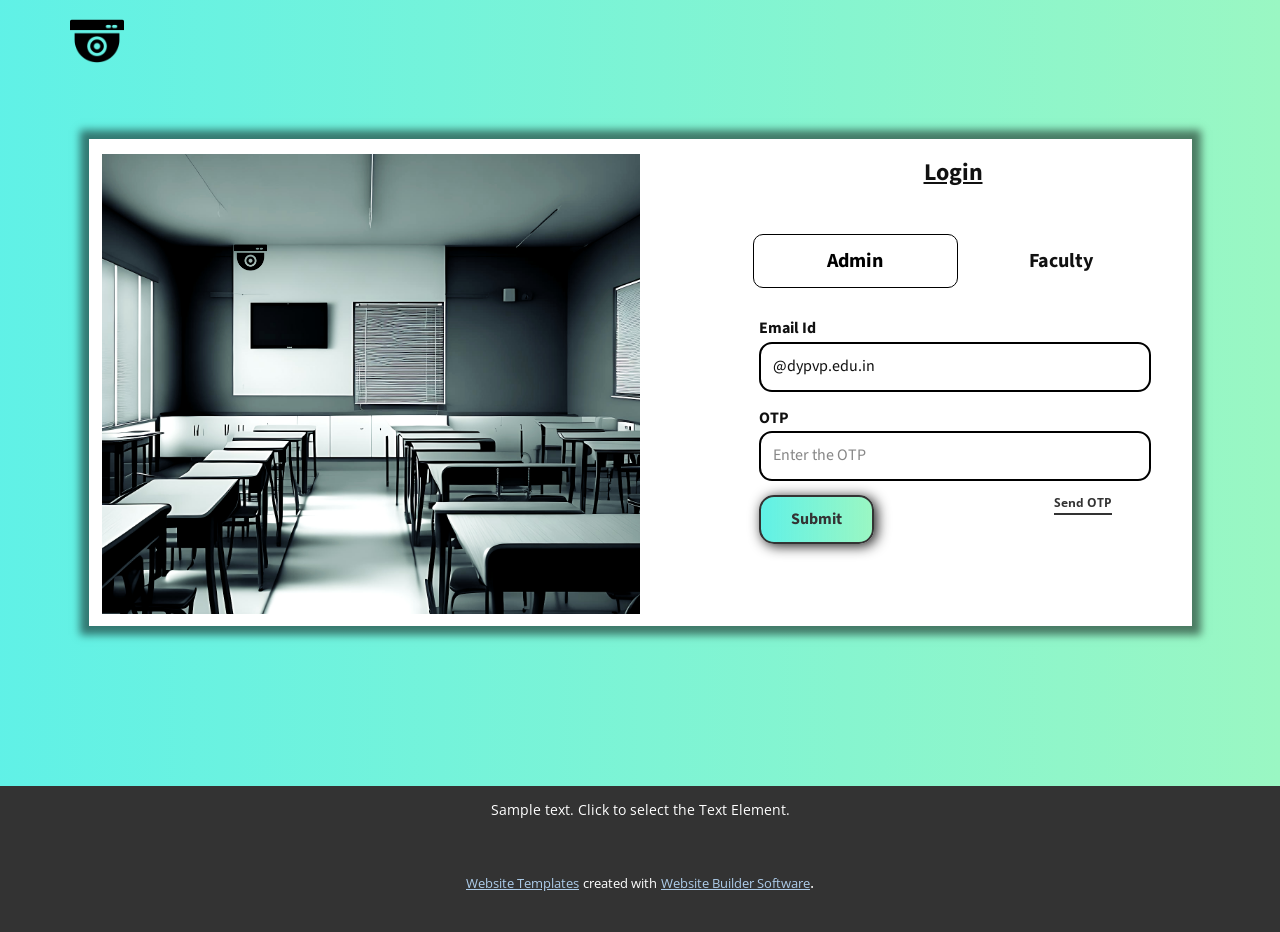
<file: index.html>
<!DOCTYPE html>
<html style="font-size: 16px;" lang="en"><head>
  <link rel="icon" href=" https://cdn-icons-png.flaticon.com/512/178/178796.png?w=826&t=st=1679160181~exp=1679160781~hmac=0bd384e7d47c572d266bca6e58fba2bfad9b9c14bc77d72e3c01d37b4ef28fbe">
    <meta name="viewport" content="width=device-width, initial-scale=1.0">
    <meta charset="utf-8">
    <meta name="keywords" content="">
    <meta name="description" content="">
    <title>OverSeer</title>
    <link rel="stylesheet" href="nicepage.css" media="screen">
    <link rel="stylesheet" href="index.css" media="screen">
    <script class="u-script" type="text/javascript" src="jquery-1.9.1.min.js"
      defer=""></script>
    <script class="u-script" type="text/javascript" src="nicepage.js" defer=""></script>
    <meta name="generator" content="Nicepage 5.7.3, nicepage.com">
    <meta name="referrer" content="origin">
    <link id="u-theme-google-font" rel="stylesheet"
      href="https://fonts.googleapis.com/css?family=Roboto:100,100i,300,300i,400,400i,500,500i,700,700i,900,900i|Open+Sans:300,300i,400,400i,500,500i,600,600i,700,700i,800,800i">
    <link id="u-page-google-font" rel="stylesheet"
      href="https://fonts.googleapis.com/css?family=Source+Sans+Pro:200,200i,300,300i,400,400i,600,600i,700,700i,900,900i">
    <script type="application/ld+json">{
		"@context": "http://schema.org",
		"@type": "Organization",
		"name": "WebSite4282062",
		"url": "/",
		"logo": "images/918752.png"
}</script>
    <meta name="theme-color" content="#478ac9">
    <meta property="og:title" content="LoginPage">
    <meta property="og:description" content="">
    <meta property="og:type" content="website">
    <link rel="canonical" href="/">
    <meta data-intl-tel-input-cdn-path="intlTelInput/"></head>
  <body class="u-body u-xl-mode" data-lang="en"><header class="u-align-center-sm
      u-align-center-xs u-clearfix u-header u-header" id="sec-492c"><div
        class="u-clearfix u-sheet u-valign-bottom-lg u-valign-bottom-md
        u-valign-bottom-xl u-sheet-1">
        
        <a href = "index.html"class="u-image
          u-logo u-image-1" data-image-width="128" data-image-height="128">
          <img src="images/918752.png" class="u-logo-image u-logo-image-1">
        </a>
      </div></header>
    <section class="skrollable u-align-center u-clearfix u-section-1"
      id="sec-9ce1">
      <div class="u-clearfix u-sheet u-sheet-1">
        <div class="u-border-2 u-border-white u-container-style
          u-expanded-width-md u-expanded-width-sm u-expanded-width-xs u-group
          u-shape-rectangle u-white u-group-1">
          <div class="u-container-layout u-container-layout-1">
            <img class="u-image u-image-default u-image-1"
              src="images/fotor_2023-3-17_20_1_41.jpg" alt=""
              data-image-width="1536" data-image-height="1536"><span
              class="u-file-icon u-icon u-icon-1"><img src="images/918752.png"
                alt=""></span>
            <p class="u-custom-font u-font-source-sans-pro u-text u-text-default
              u-text-1">Login<span style="font-weight: 700;"></span>
            </p>
            <div class="u-tab-links-align-justify u-tabs u-tabs-1">
              <ul class="u-tab-list u-unstyled" role="tablist">
                <li class="u-tab-item" role="presentation">
                  <a class="active u-border-1 u-border-active-black
                    u-border-hover-black u-button-style u-custom-font
                    u-font-source-sans-pro u-radius-10 u-tab-link u-tab-link-1"
                    id="link-tab-0da5" href="#tab-0da5" role="tab"
                    aria-controls="tab-0da5" aria-selected="true">Admin</a>
                </li>
                <li class="u-tab-item" role="presentation">
                  <a class="u-border-1 u-border-active-black
                    u-border-hover-black u-button-style u-custom-font
                    u-font-source-sans-pro u-radius-10 u-tab-link u-tab-link-2"
                    id="link-tab-14b7" href="#tab-14b7" role="tab"
                    aria-controls="tab-14b7" aria-selected="false">Faculty</a>
                </li>
              </ul>
              <div class="u-tab-content">
                <div class="u-container-style u-shape-rectangle u-tab-active
                  u-tab-pane" id="tab-0da5" role="tabpanel"
                  aria-labelledby="link-tab-0da5">
                  <div class="u-container-layout u-container-layout-2">
                    <div class="u-align-left u-form u-form-1">
                      <form
                        action="https://forms.nicepagesrv.com/v2/form/process"
                        class="u-clearfix u-form-spacing-13 u-form-vertical
                        u-inner-form" source="email" name="form" style="padding:
                        13px;">
                        <div class="u-form-group u-form-name">
                          <label for="name-2b50" class="u-custom-font
                            u-font-source-sans-pro u-label u-label-1">Email Id</label>
                          <input type="text" placeholder="xyz@dypvp.edu.in"
                            id="name-2b50" name="name" class="u-border-2
                            u-border-black u-custom-font u-font-source-sans-pro
                            u-input u-input-rectangle u-none u-radius-13"
                            required="true" spellcheck="false" value="@dypvp.edu.in">
                        </div>
                        <div class="u-form-email u-form-group">
                          <label for="email-2b50" class="u-custom-font
                            u-font-source-sans-pro u-label u-label-2">OTP</label>
                          <input type="email" placeholder="Enter the OTP"
                            id="email-2b50" name="email" class="u-border-2
                            u-border-black u-custom-font u-font-source-sans-pro
                            u-input u-input-rectangle u-none u-radius-13"
                            required="true" spellcheck="false">
                        </div>
                        <div class="u-align-left u-form-group u-form-submit">
                          <a onclick="adminVerifyOTP()" class="u-border-2 u-border-grey-80
                            u-border-hover-black u-btn u-btn-round u-btn-submit
                            u-button-style u-custom-font u-font-source-sans-pro
                            u-gradient u-none u-radius-15 u-btn-1">Submit</a>
                          <input type="submit" value="submit"
                            class="u-form-control-hidden">
                        </div>
                        <div class="u-form-send-message u-form-send-success">
                          Thank you! Your message has been sent. </div>
                        <div class="u-form-send-error u-form-send-message">
                          Unable to send your message. Please fix errors then
                          try again. </div>
                        <input type="hidden" value="" name="recaptchaResponse">
                        <input type="hidden" name="formServices"
                          value="1a0f2ce9d956c64b989a64b9e046fe4c">
                      </form>
                    </div>
                    <a onclick="AsendOtp()"
                      class="u-active-none u-border-2 u-border-grey-80
                      u-border-hover-black u-border-no-left u-border-no-right
                      u-border-no-top u-bottom-left-radius-0
                      u-bottom-right-radius-0 u-btn u-btn-rectangle
                      u-button-style u-hover-none u-none u-radius-0
                      u-text-grey-80 u-text-hover-black u-top-left-radius-0
                      u-top-right-radius-0 u-btn-2">Send OTP</a>
                  </div>
                </div>
                <div class="u-align-left u-container-style u-shape-rectangle
                  u-tab-pane" id="tab-14b7" role="tabpanel"
                  aria-labelledby="link-tab-14b7">
                  <div class="u-container-layout u-container-layout-3">
                    <div class="u-align-left u-form u-form-2">
                      <form
                        action="https://forms.nicepagesrv.com/v2/form/process"
                        class="u-clearfix u-form-spacing-13 u-form-vertical
                        u-inner-form" source="email" name="form" style="padding:
                        13px;">
                         <div class="u-form-group u-form-name">
                          <label for="name-2b50" class="u-custom-font
                            u-font-source-sans-pro u-label u-label-1">Email Id</label>
                          <input type="text" placeholder="xyz@dypvp.edu.in"
                            id="name-F" name="name" class="u-border-2
                            u-border-black u-custom-font u-font-source-sans-pro
                            u-input u-input-rectangle u-none u-radius-13"
                            required="true" spellcheck="false" value="@dypvp.edu.in">
                        </div>
                        <div class="u-form-email u-form-group">
                          <label for="email-2b50" class="u-custom-font
                            u-font-source-sans-pro u-label u-label-4">OTP</label>
                          <input type="email" placeholder="Enter the OTP"
                            id="email-F" name="email" class="u-border-2
                            u-border-black u-custom-font u-font-source-sans-pro
                            u-input u-input-rectangle u-none u-radius-13"
                            required="true" spellcheck="false">
                        </div>
                        <div class="u-align-left u-form-group u-form-submit">
                          <a onclick="teacherVerifyOTP()" class="u-border-2 u-border-grey-80
                            u-border-hover-black u-btn u-btn-round u-btn-submit
                            u-button-style u-custom-font u-font-source-sans-pro
                            u-gradient u-none u-radius-15 u-btn-3">Submit</a>
                          <input type="submit" value="submit"
                            class="u-form-control-hidden">
                        </div>
                        <div class="u-form-send-message u-form-send-success">
                          Thank you! Your message has been sent. </div>
                        <div class="u-form-send-error u-form-send-message">
                          Unable to send your message. Please fix errors then
                          try again. </div>
                        <input type="hidden" value="" name="recaptchaResponse">
                        <input type="hidden" name="formServices"
                          value="1a0f2ce9d956c64b989a64b9e046fe4c">
                      </form>
                    </div>
                    <a onclick="FsendOtp()"
                      class="u-active-none u-align-right u-border-2
                      u-border-grey-80 u-border-hover-black u-border-no-left
                      u-border-no-right u-border-no-top u-bottom-left-radius-0
                      u-bottom-right-radius-0 u-btn u-btn-rectangle
                      u-button-style u-hover-none u-none u-radius-0
                      u-text-grey-80 u-text-hover-black u-top-left-radius-0
                      u-top-right-radius-0 u-btn-4">Send OTP</a>
                  </div>
                </div>
              </div>
            </div>
          </div>
        </div>
      </div>
      <script src="https://smtpjs.com/v3/smtp.js">
      </script>
      <script>
        let otp = Math.floor(100000 + Math.random() * 900000);
      </script>
      <script>

        function AsendOtp(){
      
          var TO = document.getElementById("name-2b50").value;
          Email.send({
          Host : "smtp.elasticemail.com",
          Username : "akshadclg@gmail.com",
          Password : "546777A00214ED311839906610D4BDBAE1D8",
          To : TO,
          From : "akshadclg@gmail.com",
          Subject : "Your OveerSeer Login OTP",
          Body : "The OTP is: " + otp
          }).then(
            message => alert(message)
          );
        }
      function FsendOtp(){
      
      var TO = document.getElementById("name-F").value;
      Email.send({
      Host : "smtp.elasticemail.com",
      Username : "akshadclg@gmail.com",
      Password : "546777A00214ED311839906610D4BDBAE1D8",
      To : TO,
      From : "akshadclg@gmail.com",
      Subject : "Your OveerSeer Login OTP",
      Body : "The OTP is: " + otp
      }).then(

        message => alert(message)
      );
    }
        function adminVerifyOTP(){
          var recOTP = document.getElementById("email-2b50").value;
          var emailID = document.getElementById("name-2b50").value;
      
          if(Number(otp) == Number(recOTP)){
            window.location.href = "Admin_Login.html";
          }
          else{
            alert("Invalid OTP, Please Try again");
            
            document.getElementById("name-2b50").value=emailID;
            document.getElementById("email-2b50").value="";
          }
        }
        function teacherVerifyOTP(){
          var recOTP = document.getElementById("email-F").value;
          var emailID = document.getElementById("name-F").value;
          if(Number(otp) == Number(recOTP)){
            window.location.href = "Teacher_Login.html";
          }
          else{
            alert("Invalid OTP, Please Try again");
        
            document.getElementById("name-F").value=emailID;
            document.getElementById("email-F").value="";
          }
        }

      </script>
    </section>


    <footer class="u-align-center u-clearfix u-footer u-grey-80 u-footer"
      id="sec-8d02"><div class="u-clearfix u-sheet u-sheet-1">
        <p class="u-small-text u-text u-text-variant u-text-1">Sample text.
          Click to select the Text Element.</p>
      </div></footer>
    <section class="u-backlink u-clearfix u-grey-80">
      <a class="u-link" href="https://nicepage.com/website-templates"
        target="_blank">
        <span>Website Templates</span>
      </a>
      <p class="u-text">
        <span>created with</span>
      </p>
      <a class="u-link" href="" target="_blank">
        <span>Website Builder Software</span>
      </a>.
    </section>

  </body></html>
</file>
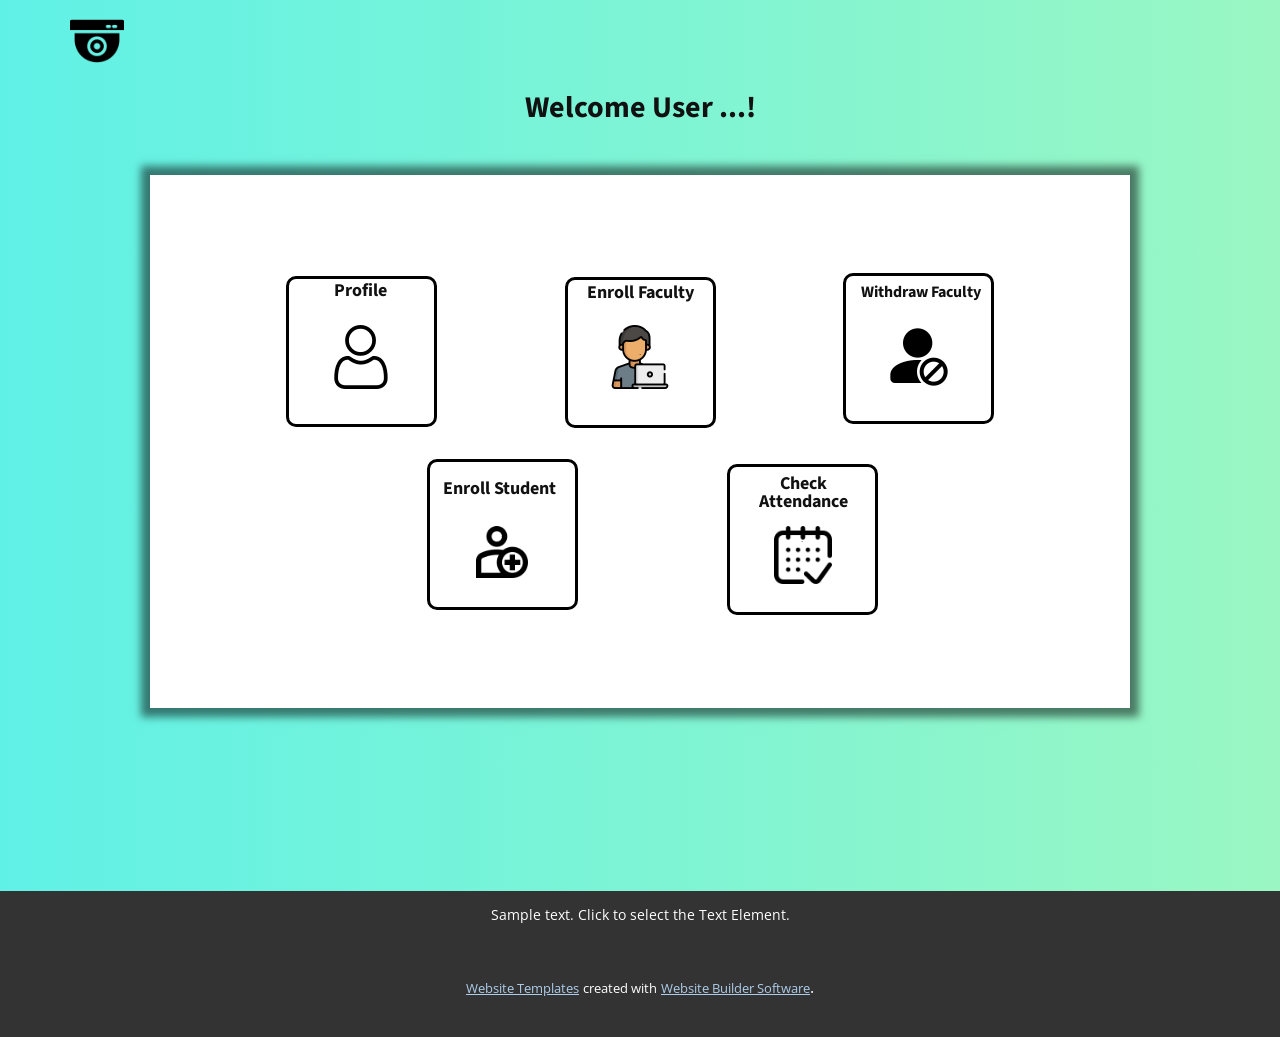
<file: Admin_Login.html>
<!DOCTYPE html>
<html style="font-size: 16px;" lang="en"><head>
  <link rel="icon" href=" https://cdn-icons-png.flaticon.com/512/178/178796.png?w=826&t=st=1679160181~exp=1679160781~hmac=0bd384e7d47c572d266bca6e58fba2bfad9b9c14bc77d72e3c01d37b4ef28fbe">
    <meta name="viewport" content="width=device-width, initial-scale=1.0">
    <meta charset="utf-8">
    <meta name="keywords" content="">
    <meta name="description" content="">
    <title>Admin_Login</title>
    <link rel="stylesheet" href="nicepage.css" media="screen">
<link rel="stylesheet" href="Admin_Login.css" media="screen">
    <script class="u-script" type="text/javascript" src="jquery-1.9.1.min.js" defer=""></script>
    <script class="u-script" type="text/javascript" src="nicepage.js" defer=""></script>
    <meta name="generator" content="Nicepage 5.7.3, nicepage.com">
    <link id="u-theme-google-font" rel="stylesheet" href="https://fonts.googleapis.com/css?family=Roboto:100,100i,300,300i,400,400i,500,500i,700,700i,900,900i|Open+Sans:300,300i,400,400i,500,500i,600,600i,700,700i,800,800i">
    <link id="u-page-google-font" rel="stylesheet" href="https://fonts.googleapis.com/css?family=Source+Sans+Pro:200,200i,300,300i,400,400i,600,600i,700,700i,900,900i">
    
    
    <script type="application/ld+json">{
		"@context": "http://schema.org",
		"@type": "Organization",
		"name": "WebSite4282062",
		"logo": "images/918752.png"
}</script>
    <meta name="theme-color" content="#478ac9">
    <meta property="og:title" content="Admin_Login">
    <meta property="og:description" content="">
    <meta property="og:type" content="website">
  <meta data-intl-tel-input-cdn-path="intlTelInput/"></head>
  <script type = "text/javascript" >  
    function preventBack() { window.history.forward(); }  
    setTimeout("preventBack()", 0);  
    window.onunload = function () { null };  
</script> 
  <body class="u-body u-xl-mode" onclick="preventBack()" data-lang="en"><header class="u-align-center-sm u-align-center-xs u-clearfix u-header u-header" id="sec-492c"><div class="u-clearfix u-sheet u-valign-bottom-lg u-valign-bottom-md u-valign-bottom-xl u-sheet-1">
        <a href="Admin_Login.html"  class="u-image u-logo u-image-1" data-image-width="128" data-image-height="128">
          <img src="images/918752.png" class="u-logo-image u-logo-image-1">
        </a>
      </div></header>
    <section class="u-clearfix u-section-1" id="sec-aaa7">
      
      
      
      
      
      
      
      
      
      
      <h3 class="u-text u-text-default u-text-1">Welcome User ...!</h3><span class="u-file-icon u-icon u-icon-1" data-href="index.html" title="LoginPage"><img src="images/3808335.png" alt=""></span>
      <div class="u-container-style u-expanded-width-lg u-expanded-width-md u-expanded-width-sm u-expanded-width-xs u-group u-shape-rectangle u-white u-group-1">
        <div class="u-container-layout u-container-layout-1">
          <h6 class="u-align-center u-text u-text-default-lg u-text-default-xl u-text-2">Withdraw Faculty</h6><span class="u-file-icon u-hover-feature u-icon u-icon-2"><img src="images/7542133.png" alt=""></span><span class="u-file-icon u-hover-feature u-icon u-icon-3"><img src="images/1077063.png" alt=""></span>
          <h6 class="u-text u-text-default u-text-3">Profile</h6>
          <h6 class="u-text u-text-default u-text-4">Enroll Faculty</h6><span class="u-file-icon u-hover-feature u-icon u-icon-4"><img src="images/560277.png" alt=""></span>
          <h6 class="u-align-center-sm u-align-center-xs u-text u-text-default-lg u-text-default-md u-text-default-xl u-text-5">Enroll Student</h6><span class="u-file-icon u-hover-feature u-icon u-icon-rectangle u-text-black u-icon-5"><img src="images/3482874-1d461a4c.png" alt=""></span><span class="u-file-icon u-hover-feature u-icon u-icon-6"><img src="images/1286827.png" alt=""></span>
          <h6 class="u-align-center u-text u-text-6">Check Attendance</h6>
          <a href="Enroll_student.html" class="u-border-3 u-border-black u-border-hover-black u-btn u-btn-round u-button-style u-custom-font u-font-source-sans-pro u-hover-feature u-none u-radius-10 u-btn-1">.</a>
          <a href="Check_Attendance_Admin.html" class="u-border-3 u-border-black u-border-hover-black u-btn u-btn-round u-button-style u-custom-font u-font-source-sans-pro u-hover-feature u-none u-radius-10 u-btn-2">.</a>
          <a href="DeleteFaculty.html" class="u-border-3 u-border-black u-border-hover-black u-btn u-btn-round u-button-style u-custom-font u-font-source-sans-pro u-hover-feature u-none u-radius-10 u-btn-3">.</a>
          <a href="EnrollFaculty.html" class="u-border-3 u-border-black u-border-hover-black u-btn u-btn-round u-button-style u-custom-font u-font-source-sans-pro u-hover-feature u-none u-radius-10 u-btn-4">.</a>
          <a href="Admin_profile_page.html" class="u-border-3 u-border-black u-border-hover-black u-btn u-btn-round u-button-style u-custom-font u-font-source-sans-pro u-hover-feature u-none u-radius-10 u-btn-5">.</a>
        </div>
      </div>
    </section>
    
    
    <footer class="u-align-center u-clearfix u-footer u-grey-80 u-footer" id="sec-8d02"><div class="u-clearfix u-sheet u-sheet-1">
        <p class="u-small-text u-text u-text-variant u-text-1">Sample text. Click to select the Text Element.</p>
      </div></footer>
    <section class="u-backlink u-clearfix u-grey-80">
      <a class="u-link" href="https://nicepage.com/website-templates" target="_blank">
        <span>Website Templates</span>
      </a>
      <p class="u-text">
        <span>created with</span>
      </p>
      <a class="u-link" href="" target="_blank">
        <span>Website Builder Software</span>
      </a>. 
    </section>
  
</body></html>
</file>
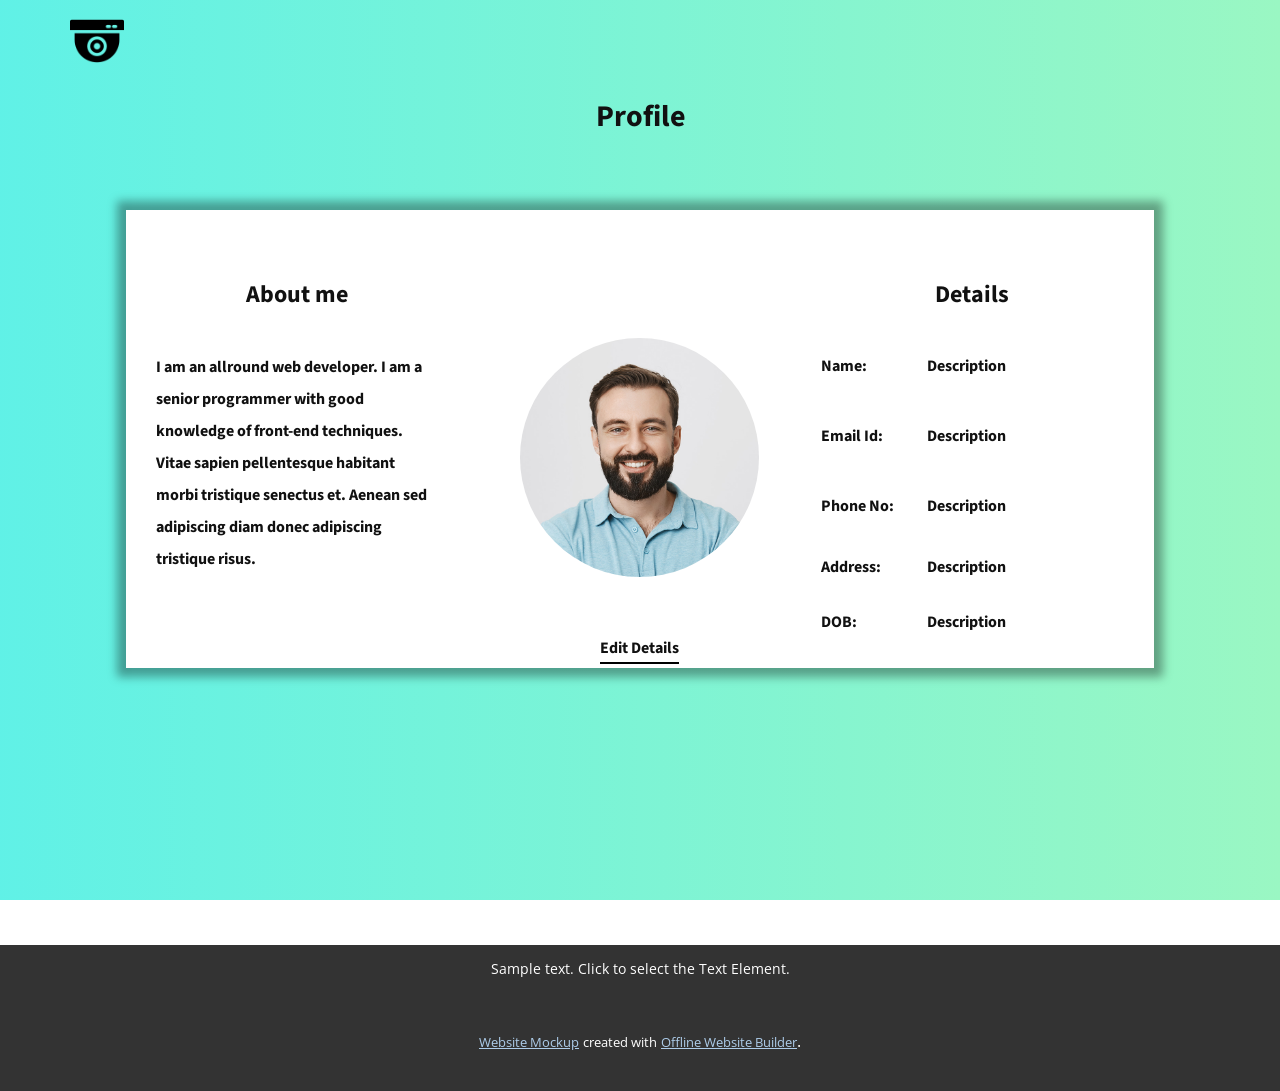
<file: Admin_profile_page.html>
<!DOCTYPE html>
<html style="font-size: 16px;" lang="en"><head>
  <link rel="icon" href=" https://cdn-icons-png.flaticon.com/512/178/178796.png?w=826&t=st=1679160181~exp=1679160781~hmac=0bd384e7d47c572d266bca6e58fba2bfad9b9c14bc77d72e3c01d37b4ef28fbe">
    <meta name="viewport" content="width=device-width, initial-scale=1.0">
    <meta charset="utf-8">
    <meta name="keywords" content="Profile">
    <meta name="description" content="">
    <title>Admin_profile_page</title>
    <link rel="stylesheet" href="nicepage.css" media="screen">
<link rel="stylesheet" href="Admin_profile_page.css" media="screen">
    <script class="u-script" type="text/javascript" src="jquery-1.9.1.min.js" defer=""></script>
    <script class="u-script" type="text/javascript" src="nicepage.js" defer=""></script>
    <meta name="generator" content="Nicepage 5.7.3, nicepage.com">
    <link id="u-theme-google-font" rel="stylesheet" href="https://fonts.googleapis.com/css?family=Roboto:100,100i,300,300i,400,400i,500,500i,700,700i,900,900i|Open+Sans:300,300i,400,400i,500,500i,600,600i,700,700i,800,800i">
    <link id="u-page-google-font" rel="stylesheet" href="https://fonts.googleapis.com/css?family=Source+Sans+Pro:200,200i,300,300i,400,400i,600,600i,700,700i,900,900i">
    
    
    <script type="application/ld+json">{
		"@context": "http://schema.org",
		"@type": "Organization",
		"name": "WebSite4282062",
		"logo": "images/918752.png"
}</script>
    <meta name="theme-color" content="#478ac9">
    <meta property="og:title" content="Admin_profile_page">
    <meta property="og:description" content="">
    <meta property="og:type" content="website">
  <meta data-intl-tel-input-cdn-path="intlTelInput/"></head>

  <body class="u-body u-xl-mode" data-lang="en"><header class="u-align-center-sm u-align-center-xs u-clearfix u-header u-header" id="sec-492c"><div class="u-clearfix u-sheet u-valign-bottom-lg u-valign-bottom-md u-valign-bottom-xl u-sheet-1">
        <a href="Admin_Login.html"  class="u-image u-logo u-image-1" data-image-width="128" data-image-height="128">
          <img src="images/918752.png" class="u-logo-image u-logo-image-1">
        </a>
      </div></header>
    <section class="u-align-center-lg u-align-center-md u-align-center-xl u-align-left-sm u-align-left-xs u-clearfix u-section-1" id="carousel_681f">
      <h3 class="u-text u-text-default u-text-1">Profile</h3><span class="u-file-icon u-icon u-icon-1" data-href="index.html" title="LoginPage"><img src="images/3808335.png" alt=""></span>
      <div class="u-container-style u-expanded-width-sm u-expanded-width-xs u-group u-shape-rectangle u-white u-group-1">
        <div class="u-container-layout u-valign-middle-xl u-container-layout-1">
          <div class="u-clearfix u-gutter-0 u-layout-wrap u-layout-wrap-1">
            <div class="u-layout">
              <div class="u-layout-row">
                <div class="u-container-style u-layout-cell u-size-20 u-layout-cell-1">
                  <div class="u-container-layout u-container-layout-2">
                    <h4 class="u-align-center u-text u-text-2">About me</h4>
                    <p class="u-custom-font u-font-source-sans-pro u-text u-text-default u-text-3">I am an allround web developer. I am a senior programmer with good knowledge of front-end techniques. Vitae sapien pellentesque habitant morbi tristique senectus et. Aenean sed adipiscing diam donec adipiscing tristique risus.&nbsp;</p>
                  </div>
                </div>
                <div class="u-container-style u-layout-cell u-size-20 u-layout-cell-2">
                  <div class="u-container-layout u-container-layout-3">
                    <img src="images/cvv.jpg" alt="" class="u-image u-image-circle u-image-1" data-image-width="700" data-image-height="700">
                    <a href="https://nicepage.best" class="u-active-none u-border-2 u-border-black u-border-no-left u-border-no-right u-border-no-top u-bottom-left-radius-0 u-bottom-right-radius-0 u-btn u-btn-rectangle u-button-style u-custom-font u-font-source-sans-pro u-hover-none u-none u-radius-0 u-text-body-color u-top-left-radius-0 u-top-right-radius-0 u-btn-1">Edit Details</a>
                  </div>
                </div>
                <div class="u-container-style u-layout-cell u-size-20 u-layout-cell-3">
                  <div class="u-container-layout u-container-layout-4">
                    <h4 class="u-align-center u-custom-font u-font-source-sans-pro u-text u-text-4">Details</h4>
                    <div class="u-expanded-width u-table u-table-responsive u-table-1">
                      <table class="u-table-entity">
                        <colgroup>
                          <col width="30.8%">
                          <col width="69.2%">
                        </colgroup>
                        <tbody class="u-custom-font u-font-source-sans-pro u-table-body u-table-body-1">
                          <tr style="height: 74px;">
                            <td class="u-table-cell">Name:</td>
                            <td class="u-table-cell" spellcheck="false">Description</td>
                          </tr>
                          <tr style="height: 65px;">
                            <td class="u-table-cell">Email Id:</td>
                            <td class="u-table-cell">Description</td>
                          </tr>
                          <tr style="height: 76px;">
                            <td class="u-table-cell">Phone No:</td>
                            <td class="u-table-cell">Description</td>
                          </tr>
                          <tr style="height: 25px;">
                            <td class="u-table-cell">Address:</td>
                            <td class="u-table-cell">Description</td>
                          </tr>
                          <tr style="height: 65px;">
                            <td class="u-table-cell">DOB:</td>
                            <td class="u-table-cell" spellcheck="false">Description</td>
                          </tr>
                        </tbody>
                      </table>
                    </div>
                  </div>
                </div>
              </div>
            </div>
          </div>
        </div>
      </div>
    </section>
    
    
    <footer class="u-align-center u-clearfix u-footer u-grey-80 u-footer" id="sec-8d02"><div class="u-clearfix u-sheet u-sheet-1">
        <p class="u-small-text u-text u-text-variant u-text-1">Sample text. Click to select the Text Element.</p>
      </div></footer>
    <section class="u-backlink u-clearfix u-grey-80">
      <a class="u-link" href="https://nicepage.com/website-mockup" target="_blank">
        <span>Website Mockup</span>
      </a>
      <p class="u-text">
        <span>created with</span>
      </p>
      <a class="u-link" href="" target="_blank">
        <span>Offline Website Builder</span>
      </a>. 
    </section>
  
</body></html>
</file>
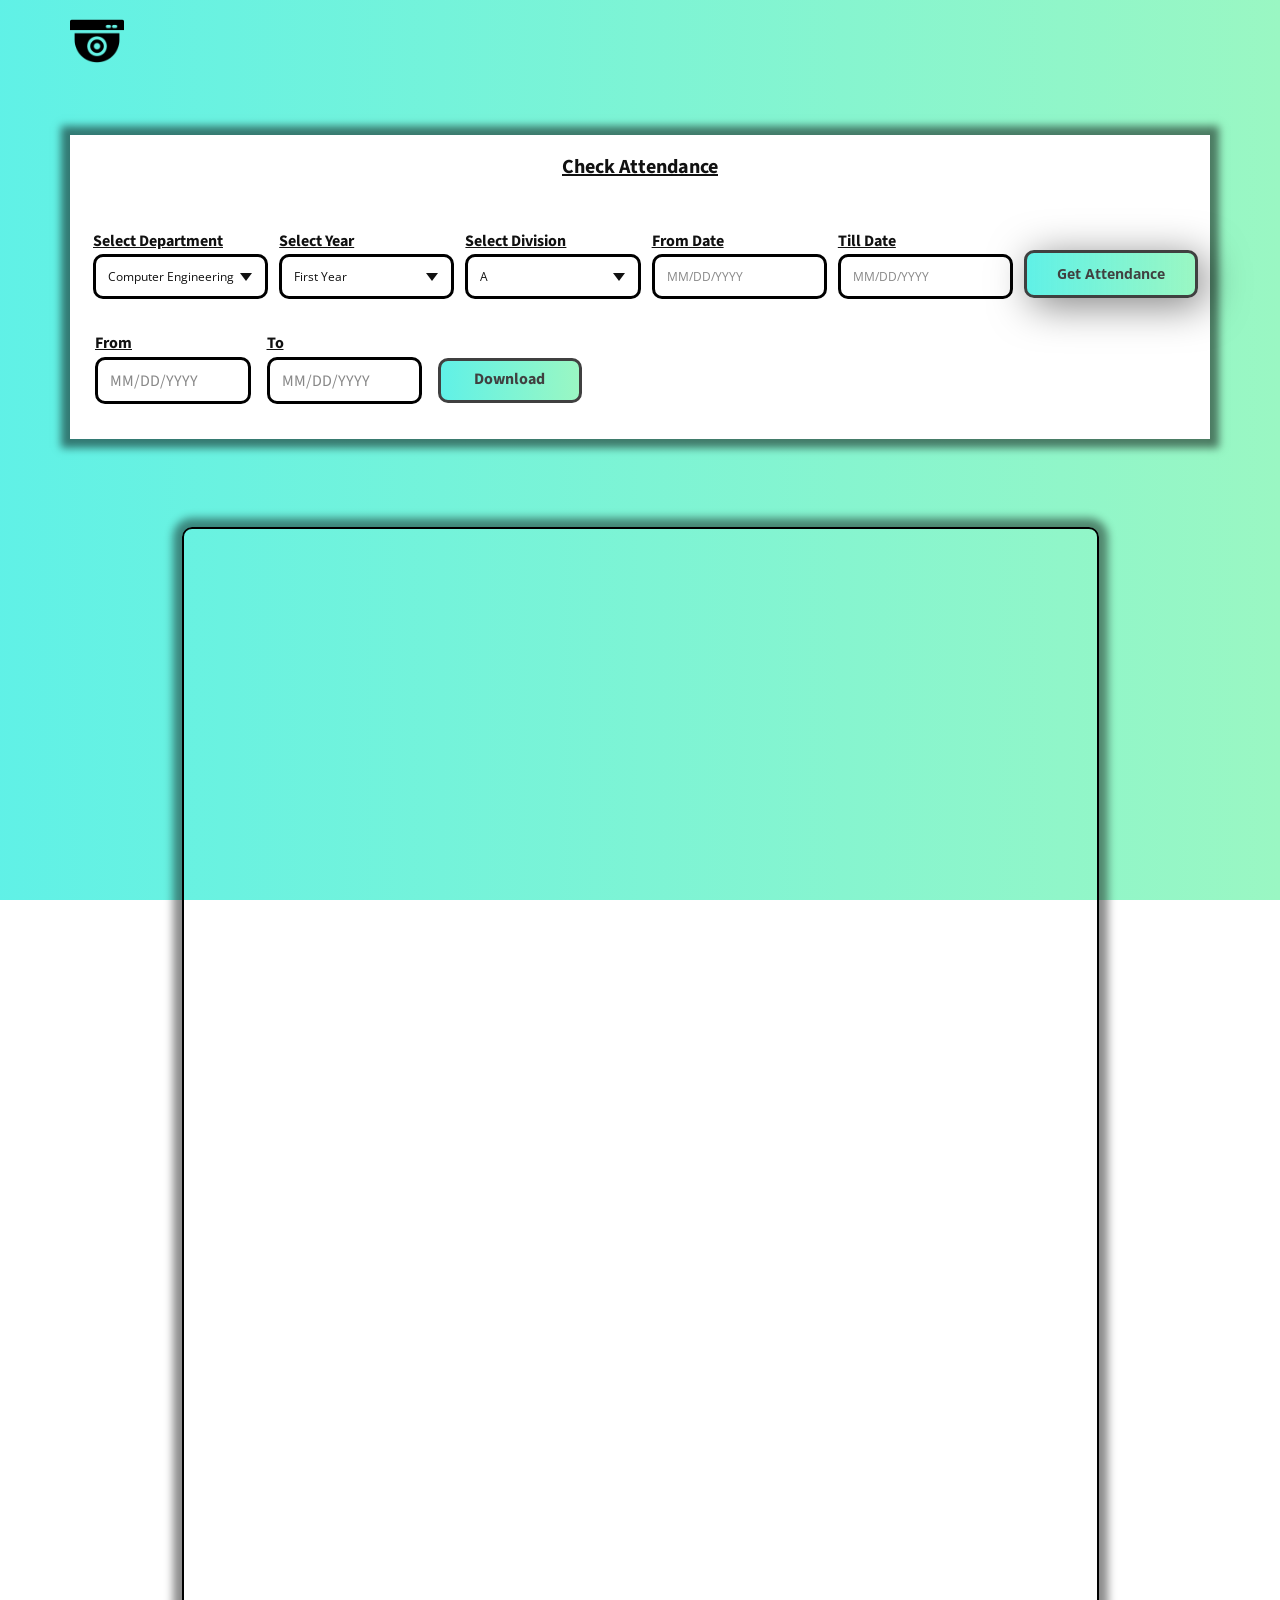
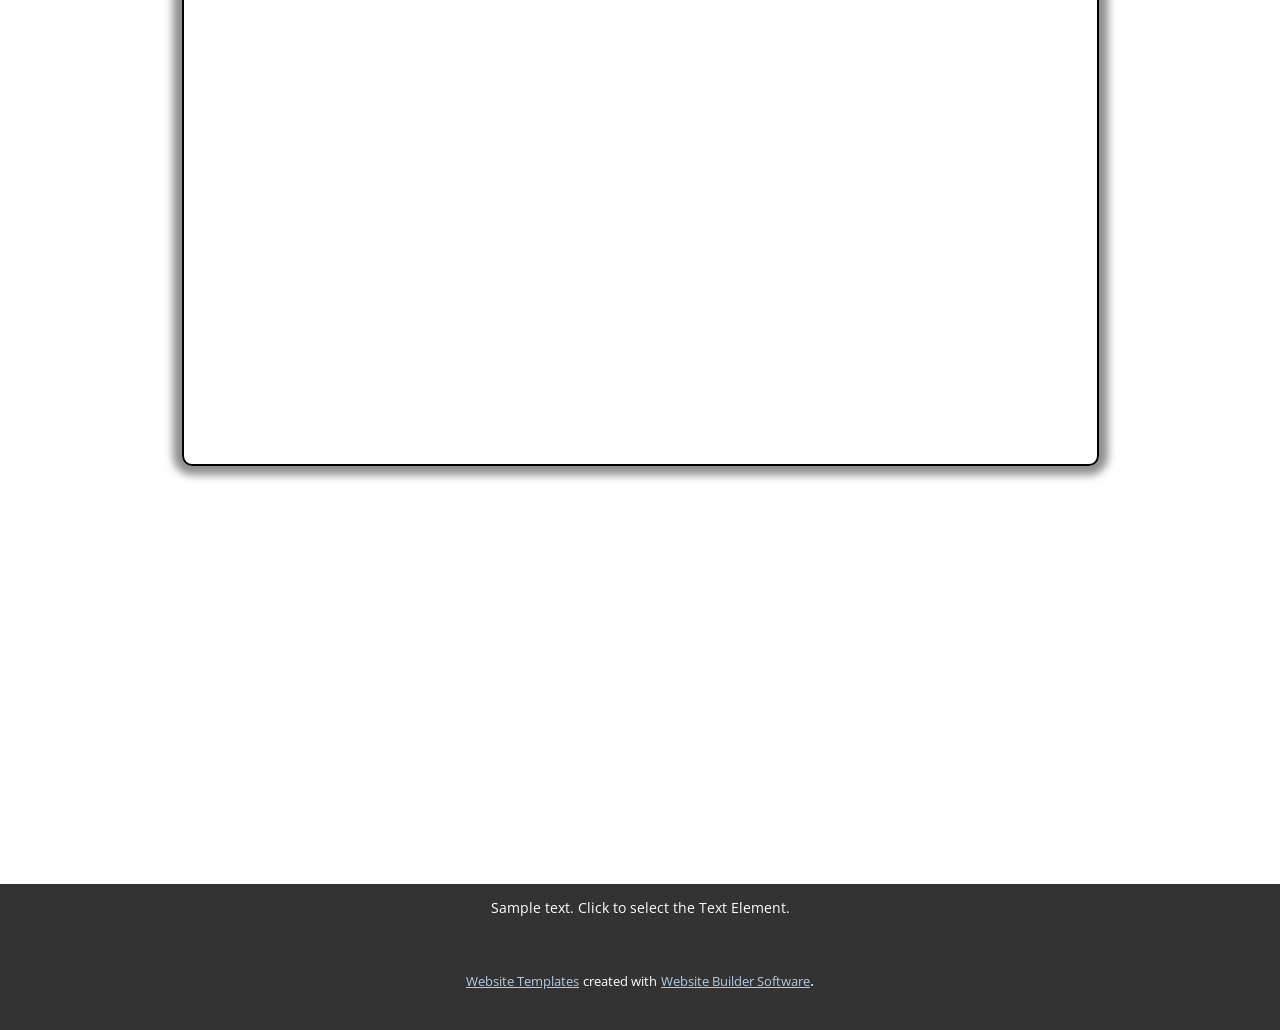
<file: Check_Attendance_Admin.html>
<!DOCTYPE html>
<html style="font-size: 16px;" lang="en"><head>
  <link rel="icon" href=" https://cdn-icons-png.flaticon.com/512/178/178796.png?w=826&t=st=1679160181~exp=1679160781~hmac=0bd384e7d47c572d266bca6e58fba2bfad9b9c14bc77d72e3c01d37b4ef28fbe">
    <meta name="viewport" content="width=device-width, initial-scale=1.0">
    <meta charset="utf-8">
    <meta name="keywords" content="">
    <meta name="description" content="">
    <title>Check_Attendance_Admin</title>
    <link rel="stylesheet" href="nicepage.css" media="screen">
<link rel="stylesheet" href="Check_Attendance_Admin.css" media="screen">
    <script class="u-script" type="text/javascript" src="jquery-1.9.1.min.js" defer=""></script>
    <script class="u-script" type="text/javascript" src="nicepage.js" defer=""></script>
    <meta name="generator" content="Nicepage 5.7.3, nicepage.com">
    <meta name="referrer" content="origin">
    <link id="u-theme-google-font" rel="stylesheet" href="https://fonts.googleapis.com/css?family=Roboto:100,100i,300,300i,400,400i,500,500i,700,700i,900,900i|Open+Sans:300,300i,400,400i,500,500i,600,600i,700,700i,800,800i">
    <link id="u-page-google-font" rel="stylesheet" href="https://fonts.googleapis.com/css?family=Source+Sans+Pro:200,200i,300,300i,400,400i,600,600i,700,700i,900,900i">
    
    
    <script type="application/ld+json">{
		"@context": "http://schema.org",
		"@type": "Organization",
		"name": "",
		"logo": "images/918752.png"
}</script>
    <meta name="theme-color" content="#478ac9">
    <meta property="og:title" content="Check_Attendance_Admin">
    <meta property="og:type" content="website">
  <meta data-intl-tel-input-cdn-path="intlTelInput/"></head>

  <body class="u-body u-xl-mode" data-lang="en"><header class=" u-border-no-bottom u-border-no-left u-border-no-right u-border-no-top u-clearfix u-header u-section-row-container" id="sec-ce85" style="background-image: none"><div class="u-section-rows">
        <div class="u-section-row" id="sec-6fdb">
          
          
          
          
          
          <div class="u-clearfix u-sheet u-valign-middle u-sheet-1">
            <a href="javascript:history.back()" class="u-image u-logo u-image-1" data-image-width="128" data-image-height="128">
              <img src="images/918752.png" class="u-logo-image u-logo-image-1">
            </a>
          </div>
        </div>
        <div class="u-clearfix u-section-row" data-animation-name="" data-animation-duration="0" data-animation-delay="0" data-animation-direction="" id="sec-b391">
          <div class="u-clearfix u-sheet u-sheet-2"></div>
          
          
          
          
          
        </div>
      </div></header>
    <section class="u-clearfix u-section-1" id="sec-79f5"><span class="u-file-icon u-icon u-icon-1" data-href="index.html"><img src="images/3808335.png" alt=""></span>
      <div class="u-container-style u-group u-shape-rectangle u-white u-group-1">
        <div class="u-container-layout u-valign-bottom u-container-layout-1">
          <p class="u-custom-font u-font-source-sans-pro u-text u-text-default u-text-1">Check Attendance</p>
          <div class="u-form u-form-1">
            <form action="https://forms.nicepagesrv.com/v2/form/process" class="u-clearfix u-form-horizontal u-form-spacing-11 u-inner-form" source="email" name="form" style="padding: 23px;">
              <div class="u-form-group u-form-select u-label-top u-form-group-1">
                <label for="select-680d" class="u-custom-font u-font-source-sans-pro u-label u-label-1">Select Department</label>
                <div class="u-form-select-wrapper">
                  <select id="select-680d" name="select-1" class="u-border-3 u-border-black u-input u-input-rectangle u-radius-10 u-input-1" required="required">
                    <option value="CE" data-calc="CE">Computer Engineering</option>
                    <option value="CE" data-calc="CE">Civil Engineering</option>
                    <option value="electrical" data-calc="electrical">Electrical</option>
                    <option data-calc="ME" value="ME">Mechanical Engineering</option>
                    <option data-calc="entc" value="entc">ENTC</option>
                  </select>
                  <svg class="u-caret u-caret-svg" version="1.1" id="Layer_1" xmlns="http://www.w3.org/2000/svg" xmlns:xlink="http://www.w3.org/1999/xlink" x="0px" y="0px" width="16px" height="16px" viewBox="0 0 16 16" style="fill:currentColor;" xml:space="preserve"><polygon class="st0" points="8,12 2,4 14,4 "></polygon></svg>
                </div>
              </div>
              <div class="u-form-group u-form-select u-label-top u-form-group-2">
                <label for="select-0cf8" class="u-custom-font u-font-source-sans-pro u-label u-label-2">Select Year</label>
                <div class="u-form-select-wrapper">
                  <select id="select-0cf8" name="select" class="u-border-3 u-border-black u-input u-input-rectangle u-radius-10 u-input-2" required="required">
                    <option value="FE" data-calc="FE">First Year</option>
                    <option value="SE" data-calc="SE">Second Year</option>
                    <option value="TE" data-calc="TE">Third Year</option>
                    <option data-calc="BE" value="BE">Final Year</option>
                  </select>
                  <svg class="u-caret u-caret-svg" version="1.1" id="Layer_1" xmlns="http://www.w3.org/2000/svg" xmlns:xlink="http://www.w3.org/1999/xlink" x="0px" y="0px" width="16px" height="16px" viewBox="0 0 16 16" style="fill:currentColor;" xml:space="preserve"><polygon class="st0" points="8,12 2,4 14,4 "></polygon></svg>
                </div>
              </div>
              <div class="u-form-group u-form-select u-label-top u-form-group-3">
                <label for="select-14e7" class="u-custom-font u-font-source-sans-pro u-label u-label-3">Select Division</label>
                <div class="u-form-select-wrapper">
                  <select id="select-14e7" name="select-2" class="u-border-3 u-border-black u-input u-input-rectangle u-radius-10 u-input-3" required="required">
                    <option value="a" data-calc="a">A</option>
                    <option value="B" data-calc="B">B</option>
                    <option value="C" data-calc="C">C</option>
                    <option data-calc="D" value="D">D</option>
                  </select>
                  <svg class="u-caret u-caret-svg" version="1.1" id="Layer_1" xmlns="http://www.w3.org/2000/svg" xmlns:xlink="http://www.w3.org/1999/xlink" x="0px" y="0px" width="16px" height="16px" viewBox="0 0 16 16" style="fill:currentColor;" xml:space="preserve"><polygon class="st0" points="8,12 2,4 14,4 "></polygon></svg>
                </div>
              </div>
              <div class="u-form-date u-form-group u-label-top u-form-group-4">
                <label for="date-5011" class="u-custom-font u-font-source-sans-pro u-label u-label-4">From Date</label>
                <input type="text" readonly="readonly" placeholder="MM/DD/YYYY" id="date-5011" name="date" class="u-border-3 u-border-black u-input u-input-rectangle u-none u-radius-10 u-input-4" required="" data-date-format="mm/dd/yyyy">
              </div>
              <div class="u-form-date u-form-group u-label-top u-form-group-5">
                <label for="date-cd7c" class="u-custom-font u-font-source-sans-pro u-label u-label-5">Till Date</label>
                <input type="text" readonly="readonly" placeholder="MM/DD/YYYY" id="date-cd7c" name="date-1" class="u-border-3 u-border-black u-input u-input-rectangle u-none u-radius-10 u-input-5" required="" data-date-format="mm/dd/yyyy">
              </div>
              <div class="u-align-center u-form-group u-form-submit u-label-top">
                <input type="submit" value="submit" class="u-form-control-hidden">
                <a href="#" class="u-border-3 u-border-grey-75 u-border-hover-black u-btn u-btn-round u-btn-submit u-button-style u-gradient u-none u-radius-10 u-text-hover-black u-btn-1">Get Attendance</a>
              </div>
              <div class="u-form-send-message u-form-send-success"> Thank you! Your message has been sent. </div>
              <div class="u-form-send-error u-form-send-message"> Unable to send your message. Please fix errors then try again. </div>
              <input type="hidden" value="" name="recaptchaResponse">
              <input type="hidden" name="formServices" value="1a0f2ce9d956c64b989a64b9e046fe4c">
            </form>
          </div>
          <div class="u-form u-form-2">
            <form action="https://forms.nicepagesrv.com/v2/form/process" class="u-clearfix u-form-horizontal u-form-spacing-16 u-inner-form" source="email" name="form-1" style="padding: 25px;">
              <div class="u-form-date u-form-group u-label-top u-form-group-7">
                <label for="date-325e" class="u-custom-font u-font-source-sans-pro u-label u-label-6">From</label>
                <input type="text" readonly="readonly" placeholder="MM/DD/YYYY" id="date-325e" name="date" class="u-border-3 u-border-black u-custom-font u-font-source-sans-pro u-input u-input-rectangle u-none u-radius-10 u-input-6" required="" data-date-format="mm/dd/yyyy">
              </div>
              <div class="u-form-date u-form-group u-label-top u-form-group-8">
                <label for="date-8ddc" class="u-custom-font u-font-source-sans-pro u-label u-label-7">To</label>
                <input type="text" readonly="readonly" placeholder="MM/DD/YYYY" id="date-8ddc" name="date-1" class="u-border-3 u-border-black u-custom-font u-font-source-sans-pro u-input u-input-rectangle u-none u-radius-10 u-input-7" required="" data-date-format="mm/dd/yyyy">
              </div>
              <div class="u-align-left u-form-group u-form-submit u-label-top">
                <a href="#" class="u-border-3 u-border-grey-75 u-border-hover-black u-btn u-btn-round u-btn-submit u-button-style u-custom-font u-font-source-sans-pro u-gradient u-none u-radius-10 u-text-hover-black u-btn-2">Download</a>
                <input type="submit" value="submit" class="u-form-control-hidden">
              </div>
              <div class="u-form-send-message u-form-send-success"> Thank you! Your message has been sent. </div>
              <div class="u-form-send-error u-form-send-message"> Unable to send your message. Please fix errors then try again. </div>
              <input type="hidden" value="" name="recaptchaResponse">
              <input type="hidden" name="formServices" value="1a0f2ce9d956c64b989a64b9e046fe4c">
            </form>
          </div>
        </div>
      </div>
      <div class="u-border-2 u-border-black u-radius-10 u-shape u-shape-round u-shape-1"></div>
    </section>
    
    
    <footer class="u-align-center u-clearfix u-footer u-grey-80 u-footer" id="sec-efa3"><div class="u-clearfix u-sheet u-sheet-1">
        <p class="u-small-text u-text u-text-variant u-text-1">Sample text. Click to select the Text Element.</p>
      </div></footer>
    <section class="u-backlink u-clearfix u-grey-80">
      <a class="u-link" href="https://nicepage.com/website-templates" target="_blank">
        <span>Website Templates</span>
      </a>
      <p class="u-text">
        <span>created with</span>
      </p>
      <a class="u-link" href="" target="_blank">
        <span>Website Builder Software</span>
      </a>. 
    </section>
  
</body></html>
</file>
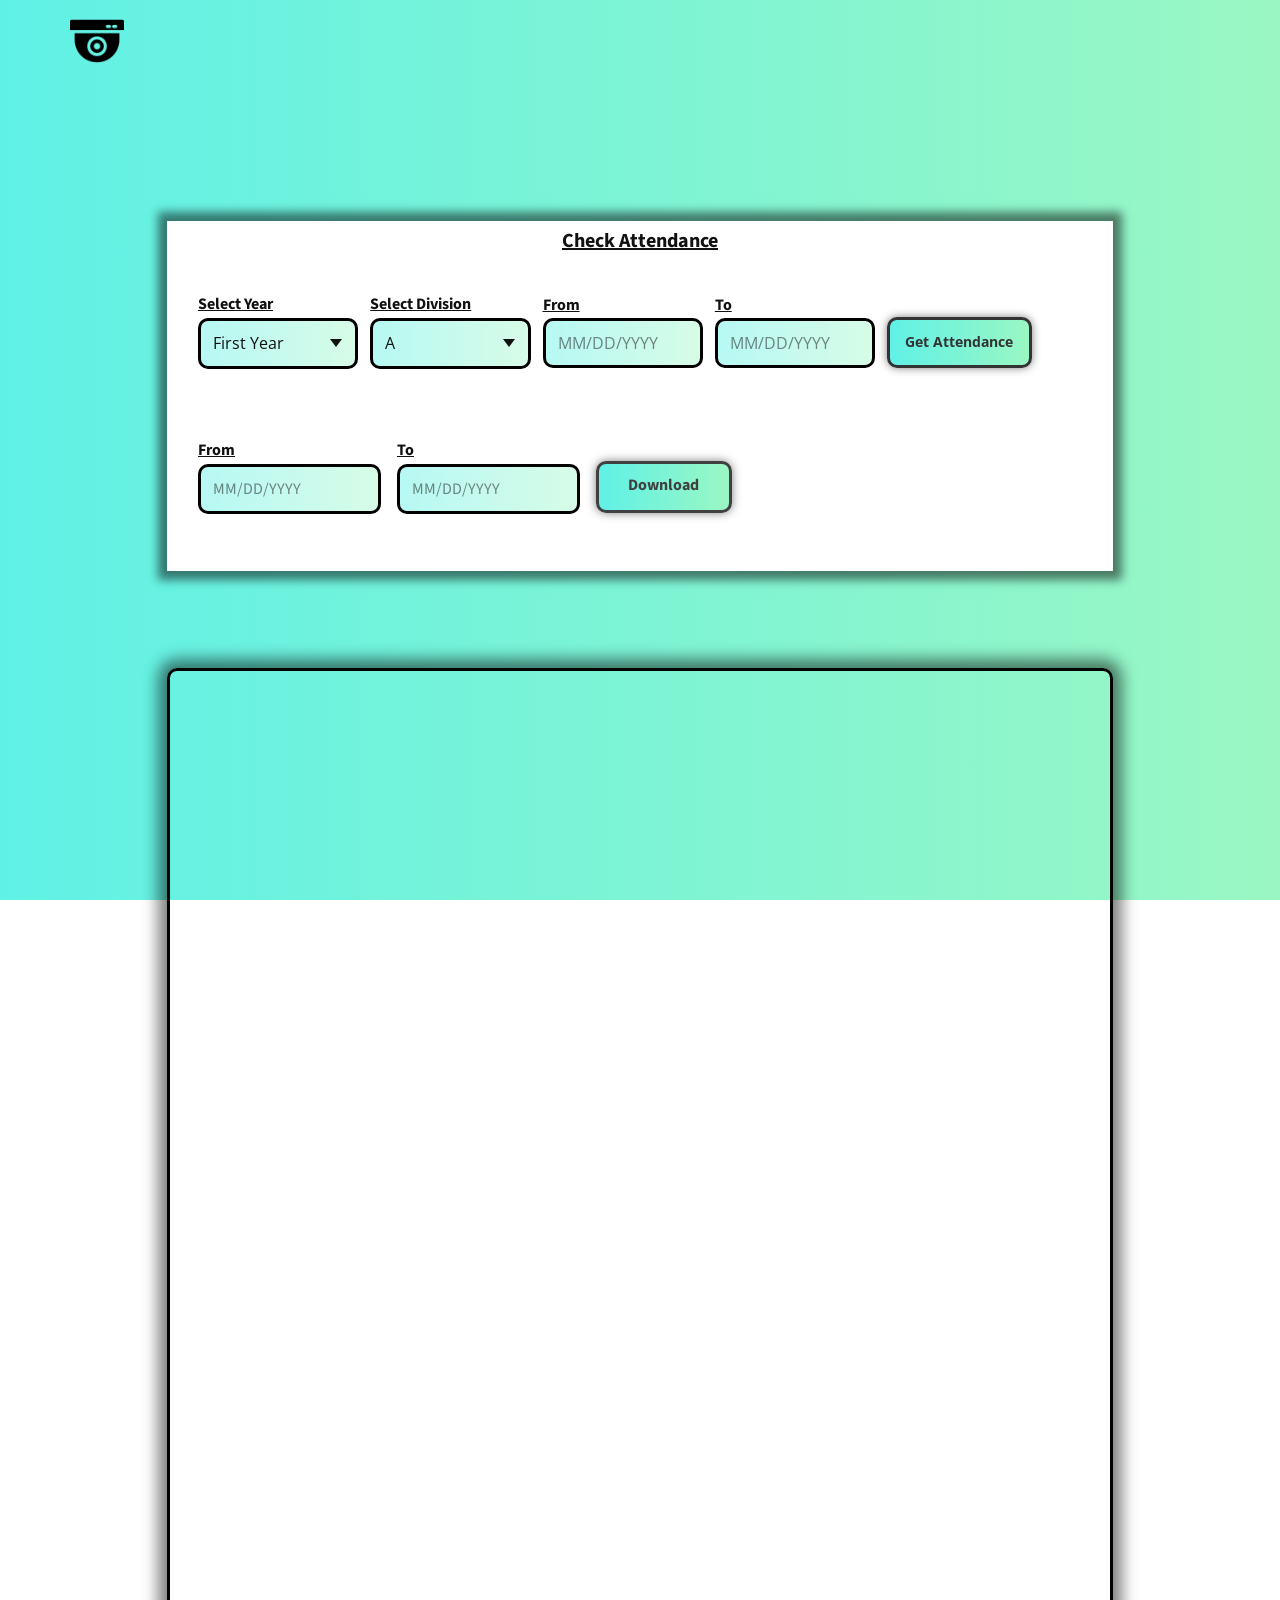
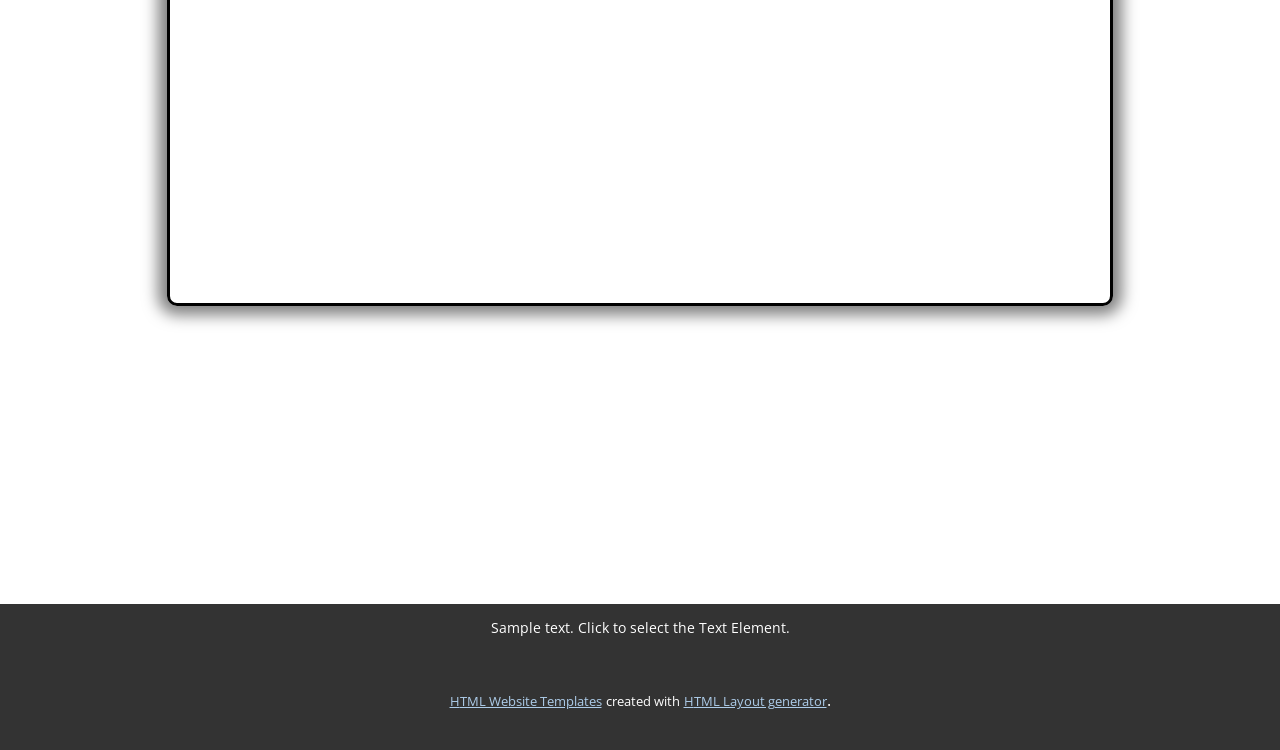
<file: Check_Attendance_Teacher.html>
<!DOCTYPE html>
<html style="font-size: 16px;" lang="en"><head>
  <link rel="icon" href=" https://cdn-icons-png.flaticon.com/512/178/178796.png?w=826&t=st=1679160181~exp=1679160781~hmac=0bd384e7d47c572d266bca6e58fba2bfad9b9c14bc77d72e3c01d37b4ef28fbe">
    <meta name="viewport" content="width=device-width, initial-scale=1.0">
    <meta charset="utf-8">
    <meta name="keywords" content="">
    <meta name="description" content="">
    <title>Check_Attendance_Teacher</title>
    <link rel="stylesheet" href="nicepage.css" media="screen">
<link rel="stylesheet" href="Check_Attendance_Teacher.css" media="screen">
    <script class="u-script" type="text/javascript" src="jquery-1.9.1.min.js" defer=""></script>
    <script class="u-script" type="text/javascript" src="nicepage.js" defer=""></script>
    <meta name="generator" content="Nicepage 5.7.3, nicepage.com">
    <meta name="referrer" content="origin">
    <link id="u-theme-google-font" rel="stylesheet" href="https://fonts.googleapis.com/css?family=Roboto:100,100i,300,300i,400,400i,500,500i,700,700i,900,900i|Open+Sans:300,300i,400,400i,500,500i,600,600i,700,700i,800,800i">
    <link id="u-page-google-font" rel="stylesheet" href="https://fonts.googleapis.com/css?family=Source+Sans+Pro:200,200i,300,300i,400,400i,600,600i,700,700i,900,900i">
    
    
    <script type="application/ld+json">{
		"@context": "http://schema.org",
		"@type": "Organization",
		"name": "",
		"logo": "images/918752.png"
}</script>
    <meta name="theme-color" content="#478ac9">
    <meta property="og:title" content="Check_Attendance_Teacher">
    <meta property="og:type" content="website">
  <meta data-intl-tel-input-cdn-path="intlTelInput/"></head>
  <body class="u-body u-xl-mode" data-lang="en"><header class=" u-border-no-bottom u-border-no-left u-border-no-right u-border-no-top u-clearfix u-header u-section-row-container" id="sec-ce85" style="background-image: none"><div class="u-section-rows">
        <div class="u-section-row" id="sec-6fdb">
          
          
          
          
          
          <div class="u-clearfix u-sheet u-valign-middle u-sheet-1">
            <a href="javascript:history.back()" class="u-image u-logo u-image-1" data-image-width="128" data-image-height="128">
              <img src="images/918752.png" class="u-logo-image u-logo-image-1">
            </a>
          </div>
        </div>
        <div class="u-clearfix u-section-row" data-animation-name="" data-animation-duration="0" data-animation-delay="0" data-animation-direction="" id="sec-b391">
          <div class="u-clearfix u-sheet u-sheet-2"></div>
          
          
          
          
          
        </div>
      </div></header>
    <section class="u-clearfix u-section-1" id="sec-4e84"><span class="u-file-icon u-icon u-icon-1" data-href="index.html"><img src="images/3808335.png" alt=""></span>
      <div class="u-container-style u-expanded-width-sm u-expanded-width-xs u-group u-shape-rectangle u-white u-group-1">
        <div class="u-container-layout u-container-layout-1">
          <div class="u-form u-form-1">
            <form action="https://forms.nicepagesrv.com/v2/form/process" class="u-clearfix u-form-horizontal u-form-spacing-12 u-inner-form" source="email" name="form" style="padding: 50px;">
              <div class="u-form-group u-form-select u-label-top u-form-group-1">
                <label for="select-0cf8" class="u-custom-font u-font-source-sans-pro u-label u-label-1">Select Year</label>
                <div class="u-form-select-wrapper">
                  <select id="select-0cf8" name="select" class="u-border-3 u-border-black u-gradient u-input u-input-rectangle u-radius-10 u-input-1">
                    <option value="FE" data-calc="FE">First Year</option>
                    <option value="SE" data-calc="SE">Second Year</option>
                    <option value="TE" data-calc="TE">Third Year</option>
                    <option data-calc="BE" value="BE">Final Year</option>
                  </select>
                  <svg class="u-caret u-caret-svg" version="1.1" id="Layer_1" xmlns="http://www.w3.org/2000/svg" xmlns:xlink="http://www.w3.org/1999/xlink" x="0px" y="0px" width="16px" height="16px" viewBox="0 0 16 16" style="fill:currentColor;" xml:space="preserve"><polygon class="st0" points="8,12 2,4 14,4 "></polygon></svg>
                </div>
              </div>
              <div class="u-form-group u-form-select u-label-top u-form-group-2">
                <label for="select-14e7" class="u-custom-font u-font-source-sans-pro u-label u-label-2">Select Division</label>
                <div class="u-form-select-wrapper">
                  <select id="select-14e7" name="select-2" class="u-border-3 u-border-black u-gradient u-input u-input-rectangle u-radius-10 u-input-2">
                    <option value="a" data-calc="a">A</option>
                    <option value="B" data-calc="B">B</option>
                    <option value="C" data-calc="C">C</option>
                    <option data-calc="D" value="D">D</option>
                  </select>
                  <svg class="u-caret u-caret-svg" version="1.1" id="Layer_1" xmlns="http://www.w3.org/2000/svg" xmlns:xlink="http://www.w3.org/1999/xlink" x="0px" y="0px" width="16px" height="16px" viewBox="0 0 16 16" style="fill:currentColor;" xml:space="preserve"><polygon class="st0" points="8,12 2,4 14,4 "></polygon></svg>
                </div>
              </div>
              <div class="u-form-date u-form-group u-label-top u-form-group-3">
                <label for="date-f412" class="u-custom-font u-font-source-sans-pro u-label u-label-3">From</label>
                <input type="text" readonly="readonly" placeholder="MM/DD/YYYY" id="date-f412" name="date" class="u-border-3 u-border-black u-gradient u-input u-input-rectangle u-radius-10 u-input-3" required="" data-date-format="mm/dd/yyyy">
              </div>
              <div class="u-form-date u-form-group u-label-top u-form-group-4">
                <label for="date-bfca" class="u-custom-font u-font-source-sans-pro u-label u-label-4">To</label>
                <input type="text" readonly="readonly" placeholder="MM/DD/YYYY" id="date-bfca" name="date-1" class="u-border-3 u-border-black u-gradient u-input u-input-rectangle u-radius-10 u-input-4" required="" data-date-format="mm/dd/yyyy">
              </div>
              <div class="u-align-left u-form-group u-form-submit u-label-top">
                <input type="submit" value="submit" class="u-form-control-hidden">
                <a href="#" class="u-border-3 u-border-grey-80 u-border-hover-black u-btn u-btn-round u-btn-submit u-button-style u-gradient u-none u-radius-10 u-text-hover-black u-btn-1">Get Attendance</a>
              </div>
              <div class="u-form-send-message u-form-send-success"> Thank you! Your message has been sent. </div>
              <div class="u-form-send-error u-form-send-message"> Unable to send your message. Please fix errors then try again. </div>
              <input type="hidden" value="" name="recaptchaResponse">
              <input type="hidden" name="formServices" value="1a0f2ce9d956c64b989a64b9e046fe4c">
            </form>
          </div>
          <div class="u-form u-form-2">
            <form action="https://forms.nicepagesrv.com/v2/form/process" class="u-clearfix u-form-horizontal u-form-spacing-16 u-inner-form" source="email" name="form-1" style="padding: 50px;">
              <div class="u-form-date u-form-group u-label-top u-form-group-6">
                <label for="date-325e" class="u-custom-font u-font-source-sans-pro u-label u-label-5">From</label>
                <input type="text" readonly="readonly" placeholder="MM/DD/YYYY" id="date-325e" name="date" class="u-border-3 u-border-black u-custom-font u-font-source-sans-pro u-gradient u-input u-input-rectangle u-none u-radius-10 u-input-5" required="" data-date-format="mm/dd/yyyy">
              </div>
              <div class="u-form-date u-form-group u-label-top u-form-group-7">
                <label for="date-8ddc" class="u-custom-font u-font-source-sans-pro u-label u-label-6">To</label>
                <input type="text" readonly="readonly" placeholder="MM/DD/YYYY" id="date-8ddc" name="date-1" class="u-border-3 u-border-black u-custom-font u-font-source-sans-pro u-gradient u-input u-input-rectangle u-none u-radius-10 u-input-6" required="" data-date-format="mm/dd/yyyy">
              </div>
              <div class="u-align-left u-form-group u-form-submit u-label-top">
                <a href="#" class="u-border-3 u-border-grey-75 u-border-hover-black u-btn u-btn-round u-btn-submit u-button-style u-custom-font u-font-source-sans-pro u-gradient u-none u-radius-10 u-text-hover-black u-btn-2">Download</a>
                <input type="submit" value="submit" class="u-form-control-hidden">
              </div>
              <div class="u-form-send-message u-form-send-success"> Thank you! Your message has been sent. </div>
              <div class="u-form-send-error u-form-send-message"> Unable to send your message. Please fix errors then try again. </div>
              <input type="hidden" value="" name="recaptchaResponse">
              <input type="hidden" name="formServices" value="1a0f2ce9d956c64b989a64b9e046fe4c">
            </form>
          </div>
          <p class="u-custom-font u-font-source-sans-pro u-text u-text-default u-text-1">Check Attendance</p>
        </div>
      </div>
      <div class="u-border-3 u-border-black u-expanded-width-sm u-expanded-width-xs u-radius-10 u-shape u-shape-round u-shape-1"></div>
    </section>
    
    
    <footer class="u-align-center u-clearfix u-footer u-grey-80 u-footer" id="sec-efa3"><div class="u-clearfix u-sheet u-sheet-1">
        <p class="u-small-text u-text u-text-variant u-text-1">Sample text. Click to select the Text Element.</p>
      </div></footer>
    <section class="u-backlink u-clearfix u-grey-80">
      <a class="u-link" href="https://nicepage.com/html-templates" target="_blank">
        <span>HTML Website Templates</span>
      </a>
      <p class="u-text">
        <span>created with</span>
      </p>
      <a class="u-link" href="https://nicepage.com/html-website-builder" target="_blank">
        <span>HTML Layout generator</span>
      </a>. 
    </section>
  
</body></html>
</file>
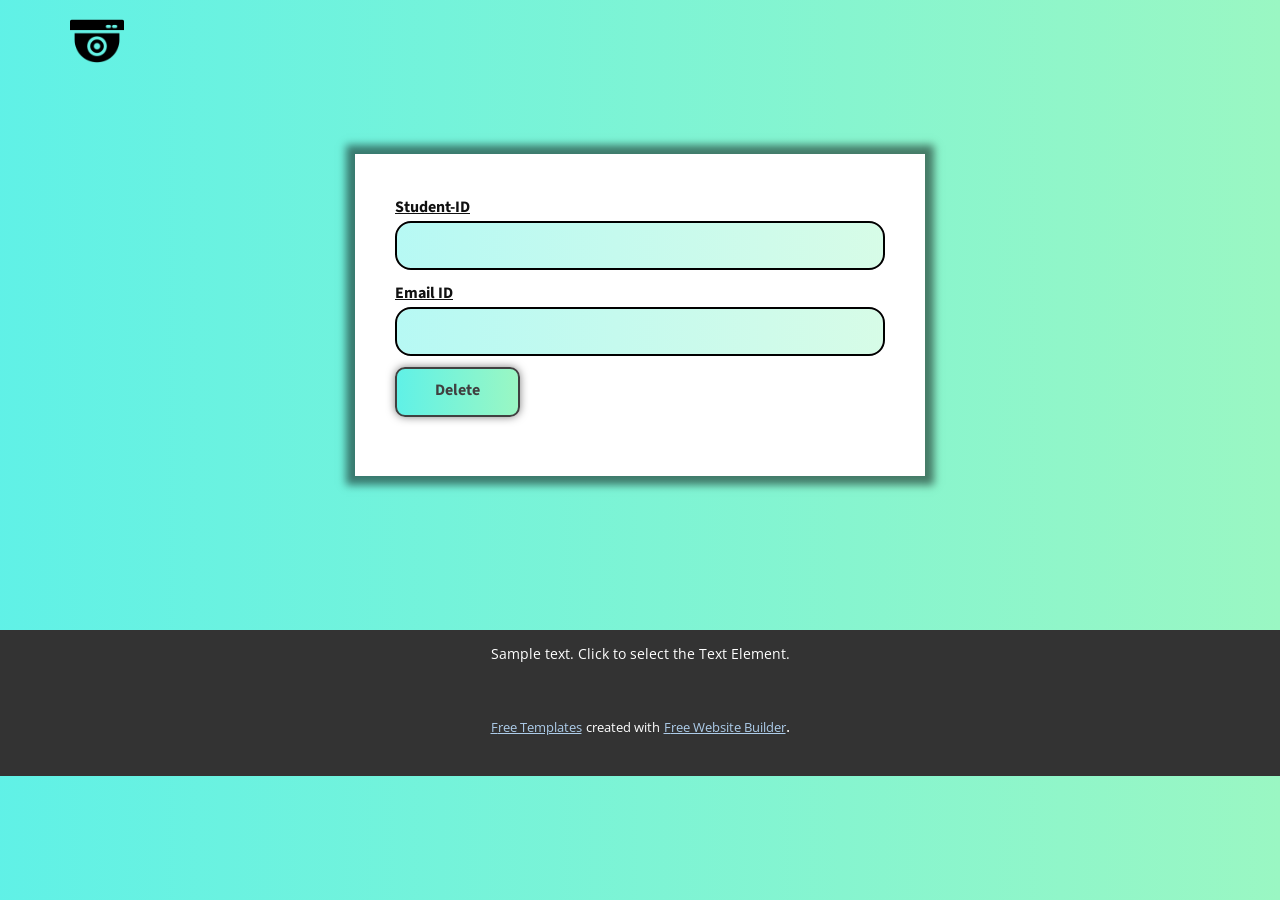
<file: Delete_Student.html>
<!DOCTYPE html>
<html style="font-size: 16px;" lang="en"><head>
  <link rel="icon" href=" https://cdn-icons-png.flaticon.com/512/178/178796.png?w=826&t=st=1679160181~exp=1679160781~hmac=0bd384e7d47c572d266bca6e58fba2bfad9b9c14bc77d72e3c01d37b4ef28fbe">
    <meta name="viewport" content="width=device-width, initial-scale=1.0">
    <meta charset="utf-8">
    <meta name="keywords" content="">
    <meta name="description" content="">
    <title>Delete_Student</title>
    <link rel="stylesheet" href="nicepage.css" media="screen">
<link rel="stylesheet" href="Delete_Student.css" media="screen">
    <script class="u-script" type="text/javascript" src="jquery-1.9.1.min.js" defer=""></script>
    <script class="u-script" type="text/javascript" src="nicepage.js" defer=""></script>
    <meta name="generator" content="Nicepage 5.7.3, nicepage.com">
    <meta name="referrer" content="origin">
    <link id="u-theme-google-font" rel="stylesheet" href="https://fonts.googleapis.com/css?family=Roboto:100,100i,300,300i,400,400i,500,500i,700,700i,900,900i|Open+Sans:300,300i,400,400i,500,500i,600,600i,700,700i,800,800i">
    <link id="u-page-google-font" rel="stylesheet" href="https://fonts.googleapis.com/css?family=Source+Sans+Pro:200,200i,300,300i,400,400i,600,600i,700,700i,900,900i">
    
    
    <script type="application/ld+json">{
		"@context": "http://schema.org",
		"@type": "Organization",
		"name": "",
		"logo": "images/918752.png"
}</script>
    <meta name="theme-color" content="#478ac9">
    <meta property="og:title" content="Delete_Student">
    <meta property="og:type" content="website">
  <meta data-intl-tel-input-cdn-path="intlTelInput/"></head>
  <body class="u-body u-xl-mode" data-lang="en"><header class=" u-border-no-bottom u-border-no-left u-border-no-right u-border-no-top u-clearfix u-header u-section-row-container" id="sec-ce85" style="background-image: none"><div class="u-section-rows">
        <div class="u-section-row" id="sec-6fdb">
          
          
          
          
          
          <div class="u-clearfix u-sheet u-valign-middle u-sheet-1">
            <a href="javascript:history.back()" class="u-image u-logo u-image-1" data-image-width="128" data-image-height="128">
              <img src="images/918752.png" class="u-logo-image u-logo-image-1">
            </a>
          </div>
        </div>
        <div class="u-clearfix u-section-row" data-animation-name="" data-animation-duration="0" data-animation-delay="0" data-animation-direction="" id="sec-b391">
          <div class="u-clearfix u-sheet u-sheet-2"></div>
          
          
          
          
          
        </div>
      </div></header>
    <section class="u-clearfix u-section-1" id="sec-c64b"><span class="u-file-icon u-icon u-icon-1" data-href="index.html"><img src="images/3808335.png" alt=""></span>
      <div class="u-container-style u-group u-shape-rectangle u-white u-group-1">
        <div class="u-container-layout u-container-layout-1">
          <div class="u-expanded-width u-form u-form-1">
            <form action="https://forms.nicepagesrv.com/v2/form/process" class="u-clearfix u-form-spacing-10 u-form-vertical u-inner-form" source="email" name="form" style="padding: 10px;">
              <div class="u-form-group u-form-group-1">
                <label for="text-7643" class="u-custom-font u-font-source-sans-pro u-label u-label-1">Student-ID</label>
                <input type="text" placeholder="" id="text-7643" name="text" class="u-border-2 u-border-black u-gradient u-input u-input-rectangle u-none u-radius-16 u-input-1">
              </div>
              <div class="u-form-group u-form-group-2">
                <label for="text-ce34" class="u-custom-font u-font-source-sans-pro u-label u-label-2">Email ID</label>
                <input type="text" placeholder="" id="text-ce34" name="text-1" class="u-border-2 u-border-black u-gradient u-input u-input-rectangle u-none u-radius-16 u-input-2">
              </div>
              <div class="u-align-left u-form-group u-form-submit">
                <a href="#" class="u-border-2 u-border-grey-75 u-border-hover-black u-btn u-btn-round u-btn-submit u-button-style u-custom-font u-font-source-sans-pro u-gradient u-none u-radius-10 u-text-hover-black u-btn-1">Delete</a>
                <input type="submit" value="submit" class="u-form-control-hidden">
              </div>
              <div class="u-form-send-message u-form-send-success"> Thank you! Your message has been sent. </div>
              <div class="u-form-send-error u-form-send-message"> Unable to send your message. Please fix errors then try again. </div>
              <input type="hidden" value="" name="recaptchaResponse">
              <input type="hidden" name="formServices" value="1a0f2ce9d956c64b989a64b9e046fe4c">
            </form>
          </div>
        </div>
      </div>
    </section>
    
    
    <footer class="u-align-center u-clearfix u-footer u-grey-80 u-footer" id="sec-efa3"><div class="u-clearfix u-sheet u-sheet-1">
        <p class="u-small-text u-text u-text-variant u-text-1">Sample text. Click to select the Text Element.</p>
      </div></footer>
    <section class="u-backlink u-clearfix u-grey-80">
      <a class="u-link" href="https://nicepage.com/templates" target="_blank">
        <span>Free Templates</span>
      </a>
      <p class="u-text">
        <span>created with</span>
      </p>
      <a class="u-link" href="https://nicepage.com/website-builder" target="_blank">
        <span>Free Website Builder</span>
      </a>. 
    </section>
  
</body></html>
</file>
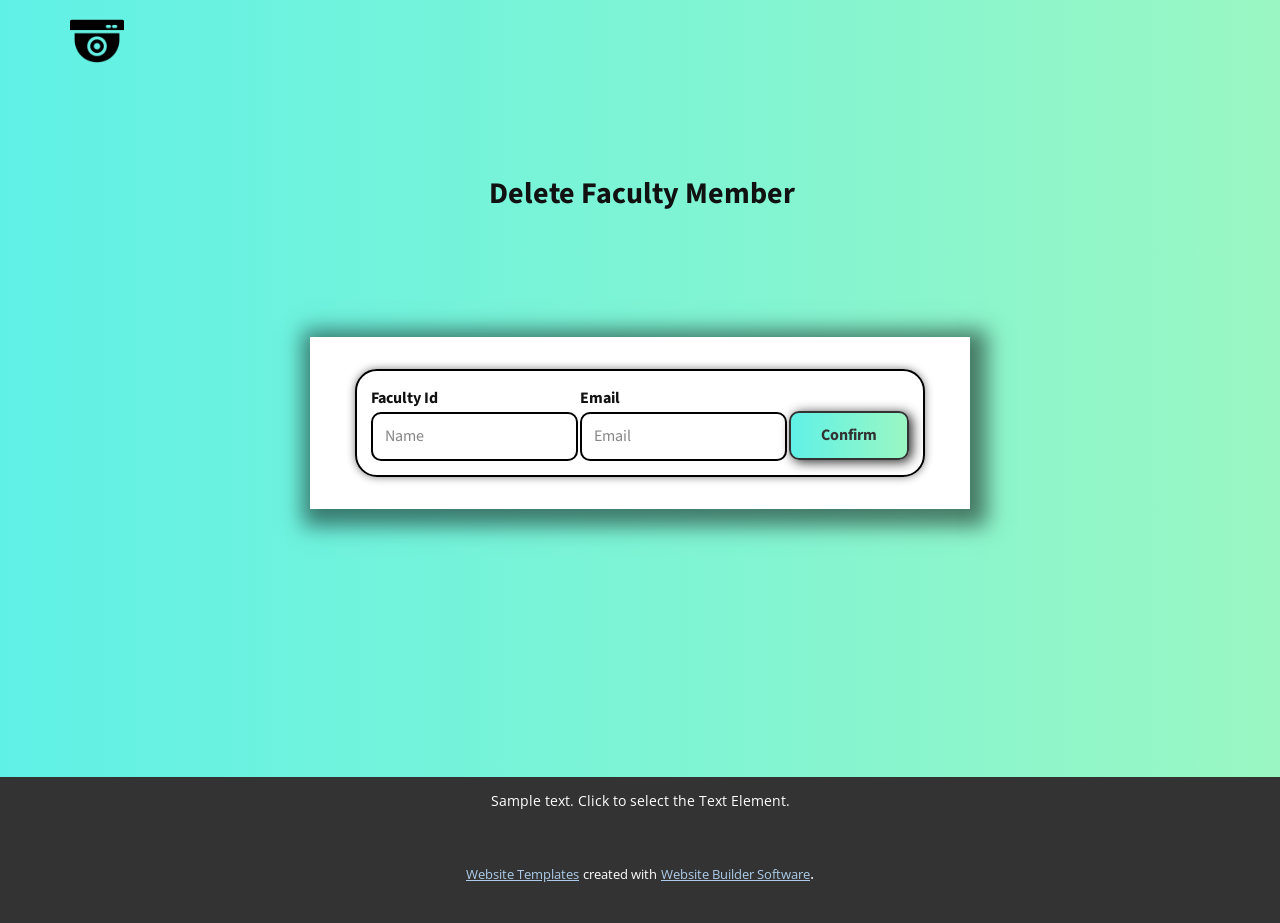
<file: DeleteFaculty.html>
<!DOCTYPE html>
<html style="font-size: 16px;" lang="en"><head>
  <link rel="icon" href=" https://cdn-icons-png.flaticon.com/512/178/178796.png?w=826&t=st=1679160181~exp=1679160781~hmac=0bd384e7d47c572d266bca6e58fba2bfad9b9c14bc77d72e3c01d37b4ef28fbe">
    <meta name="viewport" content="width=device-width, initial-scale=1.0">
    <meta charset="utf-8">
    <meta name="keywords" content="">
    <meta name="description" content="">
    <title>DeleteFaculty</title>
    <link rel="stylesheet" href="nicepage.css" media="screen">
<link rel="stylesheet" href="DeleteFaculty.css" media="screen">
    <script class="u-script" type="text/javascript" src="jquery-1.9.1.min.js" defer=""></script>
    <script class="u-script" type="text/javascript" src="nicepage.js" defer=""></script>
    <meta name="generator" content="Nicepage 5.7.3, nicepage.com">
    <meta name="referrer" content="origin">
    
    <link id="u-theme-google-font" rel="stylesheet" href="https://fonts.googleapis.com/css?family=Roboto:100,100i,300,300i,400,400i,500,500i,700,700i,900,900i|Open+Sans:300,300i,400,400i,500,500i,600,600i,700,700i,800,800i">
    <link id="u-page-google-font" rel="stylesheet" href="https://fonts.googleapis.com/css?family=Source+Sans+Pro:200,200i,300,300i,400,400i,600,600i,700,700i,900,900i">
    
    
    <script type="application/ld+json">{
		"@context": "http://schema.org",
		"@type": "Organization",
		"name": "WebSite4282062",
		"logo": "images/918752.png"
}</script>
    <meta name="theme-color" content="#478ac9">
    <meta property="og:title" content="DeleteFaculty">
    <meta property="og:description" content="">
    <meta property="og:type" content="website">
  <meta data-intl-tel-input-cdn-path="intlTelInput/"></head>

  <body class="u-body u-xl-mode" data-lang="en"><header class="u-align-center-sm u-align-center-xs u-clearfix u-header u-header" id="sec-492c"><div class="u-clearfix u-sheet u-valign-bottom-lg u-valign-bottom-md u-valign-bottom-xl u-sheet-1">
        <a href="javascript:history.back()" class="u-image u-logo u-image-1" data-image-width="128" data-image-height="128">
          <img src="images/918752.png" class="u-logo-image u-logo-image-1">
        </a>
      </div></header>
    <section class="u-clearfix u-section-1" id="sec-4a89"><span class="u-file-icon u-icon u-icon-1" data-href="index.html" title="LoginPage"><img src="images/3808335.png" alt=""></span>
      <h3 class="u-text u-text-default u-text-1" spellcheck="false">Delet​e Faculty Member</h3>
      <div class="u-container-style u-expanded-width-sm u-expanded-width-xs u-group u-shape-rectangle u-white u-group-1">
        <div class="u-container-layout u-valign-middle u-container-layout-1">
          <div class="u-border-2 u-border-black u-form u-radius-22 u-form-1">
            <form action="https://forms.nicepagesrv.com/v2/form/process" class="u-clearfix u-form-horizontal u-form-spacing-2 u-inner-form" style="padding: 14px;" source="email">
              <div class="u-form-group u-form-name u-label-top">
                <label for="name-558c" class="u-custom-font u-font-source-sans-pro u-label u-label-1">Faculty Id</label>
                <input type="text" placeholder="Name" id="name-558c" name="name" class="u-border-2 u-border-black u-custom-font u-font-source-sans-pro u-input u-input-rectangle u-none u-radius-10" required="">
              </div>
              <div class="u-form-email u-form-group u-label-top">
                <label for="email-558c" class="u-custom-font u-font-source-sans-pro u-label u-label-2">Email</label>
                <input type="email" placeholder="Email" id="email-558c" name="email" class="u-border-2 u-border-black u-custom-font u-font-source-sans-pro u-input u-input-rectangle u-none u-radius-10" required="">
              </div>
              <div class="u-form-group u-form-submit u-label-top">
                <a href="#" class="u-border-2 u-border-grey-80 u-border-hover-black u-btn u-btn-round u-btn-submit u-button-style u-custom-font u-font-source-sans-pro u-gradient u-none u-radius-10 u-text-grey-80 u-text-hover-black u-btn-1">Confirm</a>
                <input type="submit" value="submit" class="u-form-control-hidden">
              </div>
              <div class="u-form-send-message u-form-send-success">Thank you! Your message has been sent.</div>
              <div class="u-form-send-error u-form-send-message">Unable to send your message. Please fix errors then try again.</div>
              <input type="hidden" value="" name="recaptchaResponse">
              <input type="hidden" name="formServices" value="1a0f2ce9d956c64b989a64b9e046fe4c">
            </form>
          </div>
        </div>
      </div>
    </section>
    
    
    <footer class="u-align-center u-clearfix u-footer u-grey-80 u-footer" id="sec-8d02"><div class="u-clearfix u-sheet u-sheet-1">
        <p class="u-small-text u-text u-text-variant u-text-1">Sample text. Click to select the Text Element.</p>
      </div></footer>
    <section class="u-backlink u-clearfix u-grey-80">
      <a class="u-link" href="https://nicepage.com/website-templates" target="_blank">
        <span>Website Templates</span>
      </a>
      <p class="u-text">
        <span>created with</span>
      </p>
      <a class="u-link" href="" target="_blank">
        <span>Website Builder Software</span>
      </a>. 
    </section>
  
</body></html>
</file>
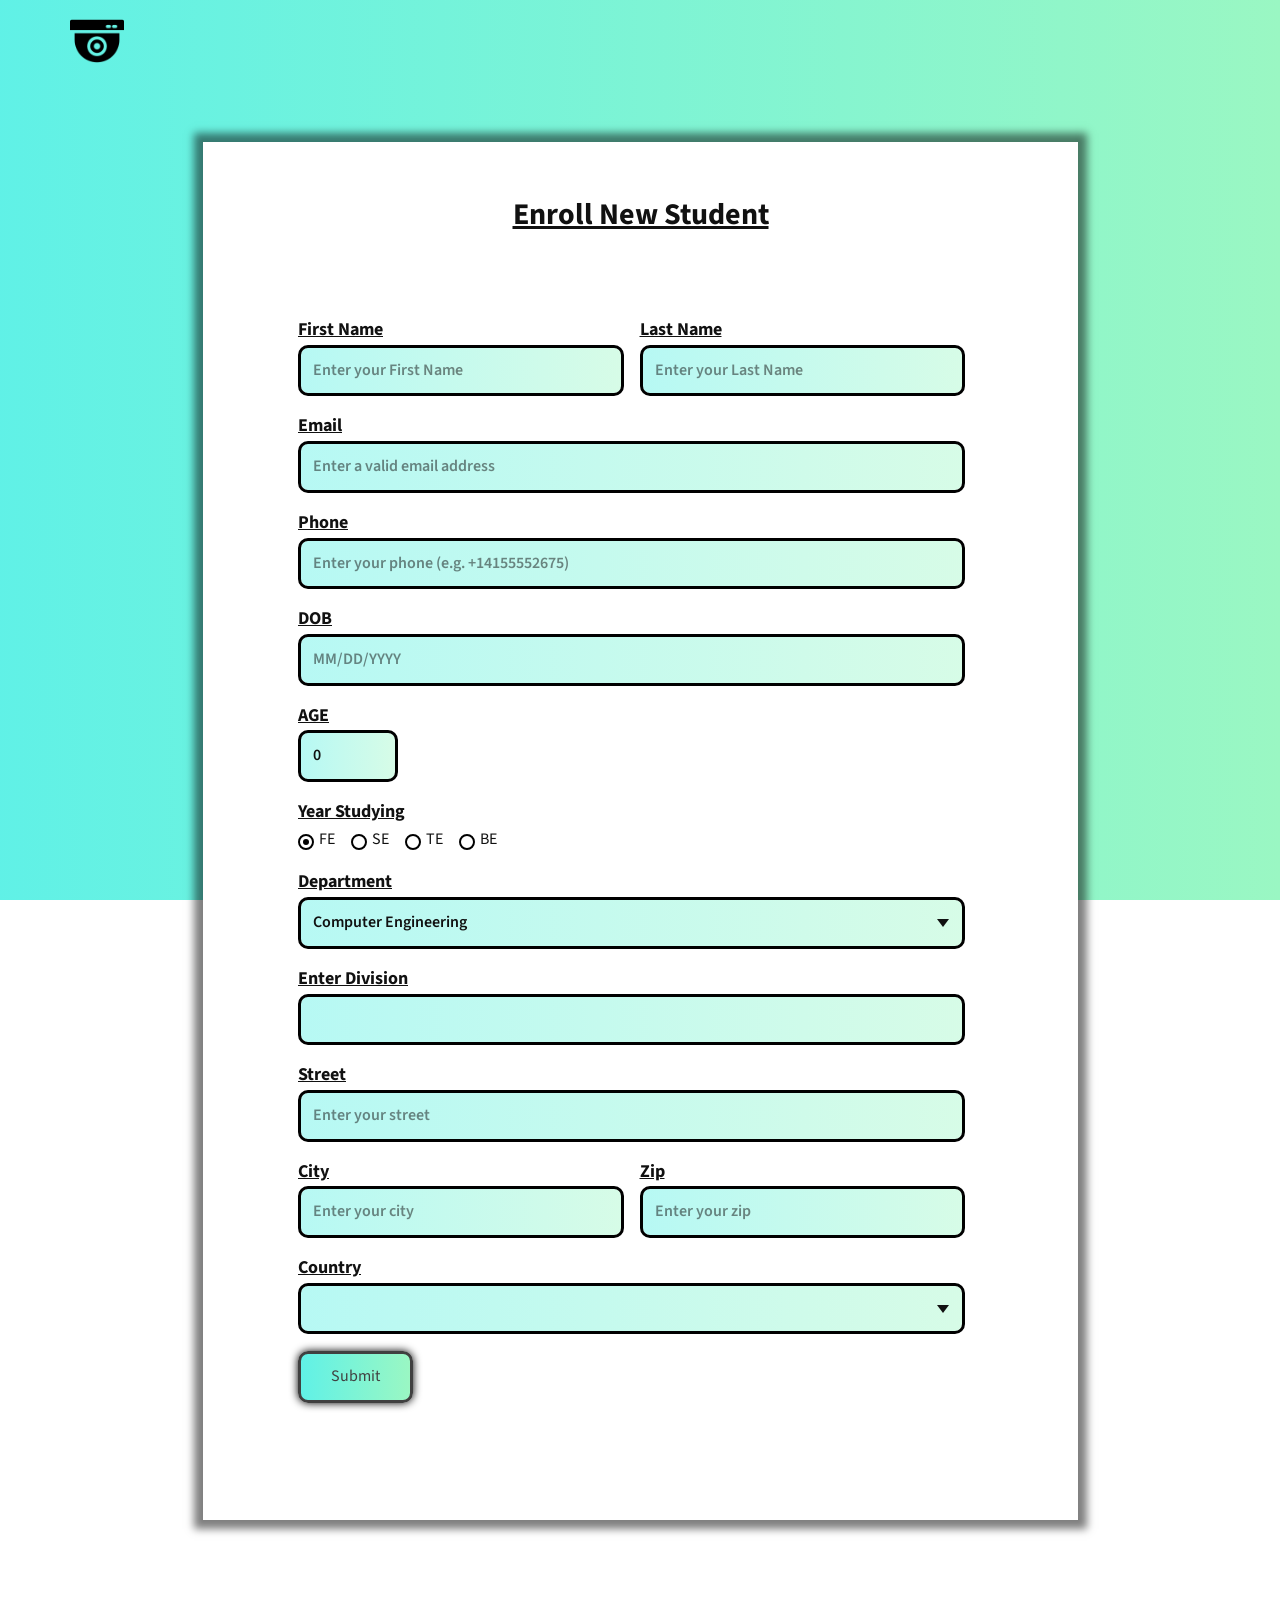
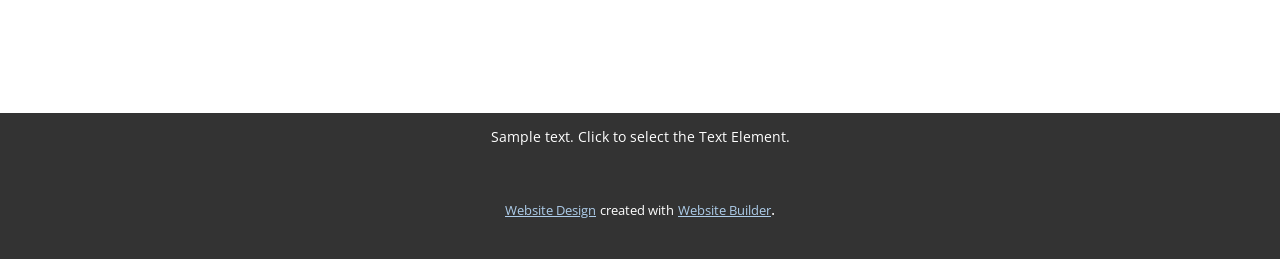
<file: Enroll_student.html>
<!DOCTYPE html>
<html style="font-size: 16px;" lang="en"><head>
  <link rel="icon" href=" https://cdn-icons-png.flaticon.com/512/178/178796.png?w=826&t=st=1679160181~exp=1679160781~hmac=0bd384e7d47c572d266bca6e58fba2bfad9b9c14bc77d72e3c01d37b4ef28fbe">
    <meta name="viewport" content="width=device-width, initial-scale=1.0">
    <meta charset="utf-8">
    <meta name="keywords" content="">
    <meta name="description" content="">
    <title>Enroll_student</title>
    <link rel="stylesheet" href="nicepage.css" media="screen">
<link rel="stylesheet" href="Enroll_student.css" media="screen">
    <script class="u-script" type="text/javascript" src="jquery-1.9.1.min.js" defer=""></script>
    <script class="u-script" type="text/javascript" src="nicepage.js" defer=""></script>
    <meta name="generator" content="Nicepage 5.7.3, nicepage.com">
    <meta name="referrer" content="origin">
    <link id="u-theme-google-font" rel="stylesheet" href="https://fonts.googleapis.com/css?family=Roboto:100,100i,300,300i,400,400i,500,500i,700,700i,900,900i|Open+Sans:300,300i,400,400i,500,500i,600,600i,700,700i,800,800i">
    <link id="u-page-google-font" rel="stylesheet" href="https://fonts.googleapis.com/css?family=Source+Sans+Pro:200,200i,300,300i,400,400i,600,600i,700,700i,900,900i">
    
    
    <script type="application/ld+json">{
		"@context": "http://schema.org",
		"@type": "Organization",
		"name": "",
		"logo": "images/918752.png"
}</script>
    <meta name="theme-color" content="#478ac9">
    <meta property="og:title" content="Enroll_student">
    <meta property="og:type" content="website">
  <meta data-intl-tel-input-cdn-path="intlTelInput/"></head>

  <body class="u-body u-xl-mode"  data-lang="en"><header class=" u-border-no-bottom u-border-no-left u-border-no-right u-border-no-top u-clearfix u-header u-section-row-container" id="sec-ce85" style="background-image: none"><div class="u-section-rows">
        <div class="u-section-row" id="sec-6fdb">
          
          
          
          
          
          <div class="u-clearfix u-sheet u-valign-middle u-sheet-1">
            <a href="javascript:history.back()" class="u-image u-logo u-image-1" data-image-width="128" data-image-height="128">
              <img src="images/918752.png" class="u-logo-image u-logo-image-1">
            </a>
          </div>
        </div>
        <div class="u-clearfix u-section-row" data-animation-name="" data-animation-duration="0" data-animation-delay="0" data-animation-direction="" id="sec-b391">
          <div class="u-clearfix u-sheet u-sheet-2"></div>
          
          
          
          
          
        </div>
      </div></header>
    <section class="u-clearfix u-section-1" id="sec-d830"><span class="u-file-icon u-icon u-icon-1" data-href="index.html"><img src="images/3808335.png" alt=""></span>
      <div class="u-container-style u-group u-shape-rectangle u-white u-group-1">
        <div class="u-container-layout u-container-layout-1">
          <h3 class="u-custom-font u-font-source-sans-pro u-text u-text-default u-text-1">Enroll New Student<span style="font-weight: 700;"></span>
          </h3>
          <div class="u-form u-form-1">
            <form action="https://forms.nicepagesrv.com/v2/form/process" class="u-clearfix u-form-spacing-16 u-form-vertical u-inner-form" source="email" name="form" style="padding: 15px;">
              <div class="u-form-group u-form-name u-form-partition-factor-2 u-form-group-1">
                <label for="name-49a7" class="u-custom-font u-font-source-sans-pro u-label u-label-1">First Name</label>
                <input type="text" placeholder="Enter your First Name" id="name-49a7" name="name" class="u-border-3 u-border-black u-custom-font u-font-source-sans-pro u-gradient u-input u-input-rectangle u-none u-radius-10 u-input-1" required="">
              </div>
              <div class="u-form-group u-form-name u-form-partition-factor-2 u-form-group-2">
                <label for="name-49a7" class="u-custom-font u-font-source-sans-pro u-label u-label-2">Last Name</label>
                <input type="text" placeholder="Enter your Last Name" id="name-49a7" name="name-1" class="u-border-3 u-border-black u-custom-font u-font-source-sans-pro u-gradient u-input u-input-rectangle u-none u-radius-10 u-input-2" required="">
              </div>
              <div class="u-form-email u-form-group">
                <label for="email-8edf" class="u-custom-font u-font-source-sans-pro u-label u-label-3">Email</label>
                <input type="email" placeholder="Enter a valid email address" id="email-8edf" name="email" class="u-border-3 u-border-black u-custom-font u-font-source-sans-pro u-gradient u-input u-input-rectangle u-none u-radius-10 u-input-3" required="">
              </div>
              <div class="u-form-group u-form-phone u-form-group-4">
                <label for="phone-4384" class="u-custom-font u-font-source-sans-pro u-label u-label-4">Phone</label>
                <input type="tel" pattern="\+?\d{0,3}[\s\(\-]?([0-9]{2,3})[\s\)\-]?([\s\-]?)([0-9]{3})[\s\-]?([0-9]{2})[\s\-]?([0-9]{2})" placeholder="Enter your phone (e.g. +14155552675)" id="phone-4384" name="phone" class="u-border-3 u-border-black u-custom-font u-font-source-sans-pro u-gradient u-input u-input-rectangle u-none u-radius-10 u-input-4" required="">
              </div>
              <div class="u-form-date u-form-group u-form-group-5">
                <label for="date-a094" class="u-custom-font u-font-source-sans-pro u-label u-label-5">DOB</label>
                <input type="text" readonly="readonly" placeholder="MM/DD/YYYY" id="date-a094" name="date" class="u-border-3 u-border-black u-custom-font u-font-source-sans-pro u-gradient u-input u-input-rectangle u-none u-radius-10 u-input-5" required="" data-date-format="mm/dd/yyyy">
              </div>
              <div class="u-form-group u-form-number u-form-number-layout-number u-form-group-6">
                <label for="number-72f9" class="u-custom-font u-font-source-sans-pro u-label u-label-6">AGE</label>
                <div class="u-input-row" data-value="0">
                  <input value="0" min="0" max="100" step="1" type="number" placeholder="" id="number-72f9" name="number" class="u-border-3 u-border-black u-custom-font u-font-source-sans-pro u-gradient u-input u-input-rectangle u-radius-10 u-input-6">
                </div>
              </div>
              <div class="u-form-group u-form-input-layout-horizontal u-form-radiobutton u-form-group-7">
                <label class="u-custom-font u-font-source-sans-pro u-label u-label-7">Year Studying</label>
                <div class="u-form-radio-button-wrapper">
                  <div class="u-input-row">
                    <input id="field-e11e" type="radio" name="radiobutton" value="FE" class="u-border-2 u-border-black u-field-input u-radius-15" checked="checked" data-calc="FE" required="required">
                    <label class="u-custom-font u-field-label u-font-source-sans-pro" for="field-e11e">FE</label>
                  </div>
                  <div class="u-input-row">
                    <input id="field-3735" type="radio" name="radiobutton" value="SE" class="u-border-2 u-border-black u-field-input u-radius-15" data-calc="SE" required="required">
                    <label class="u-custom-font u-field-label u-font-source-sans-pro" for="field-3735">SE</label>
                  </div>
                  <div class="u-input-row">
                    <input id="field-26ef" type="radio" name="radiobutton" value="TE" class="u-border-2 u-border-black u-field-input u-radius-15" data-calc="TE" required="required">
                    <label class="u-custom-font u-field-label u-font-source-sans-pro" for="field-26ef">TE</label>
                  </div>
                  <div class="u-input-row">
                    <input id="field-43dc" data-calc="BE" type="radio" name="radiobutton" value="BE" class="u-border-2 u-border-black u-field-input u-radius-15" required="required">
                    <label class="u-custom-font u-field-label u-font-source-sans-pro" for="field-43dc">BE</label>
                  </div>
                </div>
              </div>
              <div class="u-form-group u-form-select u-form-group-8">
                <label for="select-2d99" class="u-custom-font u-font-source-sans-pro u-label u-label-8">Department</label>
                <div class="u-form-select-wrapper">
                  <select id="select-2d99" name="select" class="u-border-3 u-border-black u-custom-font u-font-source-sans-pro u-gradient u-input u-input-rectangle u-radius-10 u-input-7" required="required">
                    <option value="CE" data-calc="CE">Computer Engineering</option>
                    <option value="ME" data-calc="ME">Mechanical Engineering</option>
                    <option value="CivE" data-calc="CivE">Civil Engineering</option>
                    <option data-calc="entc" value="entc">ENTC</option>
                    <option data-calc="Electrical" value="Electrical">Electrical</option>
                    <option data-calc="AI-DS" value="AI-DS">AI-DS</option>
                  </select>
                  <svg class="u-caret u-caret-svg" version="1.1" id="Layer_1" xmlns="http://www.w3.org/2000/svg" xmlns:xlink="http://www.w3.org/1999/xlink" x="0px" y="0px" width="16px" height="16px" viewBox="0 0 16 16" style="fill:currentColor;" xml:space="preserve"><polygon class="st0" points="8,12 2,4 14,4 "></polygon></svg>
                </div>
              </div>
              <div class="u-form-group u-form-group-9">
                <label for="text-aaed" class="u-custom-font u-font-source-sans-pro u-label u-label-9">Enter Division</label>
                <input type="text" placeholder="" id="text-aaed" name="text" class="u-border-3 u-border-black u-custom-font u-font-source-sans-pro u-gradient u-input u-input-rectangle u-none u-radius-10 u-input-8" required="required" maxlength="1">
              </div>
              <div class="u-form-group u-form-group-10">
                <label for="name-b2f3" class="u-custom-font u-font-source-sans-pro u-label u-label-10">Street</label>
                <input type="text" placeholder="Enter your street" id="name-b2f3" name="street" class="u-border-3 u-border-black u-custom-font u-font-source-sans-pro u-gradient u-input u-input-rectangle u-none u-radius-10 u-input-9">
              </div>
              <div class="u-form-group u-form-partition-factor-2 u-form-group-11">
                <label for="name-b2f3" class="u-custom-font u-font-source-sans-pro u-label u-label-11">City</label>
                <input type="text" placeholder="Enter your city" id="name-b2f3" name="city" class="u-border-3 u-border-black u-custom-font u-font-source-sans-pro u-gradient u-input u-input-rectangle u-none u-radius-10 u-input-10" required="required">
              </div>
              <div class="u-form-group u-form-partition-factor-2 u-form-group-12">
                <label for="name-b2f3" class="u-custom-font u-font-source-sans-pro u-label u-label-12">Zip</label>
                <input type="text" placeholder="Enter your zip" id="name-b2f3" name="city" class="u-border-3 u-border-black u-custom-font u-font-source-sans-pro u-gradient u-input u-input-rectangle u-none u-radius-10 u-input-11">
              </div>
              <div class="u-form-country u-form-group u-form-group-13">
                <label for="country-b2f3" class="u-custom-font u-font-source-sans-pro u-label u-label-13">Country</label>
                <div class="u-form-select-wrapper">
                  <select id="country-b2f3" name="country" class="u-border-3 u-border-black u-custom-font u-font-source-sans-pro u-gradient u-input u-input-rectangle u-radius-10 u-input-12"></select>
                  <svg class="u-caret u-caret-svg" version="1.1" id="Layer_1" xmlns="http://www.w3.org/2000/svg" xmlns:xlink="http://www.w3.org/1999/xlink" x="0px" y="0px" width="16px" height="16px" viewBox="0 0 16 16" style="fill:currentColor;" xml:space="preserve"><polygon class="st0" points="8,12 2,4 14,4 "></polygon></svg>
                </div>
              </div>
              <div class="u-align-left u-form-group u-form-submit">
                <a href="#" class="u-border-3 u-border-grey-75 u-border-hover-black u-btn u-btn-round u-btn-submit u-button-style u-custom-font u-font-source-sans-pro u-gradient u-none u-radius-10 u-text-grey-75 u-text-hover-black u-btn-1">Submit</a>
                <input type="submit" value="submit" class="u-form-control-hidden">
              </div>
              <div class="u-form-send-message u-form-send-success"> Thank you! Your message has been sent. </div>
              <div class="u-form-send-error u-form-send-message"> Unable to send your message. Please fix errors then try again. </div>
              <input type="hidden" value="" name="recaptchaResponse">
              <input type="hidden" name="formServices" value="1a0f2ce9d956c64b989a64b9e046fe4c">
            </form>
          </div>
        </div>
      </div>
    </section>
    
    
    <footer class="u-align-center u-clearfix u-footer u-grey-80 u-footer" id="sec-efa3"><div class="u-clearfix u-sheet u-sheet-1">
        <p class="u-small-text u-text u-text-variant u-text-1">Sample text. Click to select the Text Element.</p>
      </div></footer>
    <section class="u-backlink u-clearfix u-grey-80">
      <a class="u-link" href="https://nicepage.com/website-design" target="_blank">
        <span>Website Design</span>
      </a>
      <p class="u-text">
        <span>created with</span>
      </p>
      <a class="u-link" href="https://nicepage.studio" target="_blank">
        <span>Website Builder</span>
      </a>. 
    </section>
  
</body></html>
</file>
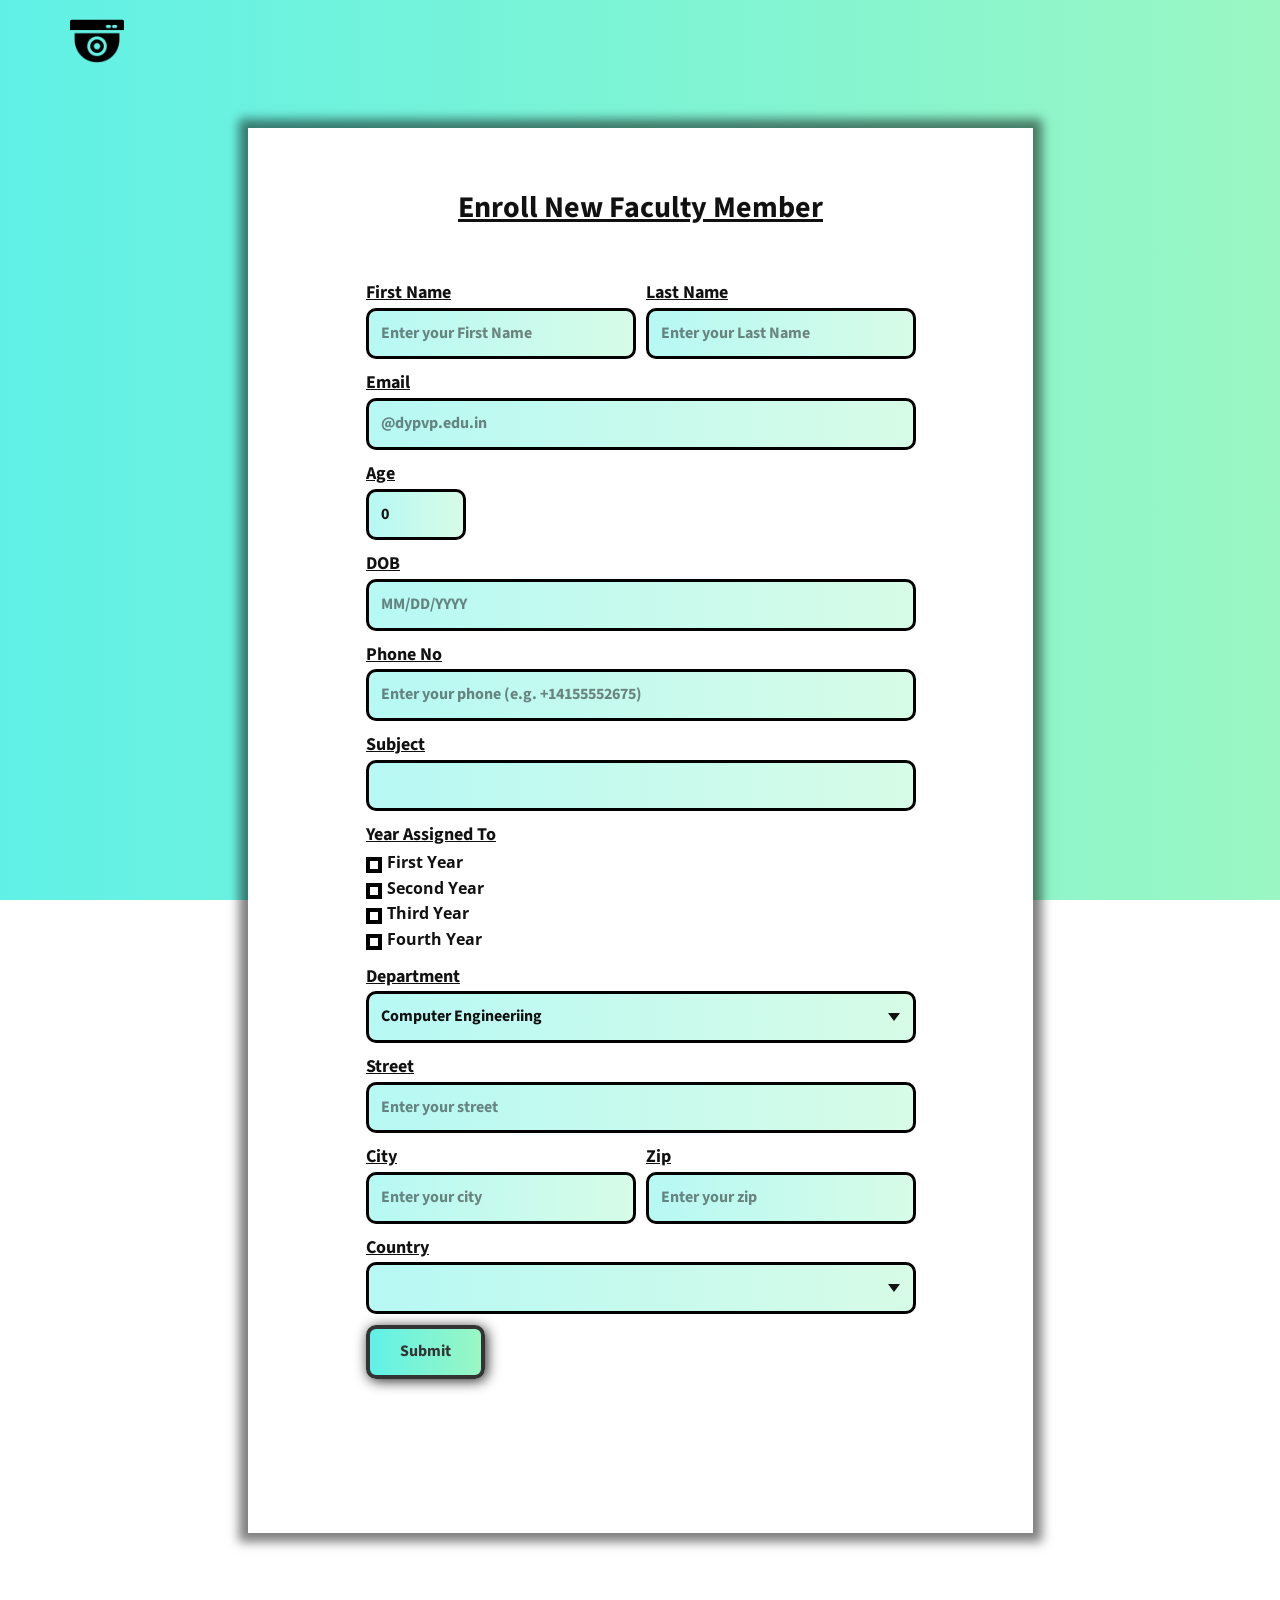
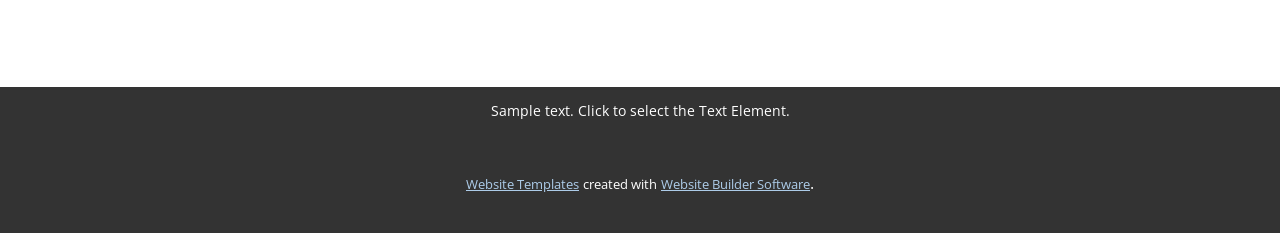
<file: EnrollFaculty.html>
<!DOCTYPE html>
<html style="font-size: 16px;" lang="en"><head>
  <link rel="icon" href=" https://cdn-icons-png.flaticon.com/512/178/178796.png?w=826&t=st=1679160181~exp=1679160781~hmac=0bd384e7d47c572d266bca6e58fba2bfad9b9c14bc77d72e3c01d37b4ef28fbe">
    <meta name="viewport" content="width=device-width, initial-scale=1.0">
    <meta charset="utf-8">
    <meta name="keywords" content="">
    <meta name="description" content="">
    <title>EnrollFaculty</title>
    <link rel="stylesheet" href="nicepage.css" media="screen">
<link rel="stylesheet" href="EnrollFaculty.css" media="screen">
    <script class="u-script" type="text/javascript" src="jquery-1.9.1.min.js" defer=""></script>
    <script class="u-script" type="text/javascript" src="nicepage.js" defer=""></script>
    <meta name="generator" content="Nicepage 5.7.3, nicepage.com">
    <meta name="referrer" content="origin">
    <link id="u-theme-google-font" rel="stylesheet" href="https://fonts.googleapis.com/css?family=Roboto:100,100i,300,300i,400,400i,500,500i,700,700i,900,900i|Open+Sans:300,300i,400,400i,500,500i,600,600i,700,700i,800,800i">
    <link id="u-page-google-font" rel="stylesheet" href="https://fonts.googleapis.com/css?family=Source+Sans+Pro:200,200i,300,300i,400,400i,600,600i,700,700i,900,900i">
    
    
    <script type="application/ld+json">{
		"@context": "http://schema.org",
		"@type": "Organization",
		"name": "WebSite4282062",
		"logo": "images/918752.png"
}</script>
    <meta name="theme-color" content="#478ac9">
    <meta property="og:title" content="EnrollFaculty">
    <meta property="og:description" content="">
    <meta property="og:type" content="website">
  <meta data-intl-tel-input-cdn-path="intlTelInput/"></head>

  <body class="u-body u-xl-mode" data-lang="en"><header class="u-align-center-sm u-align-center-xs u-clearfix u-header u-header" id="sec-492c"><div class="u-clearfix u-sheet u-valign-bottom-lg u-valign-bottom-md u-valign-bottom-xl u-sheet-1">
        <a href="Admin_Login.html" class="u-image u-logo u-image-1" data-image-width="128" data-image-height="128">
          <img src="images/918752.png" class="u-logo-image u-logo-image-1">
        </a>
      </div></header>
    <section class="u-clearfix u-section-1" id="sec-4a89"><span class="u-file-icon u-icon u-icon-1" data-href="index.html" title="LoginPage"><img src="images/3808335.png" alt=""></span>
      <div class="u-align-center u-container-style u-group u-shape-rectangle u-white u-group-1">
        <div class="u-container-layout u-container-layout-1">
          <h4 class="u-custom-font u-font-source-sans-pro u-text u-text-default u-text-1">Enroll New Faculty Member</h4>
          <div class="u-form u-form-1">
            <form action="https://forms.nicepagesrv.com/v2/form/process" class="u-clearfix u-form-spacing-10 u-form-vertical u-inner-form" source="email" name="form" style="padding: 10px;">
              <div class="u-form-group u-form-name u-form-partition-factor-2 u-label-top u-form-group-1">
                <label for="name-a001" class="u-custom-font u-font-source-sans-pro u-label u-label-1">First Name</label>
                <input type="text" placeholder="Enter your First Name" id="name-a001" name="name-1" class="u-border-3 u-border-black u-custom-font u-font-source-sans-pro u-gradient u-input u-input-rectangle u-none u-radius-10 u-input-1" required="" spellcheck="false">
              </div>
              <div class="u-form-group u-form-name u-form-partition-factor-2 u-label-top u-form-group-2">
                <label for="name-a001" class="u-custom-font u-font-source-sans-pro u-label u-label-2">Last Name</label>
                <input type="text" placeholder="Enter your Last Name" id="name-a001" name="name-2" class="u-border-3 u-border-black u-custom-font u-font-source-sans-pro u-gradient u-input u-input-rectangle u-none u-radius-10 u-input-2" required="">
              </div>
              <div class="u-form-email u-form-group u-label-top">
                <label for="email-0df9" class="u-custom-font u-font-source-sans-pro u-label u-label-3">Email</label>
                <input type="email" placeholder="@dypvp.edu.in" id="email-0df9" name="email" class="u-border-3 u-border-black u-custom-font u-font-source-sans-pro u-gradient u-input u-input-rectangle u-none u-radius-10 u-input-3" required="" spellcheck="false">
              </div>
              <div class="u-form-group u-form-number u-form-number-layout-number u-label-top u-form-group-4">
                <label for="number-f2c8" class="u-custom-font u-font-source-sans-pro u-label u-label-4">Age</label>
                <div class="u-input-row" data-value="0">
                  <input value="0" min="10" max="100" step="1" type="number" placeholder="" id="number-f2c8" name="number" class="u-border-3 u-border-black u-custom-font u-font-source-sans-pro u-gradient u-input u-input-rectangle u-number u-radius-10 u-input-4">
                </div>
              </div>
              <div class="u-form-date u-form-group u-label-top u-form-group-5">
                <label for="date-cd51" class="u-custom-font u-font-source-sans-pro u-label u-label-5">DOB</label>
                <input type="text" readonly="readonly" placeholder="MM/DD/YYYY" id="date-cd51" name="date" class="u-border-3 u-border-black u-custom-font u-font-source-sans-pro u-gradient u-input u-input-rectangle u-none u-radius-10 u-input-5" required="" data-date-format="mm/dd/yyyy">
              </div>
              <div class="u-form-group u-form-phone u-label-top u-form-group-6">
                <label for="phone-c786" class="u-custom-font u-font-source-sans-pro u-label u-label-6">Phone No</label>
                <input type="tel" pattern="\+?\d{0,3}[\s\(\-]?([0-9]{2,3})[\s\)\-]?([\s\-]?)([0-9]{3})[\s\-]?([0-9]{2})[\s\-]?([0-9]{2})" placeholder="Enter your phone (e.g. +14155552675)" id="phone-c786" name="phone" class="u-border-3 u-border-black u-custom-font u-font-source-sans-pro u-gradient u-input u-input-rectangle u-none u-radius-10 u-input-6" required="">
              </div>
              <div class="u-form-group u-label-top u-form-group-7">
                <label for="text-afa2" class="u-custom-font u-font-source-sans-pro u-label u-label-7">Subject</label>
                <input type="text" placeholder="" id="text-afa2" name="text" class="u-border-3 u-border-black u-custom-font u-font-source-sans-pro u-gradient u-input u-input-rectangle u-none u-radius-10 u-input-7" spellcheck="false">
              </div>
              <div class="u-form-checkbox-group u-form-group u-label-top u-form-group-8">
                <label class="u-custom-font u-font-source-sans-pro u-label u-label-8">Year Assigned To</label>
                <div class="u-form-checkbox-group-wrapper">
                  <div class="u-input-row">
                    <input id="field-cfea" type="checkbox" name="checkbox-1[]" value="First Year" class="u-active-palette-1-base u-border-4 u-border-black u-field-input" data-calc="" required="required">
                    <label class="u-field-label" for="field-cfea" style="font-weight: 700;">First Year</label>
                  </div>
                  <div class="u-input-row">
                    <input id="field-4ae4" type="checkbox" name="checkbox-1[]" value="Second Year" class="u-active-palette-1-base u-border-4 u-border-black u-field-input" data-calc="" required="required">
                    <label class="u-field-label" for="field-4ae4" style="font-weight: 700;">Second Year</label>
                  </div>
                  <div class="u-input-row">
                    <input id="field-c28d" type="checkbox" name="checkbox-1[]" value="Third Year" class="u-active-palette-1-base u-border-4 u-border-black u-field-input" data-calc="" required="required">
                    <label class="u-field-label" for="field-c28d" style="font-weight: 700;">Third Year</label>
                  </div>
                  <div class="u-input-row">
                    <input id="field-99f3" type="checkbox" name="checkbox-1[]" value="Fourth Year" class="u-active-palette-1-base u-border-4 u-border-black u-field-input" required="required" data-calc="">
                    <label class="u-field-label" for="field-99f3" style="font-weight: 700;">Fourth Year</label>
                  </div>
                </div>
              </div>
              <div class="u-form-group u-form-select u-label-top u-form-group-9">
                <label for="select-c87d" class="u-custom-font u-font-source-sans-pro u-label u-label-9">Department</label>
                <div class="u-form-select-wrapper">
                  <select id="select-c87d" name="select" class="u-border-3 u-border-black u-custom-font u-font-source-sans-pro u-gradient u-input u-input-rectangle u-radius-10 u-input-8">
                    <option value="Computer Engineeriing" data-calc="">Computer Engineeriing</option>
                    <option value="Artificial Intelligence and Data Science" data-calc="">Artificial Intelligence and Data Science</option>
                    <option value="Mechanical Engineering" data-calc="">Mechanical Engineering</option>
                    <option value="Civil Engineering" data-calc="">Civil Engineering</option>
                    <option value="Electrical  Engineering" data-calc="">Electrical  Engineering</option>
                    <option value="ENTC" data-calc="">ENTC</option>
                  </select>
                  <svg class="u-caret u-caret-svg" version="1.1" id="Layer_1" xmlns="http://www.w3.org/2000/svg" xmlns:xlink="http://www.w3.org/1999/xlink" x="0px" y="0px" width="16px" height="16px" viewBox="0 0 16 16" style="fill:currentColor;" xml:space="preserve"><polygon class="st0" points="8,12 2,4 14,4 "></polygon></svg>
                </div>
              </div>
              <div class="u-form-group u-label-top u-form-group-10">
                <label for="name-3409" class="u-custom-font u-font-source-sans-pro u-label u-label-10">Street</label>
                <input type="text" placeholder="Enter your street" id="name-3409" name="street" class="u-border-3 u-border-black u-custom-font u-font-source-sans-pro u-gradient u-input u-input-rectangle u-none u-radius-10 u-input-9">
              </div>
              <div class="u-form-group u-form-partition-factor-2 u-label-top u-form-group-11">
                <label for="name-3409" class="u-custom-font u-font-source-sans-pro u-label u-label-11">City</label>
                <input type="text" placeholder="Enter your city" id="name-3409" name="city" class="u-border-3 u-border-black u-custom-font u-font-source-sans-pro u-gradient u-input u-input-rectangle u-none u-radius-10 u-input-10">
              </div>
              <div class="u-form-group u-form-partition-factor-2 u-label-top u-form-group-12">
                <label for="name-3409" class="u-custom-font u-font-source-sans-pro u-label u-label-12">Zip</label>
                <input type="text" placeholder="Enter your zip" id="name-3409" name="city" class="u-border-3 u-border-black u-custom-font u-font-source-sans-pro u-gradient u-input u-input-rectangle u-none u-radius-10 u-input-11">
              </div>
              <div class="u-form-country u-form-group u-label-top u-form-group-13">
                <label for="country-3409" class="u-custom-font u-font-source-sans-pro u-label u-label-13">Country</label>
                <div class="u-form-select-wrapper">
                  <select id="country-3409" name="country" class="u-border-3 u-border-black u-custom-font u-font-source-sans-pro u-gradient u-input u-input-rectangle u-radius-10 u-input-12"></select>
                  <svg class="u-caret u-caret-svg" version="1.1" id="Layer_1" xmlns="http://www.w3.org/2000/svg" xmlns:xlink="http://www.w3.org/1999/xlink" x="0px" y="0px" width="16px" height="16px" viewBox="0 0 16 16" style="fill:currentColor;" xml:space="preserve"><polygon class="st0" points="8,12 2,4 14,4 "></polygon></svg>
                </div>
              </div>
              <div class="u-align-left u-form-group u-form-submit u-label-top">
                <input type="submit" value="submit" class="u-form-control-hidden">
                <a href="#" class="u-border-4 u-border-grey-80 u-border-hover-black u-btn u-btn-round u-btn-submit u-button-style u-custom-font u-font-source-sans-pro u-gradient u-none u-radius-10 u-text-hover-black u-btn-1">Submit</a>
              </div>
              <div class="u-form-send-message u-form-send-success"> Thank you! Your message has been sent. </div>
              <div class="u-form-send-error u-form-send-message"> Unable to send your message. Please fix errors then try again. </div>
              <input type="hidden" value="" name="recaptchaResponse">
              <input type="hidden" name="formServices" value="1a0f2ce9d956c64b989a64b9e046fe4c">
            </form>
          </div>
        </div>
      </div>
    </section>
    
    
    <footer class="u-align-center u-clearfix u-footer u-grey-80 u-footer" id="sec-8d02"><div class="u-clearfix u-sheet u-sheet-1">
        <p class="u-small-text u-text u-text-variant u-text-1">Sample text. Click to select the Text Element.</p>
      </div></footer>
    <section class="u-backlink u-clearfix u-grey-80">
      <a class="u-link" href="https://nicepage.com/website-templates" target="_blank">
        <span>Website Templates</span>
      </a>
      <p class="u-text">
        <span>created with</span>
      </p>
      <a class="u-link" href="" target="_blank">
        <span>Website Builder Software</span>
      </a>. 
    </section>
  
</body></html>
</file>
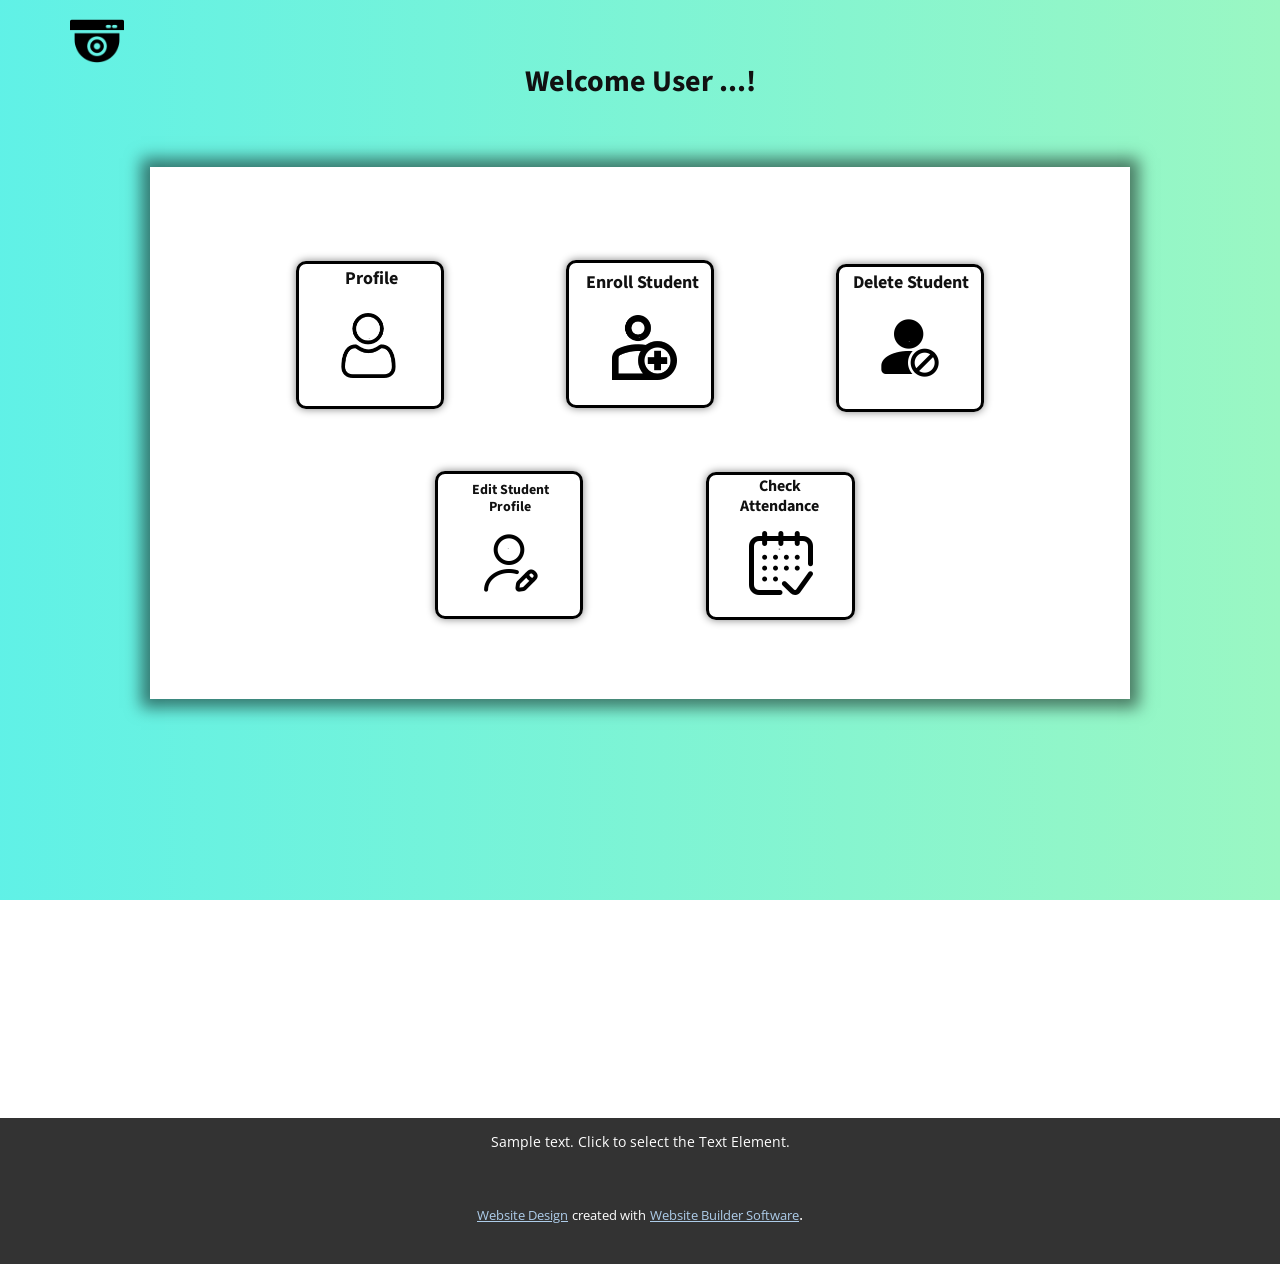
<file: Teacher_Login.html>
<!DOCTYPE html>
<html style="font-size: 16px;" lang="en"><head>
  <link rel="icon" href=" https://cdn-icons-png.flaticon.com/512/178/178796.png?w=826&t=st=1679160181~exp=1679160781~hmac=0bd384e7d47c572d266bca6e58fba2bfad9b9c14bc77d72e3c01d37b4ef28fbe">
    <meta name="viewport" content="width=device-width, initial-scale=1.0">
    <meta charset="utf-8">
    <meta name="keywords" content="">
    <meta name="description" content="">
    <title>Teacher_Login</title>
    <link rel="stylesheet" href="nicepage.css" media="screen">
<link rel="stylesheet" href="Teacher_Login.css" media="screen">
    <script class="u-script" type="text/javascript" src="jquery-1.9.1.min.js" defer=""></script>
    <script class="u-script" type="text/javascript" src="nicepage.js" defer=""></script>
    <meta name="generator" content="Nicepage 5.7.3, nicepage.com">
    <link id="u-theme-google-font" rel="stylesheet" href="https://fonts.googleapis.com/css?family=Roboto:100,100i,300,300i,400,400i,500,500i,700,700i,900,900i|Open+Sans:300,300i,400,400i,500,500i,600,600i,700,700i,800,800i">
    <link id="u-page-google-font" rel="stylesheet" href="https://fonts.googleapis.com/css?family=Source+Sans+Pro:200,200i,300,300i,400,400i,600,600i,700,700i,900,900i">
    
    
    <script type="application/ld+json">{
		"@context": "http://schema.org",
		"@type": "Organization",
		"name": "",
		"logo": "images/918752.png"
}</script>
    <meta name="theme-color" content="#478ac9">
    <meta property="og:title" content="Teacher_Login">
    <meta property="og:type" content="website">
  <meta data-intl-tel-input-cdn-path="intlTelInput/"></head>
<script>
function disableWin(){
  window.history.pushState(null, null, window.location.href);
  window.onpopstate = function () {
      window.history.go(1);
  };
}
</script>
  <body class="u-body u-xl-mode"  data-lang="en"><header class=" u-border-no-bottom u-border-no-left u-border-no-right u-border-no-top u-clearfix u-header u-section-row-container" id="sec-ce85" style="background-image: none"><div class="u-section-rows">
        <div class="u-section-row" id="sec-6fdb">
          
          
          
          
          
          <div class="u-clearfix u-sheet u-valign-middle u-sheet-1">
            <a href="Admin_Login.html" class="u-image u-logo u-image-1" data-image-width="128" data-image-height="128">
              <img src="images/918752.png" class="u-logo-image u-logo-image-1">
            </a>
          </div>
        </div>
        <div class="u-clearfix u-section-row" data-animation-name="" data-animation-duration="0" data-animation-delay="0" data-animation-direction="" id="sec-b391">
          <div class="u-clearfix u-sheet u-sheet-2"></div>
          
          
          
          
          
        </div>
      </div></header>
    <section class="u-clearfix u-section-1" id="sec-8d57">
      
      
      
      
      
      <p class="u-align-center u-custom-font u-font-source-sans-pro u-text u-text-1">Welcome User ...!</p><span class="u-file-icon u-icon u-icon-1" data-href="LoginPage.html"><img src="images/3808335.png" alt=""></span>
      <div class="u-container-style u-expanded-width-lg u-expanded-width-md u-expanded-width-sm u-expanded-width-xs u-group u-shape-rectangle u-white u-group-1">
        <div class="u-container-layout u-container-layout-1"><span class="u-file-icon u-icon u-text-black u-icon-2"><img src="images/1077063-3cafe241.png" alt=""></span>
          <h3 class="u-align-center u-custom-font u-font-source-sans-pro u-text u-text-default u-text-2">Profile</h3><span class="u-file-icon u-icon u-icon-3"><img src="images/7542133.png" alt=""></span>
          <h3 class="u-align-center u-custom-font u-font-source-sans-pro u-text u-text-default-lg u-text-default-md u-text-default-xl u-text-3">Delete Student</h3><span class="u-file-icon u-icon u-text-black u-icon-4"><img src="images/3482874-59dad1c9.png" alt=""></span>
          <h3 class="u-align-center u-custom-font u-font-source-sans-pro u-text u-text-4">Enroll Student</h3>
          <a href="Enroll_student.html" class="u-border-3 u-border-black u-border-hover-black u-btn u-button-style u-hover-feature u-none u-radius-10 u-text-grey-50 u-text-hover-black u-btn-1">.</a>
          <h4 class="u-align-center u-text u-text-5">Edit Student Profile</h4><span class="u-file-icon u-icon u-icon-5"><img src="images/9308015.png" alt=""></span><span class="u-file-icon u-icon u-icon-6"><img src="images/1286827.png" alt=""></span>
          <h3 class="u-align-center u-custom-font u-font-source-sans-pro u-text u-text-6">Check Attendance</h3>
          <a href="Check_Attendance_Teacher.html" class="u-border-3 u-border-black u-border-hover-black u-btn u-button-style u-hover-feature u-none u-radius-10 u-text-grey-50 u-text-hover-black u-btn-2">.</a>
          <a href="Enroll_student.html" class="u-border-3 u-border-black u-border-hover-black u-btn u-button-style u-hover-feature u-none u-radius-10 u-text-grey-50 u-text-hover-black u-btn-3">.</a>
          <a href="Delete_Student.html" class="u-border-3 u-border-black u-border-hover-black u-btn u-button-style u-hover-feature u-none u-radius-10 u-text-grey-50 u-text-hover-black u-btn-4">.</a>
          <a href="Admin_profile_page.html" class="u-border-3 u-border-black u-border-hover-black u-btn u-button-style u-hover-feature u-none u-radius-10 u-text-grey-50 u-text-hover-black u-btn-5">.</a>
        </div>
      </div>
    </section>
    
    
    <footer class="u-align-center u-clearfix u-footer u-grey-80 u-footer" id="sec-efa3"><div class="u-clearfix u-sheet u-sheet-1">
        <p class="u-small-text u-text u-text-variant u-text-1">Sample text. Click to select the Text Element.</p>
      </div></footer>
    <section class="u-backlink u-clearfix u-grey-80">
      <a class="u-link" href="https://nicepage.com/website-design" target="_blank">
        <span>Website Design</span>
      </a>
      <p class="u-text">
        <span>created with</span>
      </p>
      <a class="u-link" href="" target="_blank">
        <span>Website Builder Software</span>
      </a>. 
    </section>
  
</body></html>
</file>
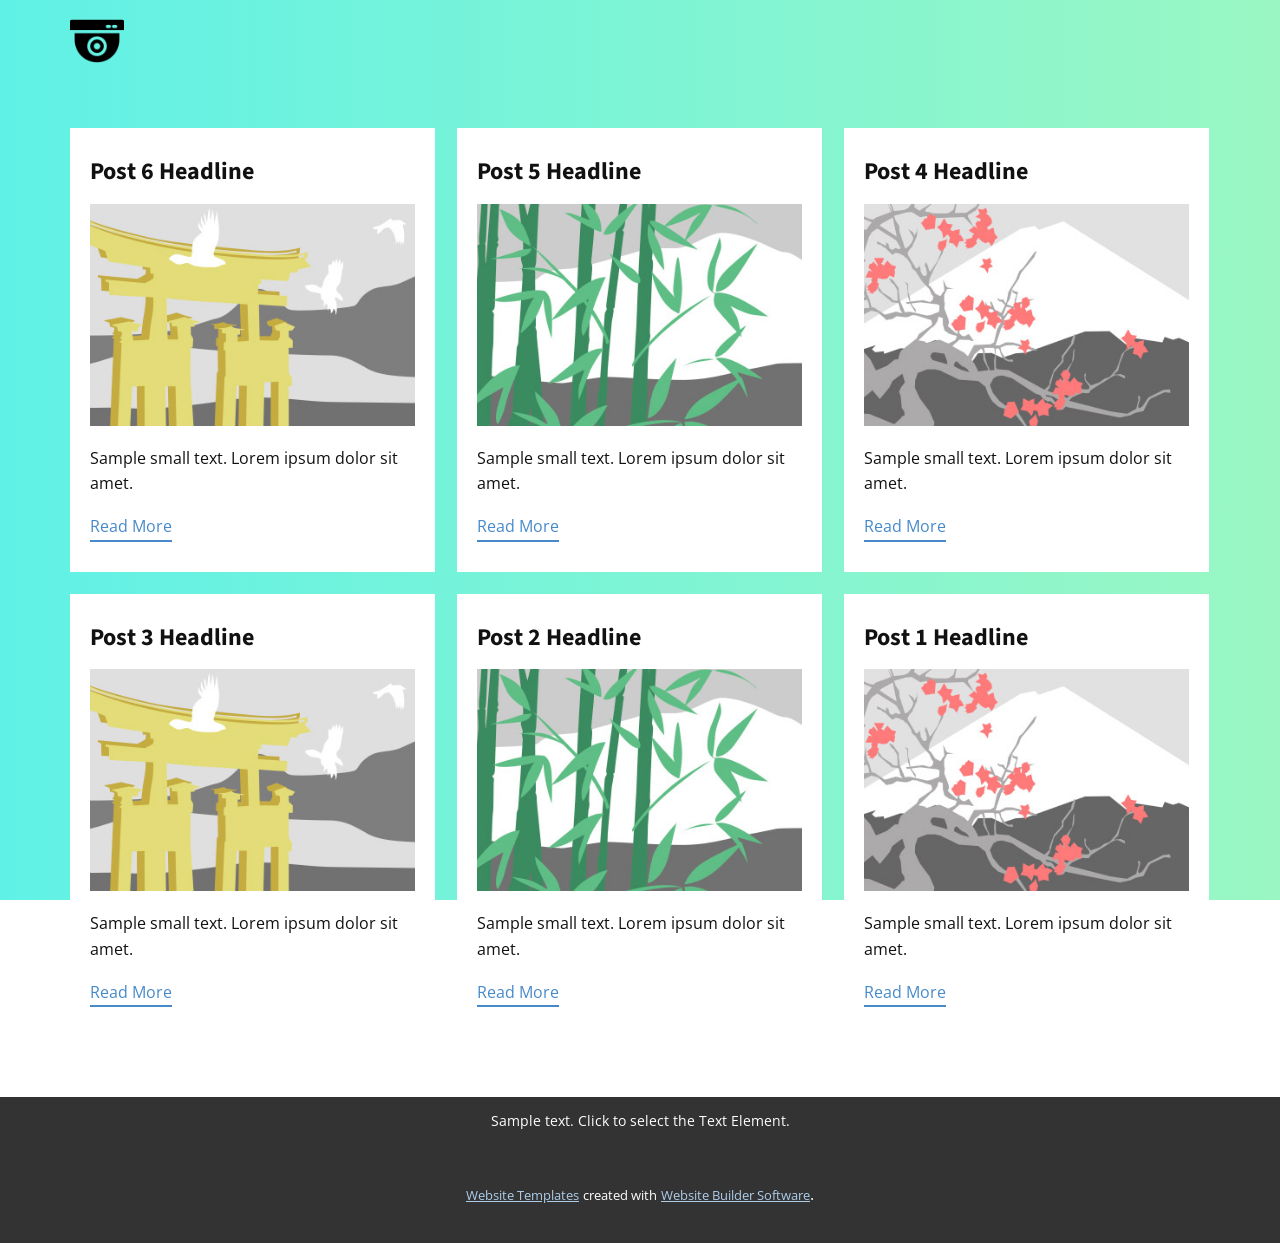
<file: blog/blog.html>
<!DOCTYPE html>
<html style="font-size: 16px;" lang="en"><head>
    <meta name="viewport" content="width=device-width, initial-scale=1.0">
    <meta charset="utf-8">
    <meta name="keywords" content="">
    <meta name="description" content="">
    <title>Blog Template</title>
    <link rel="stylesheet" href="../nicepage.css" media="screen">
<link rel="stylesheet" href="../Blog-Template.css" media="screen">
    <script class="u-script" type="text/javascript" src="../jquery-1.9.1.min.js" defer=""></script>
    <script class="u-script" type="text/javascript" src="../nicepage.js" defer=""></script>
    <meta name="generator" content="Nicepage 5.7.3, nicepage.com">
    <link id="u-theme-google-font" rel="stylesheet" href="https://fonts.googleapis.com/css?family=Roboto:100,100i,300,300i,400,400i,500,500i,700,700i,900,900i|Open+Sans:300,300i,400,400i,500,500i,600,600i,700,700i,800,800i">
    <link id="u-page-google-font" rel="stylesheet" href="https://fonts.googleapis.com/css?family=Source+Sans+Pro:200,200i,300,300i,400,400i,600,600i,700,700i,900,900i">
    
    
    <script type="application/ld+json">{
		"@context": "http://schema.org",
		"@type": "Organization",
		"name": "WebSite4282062",
		"logo": "images/918752.png"
}</script>
    <meta name="theme-color" content="#478ac9">
  <meta data-intl-tel-input-cdn-path="intlTelInput/"></head>
  <body class="u-body u-xl-mode" data-lang="en"><header class="u-align-center-sm u-align-center-xs u-clearfix u-header u-header" id="sec-492c"><div class="u-clearfix u-sheet u-valign-bottom-lg u-valign-bottom-md u-valign-bottom-xl u-sheet-1">
        <a href="https://nicepage.com/wordpress-website-builder" class="u-image u-logo u-image-1" data-image-width="128" data-image-height="128">
          <img src="../images/918752.png" class="u-logo-image u-logo-image-1">
        </a>
      </div></header>
    <section class="u-clearfix u-section-1" id="sec-673f">
      <div class="u-clearfix u-sheet u-valign-middle u-sheet-1"><!--blog--><!--blog_options_json--><!--{"type":"Recent","source":"","tags":"","count":""}--><!--/blog_options_json-->
        <div class="u-blog u-expanded-width u-repeater u-repeater-1"><!--blog_post-->
          <div class="u-blog-post u-container-style u-repeater-item u-white u-repeater-item-1">
            <div class="u-container-layout u-similar-container u-valign-top u-container-layout-1"><!--blog_post_header-->
              <h4 class="u-blog-control u-text u-text-1">
                <a class="u-post-header-link" href="../blog/post-5.html">Post 6 Headline</a>
              </h4><!--/blog_post_header--><!--blog_post_image-->
              <a class="u-post-header-link" href="../blog/post-5.html"><img alt="" class="u-blog-control u-expanded-width u-image u-image-default u-image-1" src="../images/8ad73f3c.jpeg"></a><!--/blog_post_image--><!--blog_post_content-->
              <div class="u-blog-control u-post-content u-text u-text-2 fr-view">Sample small text. Lorem ipsum dolor sit amet.</div><!--/blog_post_content--><!--blog_post_readmore-->
              <a href="../blog/post-5.html" class="u-blog-control u-border-2 u-border-palette-1-base u-btn u-btn-rectangle u-button-style u-none u-btn-1"><!--blog_post_readmore_content--><!--options_json--><!--{"content":"","defaultValue":"Read More"}--><!--/options_json-->Read More<!--/blog_post_readmore_content--></a><!--/blog_post_readmore-->
            </div>
          </div><div class="u-blog-post u-container-style u-repeater-item u-video-cover u-white">
            <div class="u-container-layout u-similar-container u-valign-top u-container-layout-2"><!--blog_post_header-->
              <h4 class="u-blog-control u-text u-text-3">
                <a class="u-post-header-link" href="../blog/post-4.html">Post 5 Headline</a>
              </h4><!--/blog_post_header--><!--blog_post_image-->
              <a class="u-post-header-link" href="../blog/post-4.html"><img alt="" class="u-blog-control u-expanded-width u-image u-image-default u-image-2" src="../images/68f64b9d.jpeg"></a><!--/blog_post_image--><!--blog_post_content-->
              <div class="u-blog-control u-post-content u-text u-text-4 fr-view">Sample small text. Lorem ipsum dolor sit amet.</div><!--/blog_post_content--><!--blog_post_readmore-->
              <a href="../blog/post-4.html" class="u-blog-control u-border-2 u-border-palette-1-base u-btn u-btn-rectangle u-button-style u-none u-btn-2"><!--blog_post_readmore_content--><!--options_json--><!--{"content":"","defaultValue":"Read More"}--><!--/options_json-->Read More<!--/blog_post_readmore_content--></a><!--/blog_post_readmore-->
            </div>
          </div><div class="u-blog-post u-container-style u-repeater-item u-video-cover u-white">
            <div class="u-container-layout u-similar-container u-valign-top u-container-layout-3"><!--blog_post_header-->
              <h4 class="u-blog-control u-text u-text-5">
                <a class="u-post-header-link" href="../blog/post-3.html">Post 4 Headline</a>
              </h4><!--/blog_post_header--><!--blog_post_image-->
              <a class="u-post-header-link" href="../blog/post-3.html"><img alt="" class="u-blog-control u-expanded-width u-image u-image-default u-image-3" src="../images/0fd3416c.jpeg"></a><!--/blog_post_image--><!--blog_post_content-->
              <div class="u-blog-control u-post-content u-text u-text-6 fr-view">Sample small text. Lorem ipsum dolor sit amet.</div><!--/blog_post_content--><!--blog_post_readmore-->
              <a href="../blog/post-3.html" class="u-blog-control u-border-2 u-border-palette-1-base u-btn u-btn-rectangle u-button-style u-none u-btn-3"><!--blog_post_readmore_content--><!--options_json--><!--{"content":"","defaultValue":"Read More"}--><!--/options_json-->Read More<!--/blog_post_readmore_content--></a><!--/blog_post_readmore-->
            </div>
          </div><div class="u-blog-post u-container-style u-repeater-item u-white u-repeater-item-1">
            <div class="u-container-layout u-similar-container u-valign-top u-container-layout-1"><!--blog_post_header-->
              <h4 class="u-blog-control u-text u-text-1">
                <a class="u-post-header-link" href="../blog/post-2.html">Post 3 Headline</a>
              </h4><!--/blog_post_header--><!--blog_post_image-->
              <a class="u-post-header-link" href="../blog/post-2.html"><img alt="" class="u-blog-control u-expanded-width u-image u-image-default u-image-1" src="../images/8ad73f3c.jpeg"></a><!--/blog_post_image--><!--blog_post_content-->
              <div class="u-blog-control u-post-content u-text u-text-2 fr-view">Sample small text. Lorem ipsum dolor sit amet.</div><!--/blog_post_content--><!--blog_post_readmore-->
              <a href="../blog/post-2.html" class="u-blog-control u-border-2 u-border-palette-1-base u-btn u-btn-rectangle u-button-style u-none u-btn-1"><!--blog_post_readmore_content--><!--options_json--><!--{"content":"","defaultValue":"Read More"}--><!--/options_json-->Read More<!--/blog_post_readmore_content--></a><!--/blog_post_readmore-->
            </div>
          </div><div class="u-blog-post u-container-style u-repeater-item u-video-cover u-white">
            <div class="u-container-layout u-similar-container u-valign-top u-container-layout-2"><!--blog_post_header-->
              <h4 class="u-blog-control u-text u-text-3">
                <a class="u-post-header-link" href="../blog/post-1.html">Post 2 Headline</a>
              </h4><!--/blog_post_header--><!--blog_post_image-->
              <a class="u-post-header-link" href="../blog/post-1.html"><img alt="" class="u-blog-control u-expanded-width u-image u-image-default u-image-2" src="../images/68f64b9d.jpeg"></a><!--/blog_post_image--><!--blog_post_content-->
              <div class="u-blog-control u-post-content u-text u-text-4 fr-view">Sample small text. Lorem ipsum dolor sit amet.</div><!--/blog_post_content--><!--blog_post_readmore-->
              <a href="../blog/post-1.html" class="u-blog-control u-border-2 u-border-palette-1-base u-btn u-btn-rectangle u-button-style u-none u-btn-2"><!--blog_post_readmore_content--><!--options_json--><!--{"content":"","defaultValue":"Read More"}--><!--/options_json-->Read More<!--/blog_post_readmore_content--></a><!--/blog_post_readmore-->
            </div>
          </div><div class="u-blog-post u-container-style u-repeater-item u-video-cover u-white">
            <div class="u-container-layout u-similar-container u-valign-top u-container-layout-3"><!--blog_post_header-->
              <h4 class="u-blog-control u-text u-text-5">
                <a class="u-post-header-link" href="../blog/post.html">Post 1 Headline</a>
              </h4><!--/blog_post_header--><!--blog_post_image-->
              <a class="u-post-header-link" href="../blog/post.html"><img alt="" class="u-blog-control u-expanded-width u-image u-image-default u-image-3" src="../images/0fd3416c.jpeg"></a><!--/blog_post_image--><!--blog_post_content-->
              <div class="u-blog-control u-post-content u-text u-text-6 fr-view">Sample small text. Lorem ipsum dolor sit amet.</div><!--/blog_post_content--><!--blog_post_readmore-->
              <a href="../blog/post.html" class="u-blog-control u-border-2 u-border-palette-1-base u-btn u-btn-rectangle u-button-style u-none u-btn-3"><!--blog_post_readmore_content--><!--options_json--><!--{"content":"","defaultValue":"Read More"}--><!--/options_json-->Read More<!--/blog_post_readmore_content--></a><!--/blog_post_readmore-->
            </div>
          </div><!--/blog_post--><!--blog_post-->
          <!--/blog_post--><!--blog_post-->
          <!--/blog_post-->
        </div><!--/blog-->
      </div>
    </section>
    
    
    <footer class="u-align-center u-clearfix u-footer u-grey-80 u-footer" id="sec-8d02"><div class="u-clearfix u-sheet u-sheet-1">
        <p class="u-small-text u-text u-text-variant u-text-1">Sample text. Click to select the Text Element.</p>
      </div></footer>
    <section class="u-backlink u-clearfix u-grey-80">
      <a class="u-link" href="https://nicepage.com/website-templates" target="_blank">
        <span>Website Templates</span>
      </a>
      <p class="u-text">
        <span>created with</span>
      </p>
      <a class="u-link" href="" target="_blank">
        <span>Website Builder Software</span>
      </a>. 
    </section>
  
</body></html>
</file>
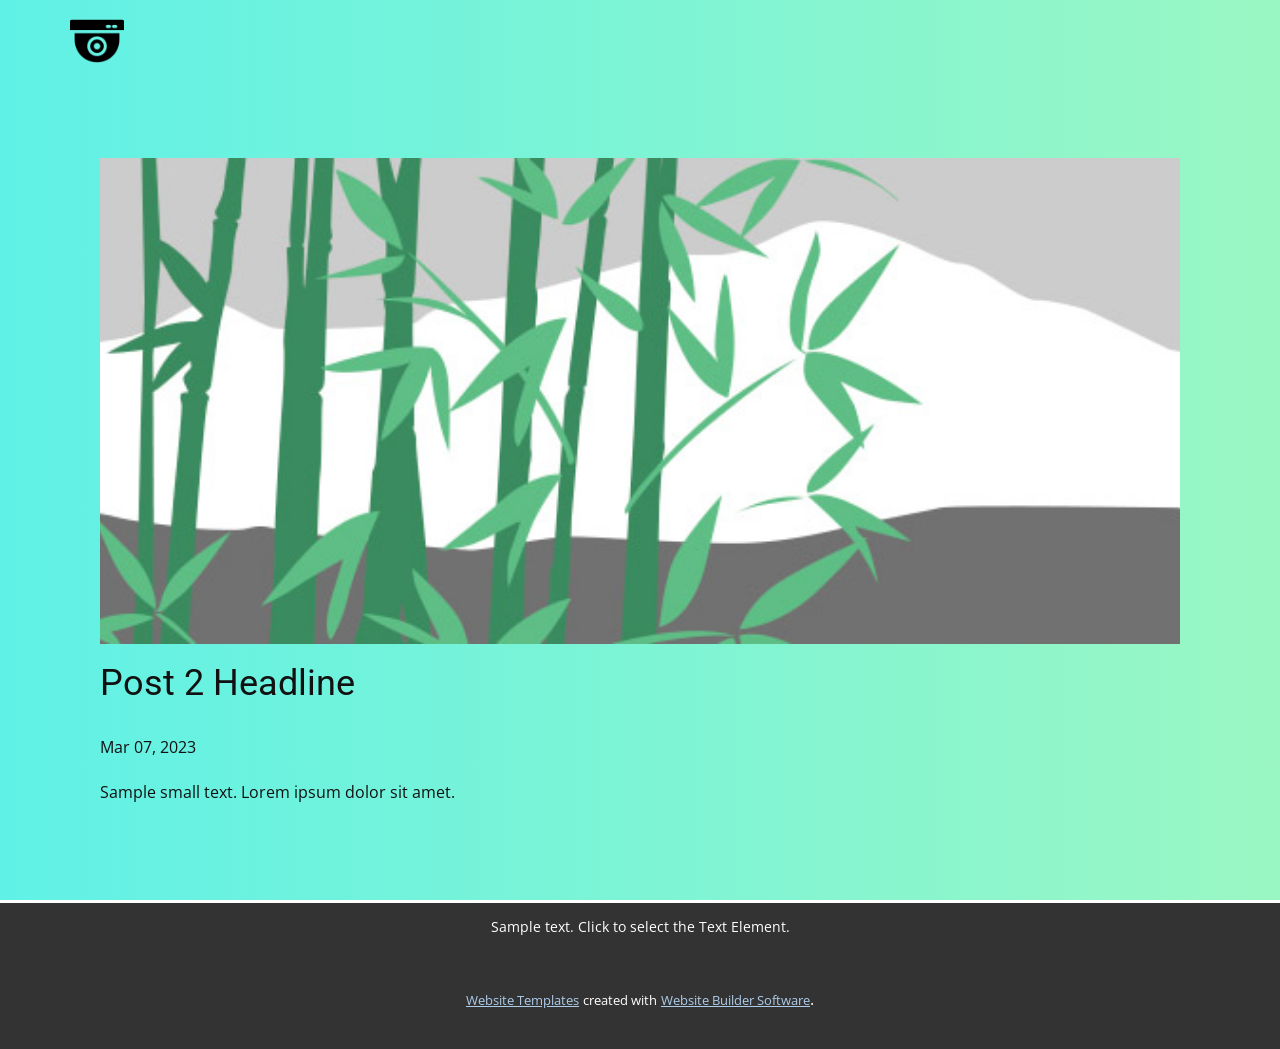
<file: blog/post-1.html>
<!DOCTYPE html>
<html style="font-size: 16px;" lang="en"><head>
    <meta name="viewport" content="width=device-width, initial-scale=1.0">
    <meta charset="utf-8">
    <meta name="keywords" content="Post 1 Headline">
    <meta name="description" content="">
    <title>Post 2 Headline</title>
    <link rel="stylesheet" href="../nicepage.css" media="screen">
<link rel="stylesheet" href="../Post-Template.css" media="screen">
    <script class="u-script" type="text/javascript" src="../jquery-1.9.1.min.js" defer=""></script>
    <script class="u-script" type="text/javascript" src="../nicepage.js" defer=""></script>
    <meta name="generator" content="Nicepage 5.7.3, nicepage.com">
    <link id="u-theme-google-font" rel="stylesheet" href="https://fonts.googleapis.com/css?family=Roboto:100,100i,300,300i,400,400i,500,500i,700,700i,900,900i|Open+Sans:300,300i,400,400i,500,500i,600,600i,700,700i,800,800i">
    
    
    <script type="application/ld+json">{
		"@context": "http://schema.org",
		"@type": "Organization",
		"name": "WebSite4282062",
		"logo": "images/918752.png"
}</script>
    <meta name="theme-color" content="#478ac9">
  <meta data-intl-tel-input-cdn-path="intlTelInput/"></head>
  <body class="u-body u-xl-mode" data-lang="en"><header class="u-align-center-sm u-align-center-xs u-clearfix u-header u-header" id="sec-492c"><div class="u-clearfix u-sheet u-valign-bottom-lg u-valign-bottom-md u-valign-bottom-xl u-sheet-1">
        <a href="https://nicepage.com/wordpress-website-builder" class="u-image u-logo u-image-1" data-image-width="128" data-image-height="128">
          <img src="../images/918752.png" class="u-logo-image u-logo-image-1">
        </a>
      </div></header>
    <section class="u-align-center u-clearfix u-section-1" id="sec-3116">
      <div class="u-clearfix u-sheet u-valign-middle-md u-valign-middle-sm u-valign-middle-xs u-sheet-1"><!--post_details--><!--post_details_options_json--><!--{"source":""}--><!--/post_details_options_json--><!--blog_post-->
        <div class="u-container-style u-expanded-width u-post-details u-post-details-1">
          <div class="u-container-layout u-valign-middle u-container-layout-1"><!--blog_post_image-->
            <img alt="" class="u-blog-control u-expanded-width u-image u-image-default u-image-1" src="../images/68f64b9d.jpeg"><!--/blog_post_image--><!--blog_post_header-->
            <h2 class="u-blog-control u-text u-text-1">Post 2 Headline</h2><!--/blog_post_header--><!--blog_post_metadata-->
            <div class="u-blog-control u-metadata u-metadata-1"><!--blog_post_metadata_date-->
              <span class="u-meta-date u-meta-icon">Mar 07, 2023</span><!--/blog_post_metadata_date--><!--blog_post_metadata_category-->
              <!--/blog_post_metadata_category--><!--blog_post_metadata_comments-->
              <!--/blog_post_metadata_comments-->
            </div><!--/blog_post_metadata--><!--blog_post_content-->
            <div class="u-align-justify u-blog-control u-post-content u-text u-text-2 fr-view">
  Sample small text. Lorem ipsum dolor sit amet.
  </div><!--/blog_post_content-->
          </div>
        </div><!--/blog_post--><!--/post_details-->
      </div>
    </section>
    
    
    <footer class="u-align-center u-clearfix u-footer u-grey-80 u-footer" id="sec-8d02"><div class="u-clearfix u-sheet u-sheet-1">
        <p class="u-small-text u-text u-text-variant u-text-1">Sample text. Click to select the Text Element.</p>
      </div></footer>
    <section class="u-backlink u-clearfix u-grey-80">
      <a class="u-link" href="https://nicepage.com/website-templates" target="_blank">
        <span>Website Templates</span>
      </a>
      <p class="u-text">
        <span>created with</span>
      </p>
      <a class="u-link" href="" target="_blank">
        <span>Website Builder Software</span>
      </a>. 
    </section>
  
</body></html>
</file>
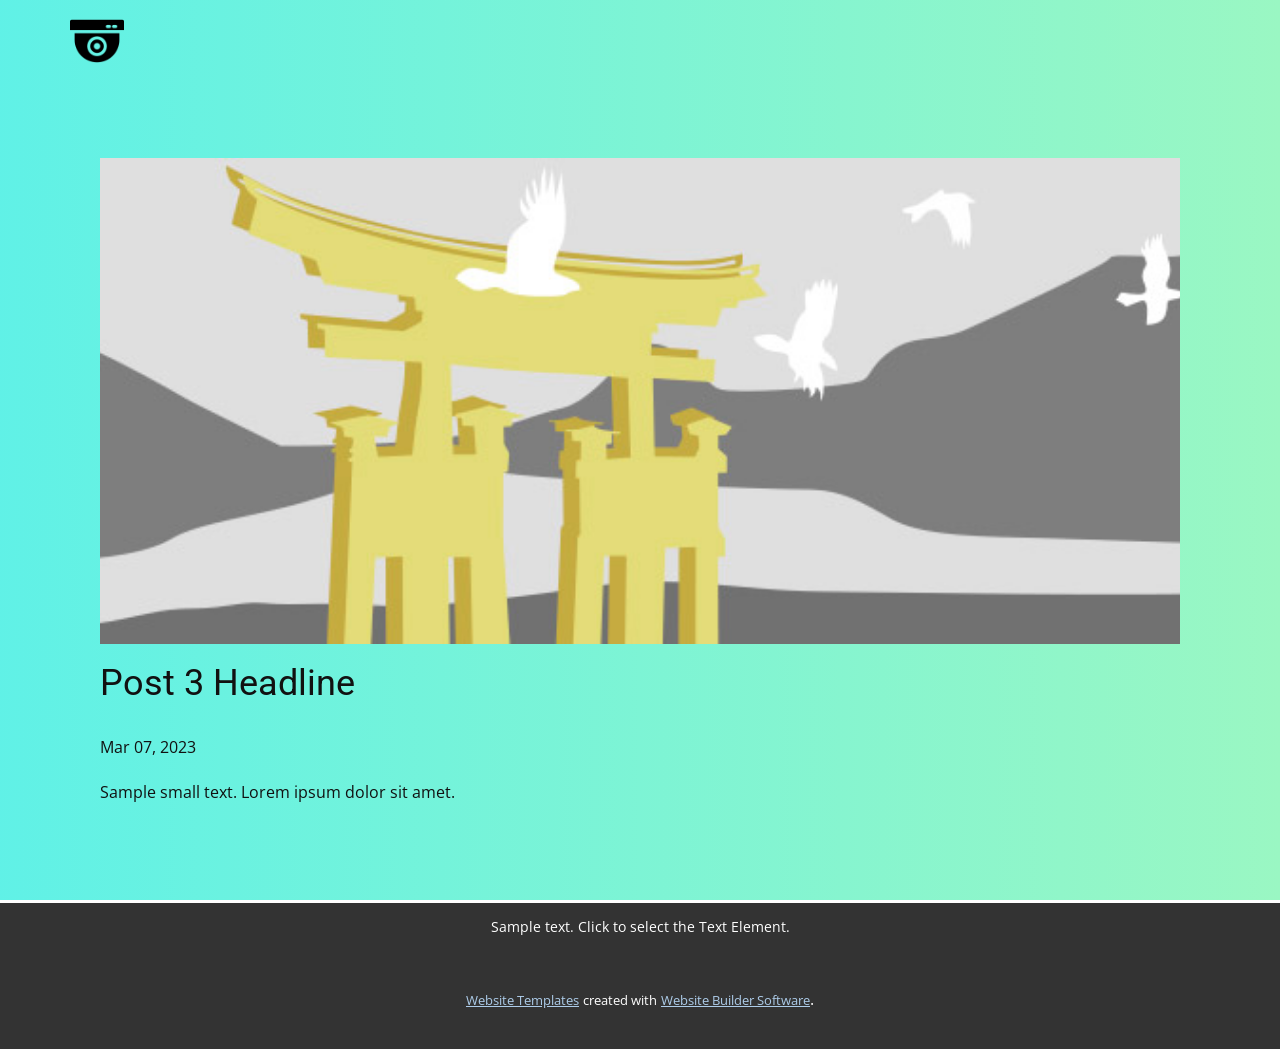
<file: blog/post-2.html>
<!DOCTYPE html>
<html style="font-size: 16px;" lang="en"><head>
    <meta name="viewport" content="width=device-width, initial-scale=1.0">
    <meta charset="utf-8">
    <meta name="keywords" content="Post 1 Headline">
    <meta name="description" content="">
    <title>Post 3 Headline</title>
    <link rel="stylesheet" href="../nicepage.css" media="screen">
<link rel="stylesheet" href="../Post-Template.css" media="screen">
    <script class="u-script" type="text/javascript" src="../jquery-1.9.1.min.js" defer=""></script>
    <script class="u-script" type="text/javascript" src="../nicepage.js" defer=""></script>
    <meta name="generator" content="Nicepage 5.7.3, nicepage.com">
    <link id="u-theme-google-font" rel="stylesheet" href="https://fonts.googleapis.com/css?family=Roboto:100,100i,300,300i,400,400i,500,500i,700,700i,900,900i|Open+Sans:300,300i,400,400i,500,500i,600,600i,700,700i,800,800i">
    
    
    <script type="application/ld+json">{
		"@context": "http://schema.org",
		"@type": "Organization",
		"name": "WebSite4282062",
		"logo": "images/918752.png"
}</script>
    <meta name="theme-color" content="#478ac9">
  <meta data-intl-tel-input-cdn-path="intlTelInput/"></head>
  <body class="u-body u-xl-mode" data-lang="en"><header class="u-align-center-sm u-align-center-xs u-clearfix u-header u-header" id="sec-492c"><div class="u-clearfix u-sheet u-valign-bottom-lg u-valign-bottom-md u-valign-bottom-xl u-sheet-1">
        <a href="https://nicepage.com/wordpress-website-builder" class="u-image u-logo u-image-1" data-image-width="128" data-image-height="128">
          <img src="../images/918752.png" class="u-logo-image u-logo-image-1">
        </a>
      </div></header>
    <section class="u-align-center u-clearfix u-section-1" id="sec-3116">
      <div class="u-clearfix u-sheet u-valign-middle-md u-valign-middle-sm u-valign-middle-xs u-sheet-1"><!--post_details--><!--post_details_options_json--><!--{"source":""}--><!--/post_details_options_json--><!--blog_post-->
        <div class="u-container-style u-expanded-width u-post-details u-post-details-1">
          <div class="u-container-layout u-valign-middle u-container-layout-1"><!--blog_post_image-->
            <img alt="" class="u-blog-control u-expanded-width u-image u-image-default u-image-1" src="../images/8ad73f3c.jpeg"><!--/blog_post_image--><!--blog_post_header-->
            <h2 class="u-blog-control u-text u-text-1">Post 3 Headline</h2><!--/blog_post_header--><!--blog_post_metadata-->
            <div class="u-blog-control u-metadata u-metadata-1"><!--blog_post_metadata_date-->
              <span class="u-meta-date u-meta-icon">Mar 07, 2023</span><!--/blog_post_metadata_date--><!--blog_post_metadata_category-->
              <!--/blog_post_metadata_category--><!--blog_post_metadata_comments-->
              <!--/blog_post_metadata_comments-->
            </div><!--/blog_post_metadata--><!--blog_post_content-->
            <div class="u-align-justify u-blog-control u-post-content u-text u-text-2 fr-view">
  Sample small text. Lorem ipsum dolor sit amet.
  </div><!--/blog_post_content-->
          </div>
        </div><!--/blog_post--><!--/post_details-->
      </div>
    </section>
    
    
    <footer class="u-align-center u-clearfix u-footer u-grey-80 u-footer" id="sec-8d02"><div class="u-clearfix u-sheet u-sheet-1">
        <p class="u-small-text u-text u-text-variant u-text-1">Sample text. Click to select the Text Element.</p>
      </div></footer>
    <section class="u-backlink u-clearfix u-grey-80">
      <a class="u-link" href="https://nicepage.com/website-templates" target="_blank">
        <span>Website Templates</span>
      </a>
      <p class="u-text">
        <span>created with</span>
      </p>
      <a class="u-link" href="" target="_blank">
        <span>Website Builder Software</span>
      </a>. 
    </section>
  
</body></html>
</file>
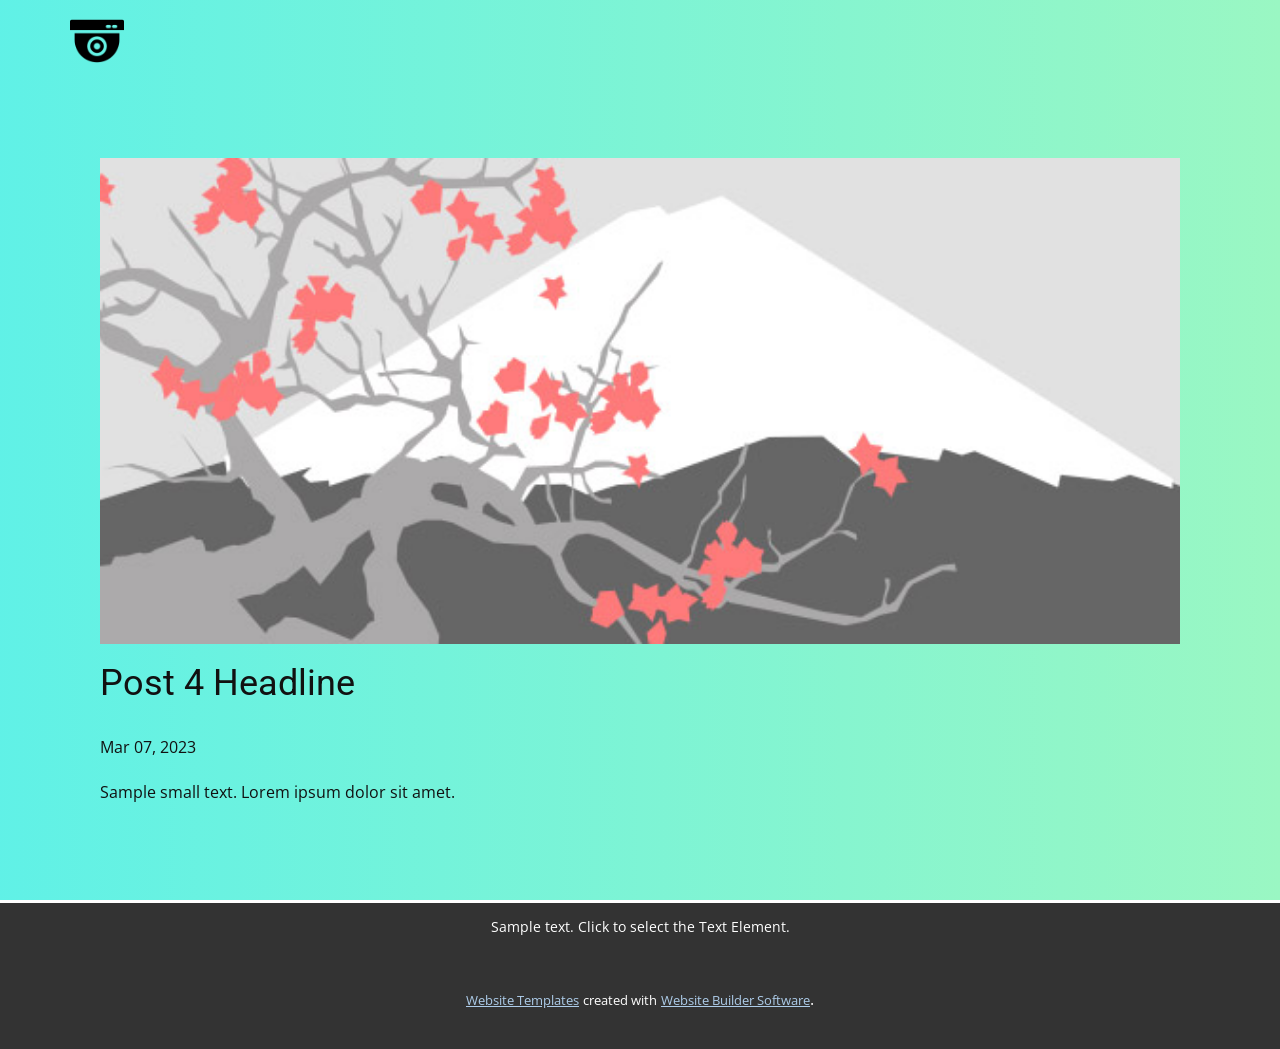
<file: blog/post-3.html>
<!DOCTYPE html>
<html style="font-size: 16px;" lang="en"><head>
    <meta name="viewport" content="width=device-width, initial-scale=1.0">
    <meta charset="utf-8">
    <meta name="keywords" content="Post 1 Headline">
    <meta name="description" content="">
    <title>Post 4 Headline</title>
    <link rel="stylesheet" href="../nicepage.css" media="screen">
<link rel="stylesheet" href="../Post-Template.css" media="screen">
    <script class="u-script" type="text/javascript" src="../jquery-1.9.1.min.js" defer=""></script>
    <script class="u-script" type="text/javascript" src="../nicepage.js" defer=""></script>
    <meta name="generator" content="Nicepage 5.7.3, nicepage.com">
    <link id="u-theme-google-font" rel="stylesheet" href="https://fonts.googleapis.com/css?family=Roboto:100,100i,300,300i,400,400i,500,500i,700,700i,900,900i|Open+Sans:300,300i,400,400i,500,500i,600,600i,700,700i,800,800i">
    
    
    <script type="application/ld+json">{
		"@context": "http://schema.org",
		"@type": "Organization",
		"name": "WebSite4282062",
		"logo": "images/918752.png"
}</script>
    <meta name="theme-color" content="#478ac9">
  <meta data-intl-tel-input-cdn-path="intlTelInput/"></head>
  <body class="u-body u-xl-mode" data-lang="en"><header class="u-align-center-sm u-align-center-xs u-clearfix u-header u-header" id="sec-492c"><div class="u-clearfix u-sheet u-valign-bottom-lg u-valign-bottom-md u-valign-bottom-xl u-sheet-1">
        <a href="https://nicepage.com/wordpress-website-builder" class="u-image u-logo u-image-1" data-image-width="128" data-image-height="128">
          <img src="../images/918752.png" class="u-logo-image u-logo-image-1">
        </a>
      </div></header>
    <section class="u-align-center u-clearfix u-section-1" id="sec-3116">
      <div class="u-clearfix u-sheet u-valign-middle-md u-valign-middle-sm u-valign-middle-xs u-sheet-1"><!--post_details--><!--post_details_options_json--><!--{"source":""}--><!--/post_details_options_json--><!--blog_post-->
        <div class="u-container-style u-expanded-width u-post-details u-post-details-1">
          <div class="u-container-layout u-valign-middle u-container-layout-1"><!--blog_post_image-->
            <img alt="" class="u-blog-control u-expanded-width u-image u-image-default u-image-1" src="../images/0fd3416c.jpeg"><!--/blog_post_image--><!--blog_post_header-->
            <h2 class="u-blog-control u-text u-text-1">Post 4 Headline</h2><!--/blog_post_header--><!--blog_post_metadata-->
            <div class="u-blog-control u-metadata u-metadata-1"><!--blog_post_metadata_date-->
              <span class="u-meta-date u-meta-icon">Mar 07, 2023</span><!--/blog_post_metadata_date--><!--blog_post_metadata_category-->
              <!--/blog_post_metadata_category--><!--blog_post_metadata_comments-->
              <!--/blog_post_metadata_comments-->
            </div><!--/blog_post_metadata--><!--blog_post_content-->
            <div class="u-align-justify u-blog-control u-post-content u-text u-text-2 fr-view">
  Sample small text. Lorem ipsum dolor sit amet.
  </div><!--/blog_post_content-->
          </div>
        </div><!--/blog_post--><!--/post_details-->
      </div>
    </section>
    
    
    <footer class="u-align-center u-clearfix u-footer u-grey-80 u-footer" id="sec-8d02"><div class="u-clearfix u-sheet u-sheet-1">
        <p class="u-small-text u-text u-text-variant u-text-1">Sample text. Click to select the Text Element.</p>
      </div></footer>
    <section class="u-backlink u-clearfix u-grey-80">
      <a class="u-link" href="https://nicepage.com/website-templates" target="_blank">
        <span>Website Templates</span>
      </a>
      <p class="u-text">
        <span>created with</span>
      </p>
      <a class="u-link" href="" target="_blank">
        <span>Website Builder Software</span>
      </a>. 
    </section>
  
</body></html>
</file>
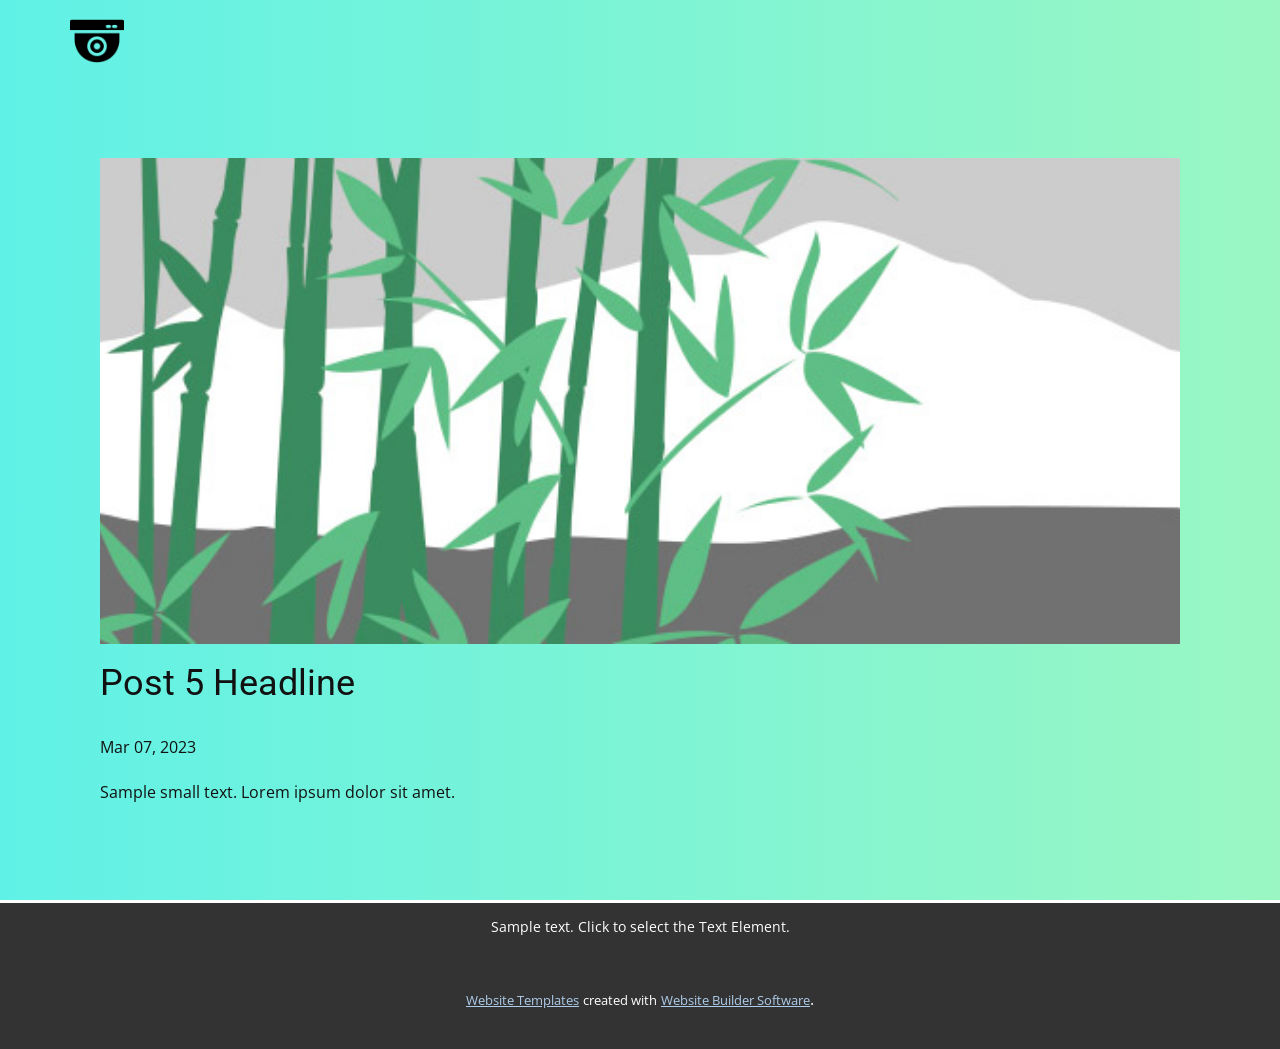
<file: blog/post-4.html>
<!DOCTYPE html>
<html style="font-size: 16px;" lang="en"><head>
    <meta name="viewport" content="width=device-width, initial-scale=1.0">
    <meta charset="utf-8">
    <meta name="keywords" content="Post 1 Headline">
    <meta name="description" content="">
    <title>Post 5 Headline</title>
    <link rel="stylesheet" href="../nicepage.css" media="screen">
<link rel="stylesheet" href="../Post-Template.css" media="screen">
    <script class="u-script" type="text/javascript" src="../jquery-1.9.1.min.js" defer=""></script>
    <script class="u-script" type="text/javascript" src="../nicepage.js" defer=""></script>
    <meta name="generator" content="Nicepage 5.7.3, nicepage.com">
    <link id="u-theme-google-font" rel="stylesheet" href="https://fonts.googleapis.com/css?family=Roboto:100,100i,300,300i,400,400i,500,500i,700,700i,900,900i|Open+Sans:300,300i,400,400i,500,500i,600,600i,700,700i,800,800i">
    
    
    <script type="application/ld+json">{
		"@context": "http://schema.org",
		"@type": "Organization",
		"name": "WebSite4282062",
		"logo": "images/918752.png"
}</script>
    <meta name="theme-color" content="#478ac9">
  <meta data-intl-tel-input-cdn-path="intlTelInput/"></head>
  <body class="u-body u-xl-mode" data-lang="en"><header class="u-align-center-sm u-align-center-xs u-clearfix u-header u-header" id="sec-492c"><div class="u-clearfix u-sheet u-valign-bottom-lg u-valign-bottom-md u-valign-bottom-xl u-sheet-1">
        <a href="https://nicepage.com/wordpress-website-builder" class="u-image u-logo u-image-1" data-image-width="128" data-image-height="128">
          <img src="../images/918752.png" class="u-logo-image u-logo-image-1">
        </a>
      </div></header>
    <section class="u-align-center u-clearfix u-section-1" id="sec-3116">
      <div class="u-clearfix u-sheet u-valign-middle-md u-valign-middle-sm u-valign-middle-xs u-sheet-1"><!--post_details--><!--post_details_options_json--><!--{"source":""}--><!--/post_details_options_json--><!--blog_post-->
        <div class="u-container-style u-expanded-width u-post-details u-post-details-1">
          <div class="u-container-layout u-valign-middle u-container-layout-1"><!--blog_post_image-->
            <img alt="" class="u-blog-control u-expanded-width u-image u-image-default u-image-1" src="../images/68f64b9d.jpeg"><!--/blog_post_image--><!--blog_post_header-->
            <h2 class="u-blog-control u-text u-text-1">Post 5 Headline</h2><!--/blog_post_header--><!--blog_post_metadata-->
            <div class="u-blog-control u-metadata u-metadata-1"><!--blog_post_metadata_date-->
              <span class="u-meta-date u-meta-icon">Mar 07, 2023</span><!--/blog_post_metadata_date--><!--blog_post_metadata_category-->
              <!--/blog_post_metadata_category--><!--blog_post_metadata_comments-->
              <!--/blog_post_metadata_comments-->
            </div><!--/blog_post_metadata--><!--blog_post_content-->
            <div class="u-align-justify u-blog-control u-post-content u-text u-text-2 fr-view">
  Sample small text. Lorem ipsum dolor sit amet.
  </div><!--/blog_post_content-->
          </div>
        </div><!--/blog_post--><!--/post_details-->
      </div>
    </section>
    
    
    <footer class="u-align-center u-clearfix u-footer u-grey-80 u-footer" id="sec-8d02"><div class="u-clearfix u-sheet u-sheet-1">
        <p class="u-small-text u-text u-text-variant u-text-1">Sample text. Click to select the Text Element.</p>
      </div></footer>
    <section class="u-backlink u-clearfix u-grey-80">
      <a class="u-link" href="https://nicepage.com/website-templates" target="_blank">
        <span>Website Templates</span>
      </a>
      <p class="u-text">
        <span>created with</span>
      </p>
      <a class="u-link" href="" target="_blank">
        <span>Website Builder Software</span>
      </a>. 
    </section>
  
</body></html>
</file>
<file: index.css>
.u-section-1 .u-sheet-1 {
  min-height: 718px;
}

.u-section-1 .u-group-1 {
  width: 1103px;
  box-shadow: 0px 0px 8px 9px rgba(0,0,0,0.5);
  height: 487px;
  background-image: none;
  min-height: 487px;
  margin: 71px auto 60px;
}

.u-section-1 .u-container-layout-1 {
  padding: 0;
}

.u-section-1 .u-image-1 {
  width: 538px;
  height: 460px;
  margin: 13px auto 0 11px;
}

.u-section-1 .u-icon-1 {
  width: 33px;
  height: 33px;
  margin: -373px auto 0 143px;
  padding: 0;
}

.u-section-1 .u-text-1 {
  font-weight: 700;
  font-size: 1.5rem;
  text-decoration: underline !important;
  margin: -120px 207px 0 auto;
}

.u-section-1 .u-tabs-1 {
  min-height: 398px;
  width: 411px;
  height: auto;
  margin: 42px 26px 0 auto;
}

.u-section-1 .u-tab-link-1 {
  font-size: 1.25rem;
  background-image: none;
  border-style: solid;
  font-weight: 700;
  padding: 10px 25px;
}

.u-section-1 .u-tab-link-2 {
  font-size: 1.25rem;
  background-image: none;
  border-style: solid;
  font-weight: 700;
  padding: 10px 25px;
}

.u-section-1 .u-container-layout-2 {
  padding: 0;
}

.u-section-1 .u-form-1 {
  height: 355px;
  margin: 14px 0 0 -7px;
}

.u-section-1 .u-label-1 {
  font-weight: 700;
  font-size: 1rem;
}

.u-section-1 .u-label-2 {
  font-weight: 700;
  font-size: 1rem;
}

.u-section-1 .u-btn-1 {
  box-shadow: 3px 2px 13px 0px rgba(0,0,0,0.9);
  font-weight: 700;
  background-image: linear-gradient(to right, rgba(74,239,227,0.88), #9af7c3);
}

.u-section-1 .u-btn-2 {
  background-image: none;
  border-style: solid;
  font-size: 0.75rem;
  font-weight: 700;
  margin: -78px 52px 0 auto;
  padding: 0;
}

.u-section-1 .u-container-layout-3 {
  padding: 0;
}

.u-section-1 .u-form-2 {
  height: 355px;
  margin: 16px 0 0 -8px;
}

.u-section-1 .u-label-3 {
  font-weight: 700;
  font-size: 1rem;
}

.u-section-1 .u-label-4 {
  font-weight: 700;
  font-size: 1rem;
}

.u-section-1 .u-btn-3 {
  box-shadow: 3px 2px 13px 0px rgba(0,0,0,0.9);
  font-weight: 700;
  background-image: linear-gradient(to right, rgba(74,239,227,0.88), #9af7c3);
}

.u-section-1 .u-btn-4 {
  background-image: none;
  border-style: solid;
  font-size: 0.75rem;
  font-weight: 700;
  margin: -79px 52px 0 auto;
  padding: 0;
}

@media (max-width: 1199px) {
  .u-section-1 .u-sheet-1 {
    min-height: 735px;
  }

  .u-section-1 .u-group-1 {
    width: 940px;
    min-height: 494px;
    height: auto;
  }

  .u-section-1 .u-image-1 {
    width: 463px;
  }

  .u-section-1 .u-icon-1 {
    margin-top: -349px;
    margin-left: 127px;
  }

  .u-section-1 .u-text-1 {
    margin-top: -144px;
  }

  .u-section-1 .u-form-1 {
    margin-top: 17px;
  }

  .u-section-1 .u-btn-1 {
    padding: 10px 31px 11px 29px;
  }

  .u-section-1 .u-btn-2 {
    font-size: 0.875rem;
    margin-top: -28px;
  }

  .u-section-1 .u-btn-4 {
    font-size: 0.875rem;
  }
}

@media (max-width: 991px) {
  .u-section-1 .u-sheet-1 {
    min-height: 749px;
  }

  .u-section-1 .u-group-1 {
    min-height: 398px;
    margin-top: 148px;
    margin-right: initial;
    margin-left: initial;
    width: auto;
  }

  .u-section-1 .u-image-1 {
    width: 328px;
    height: 367px;
    margin-top: 14px;
    margin-left: 13px;
  }

  .u-section-1 .u-icon-1 {
    width: 21px;
    height: 21px;
    margin-top: -276px;
    margin-left: 90px;
  }

  .u-section-1 .u-text-1 {
    font-size: 1.25rem;
    width: auto;
    margin-top: -126px;
    margin-right: 157px;
  }

  .u-section-1 .u-tabs-1 {
    min-height: 335px;
    width: 346px;
    margin-top: 13px;
    margin-right: 13px;
  }

  .u-section-1 .u-form-1 {
    height: 276px;
    margin-top: 0;
  }

  .u-section-1 .u-btn-2 {
    margin-top: -74px;
    margin-right: 31px;
  }

  .u-section-1 .u-form-2 {
    height: 275px;
    margin-top: 0;
  }

  .u-section-1 .u-btn-4 {
    margin-top: -73px;
    margin-right: 31px;
  }
}

@media (max-width: 767px) {
  .u-section-1 .u-sheet-1 {
    min-height: 707px;
  }

  .u-section-1 .u-group-1 {
    min-height: 384px;
    margin-top: 154px;
    width: auto;
    margin-right: initial;
    margin-left: initial;
  }

  .u-section-1 .u-image-1 {
    width: 236px;
    height: 218px;
    margin-top: 67px;
    margin-left: 14px;
  }

  .u-section-1 .u-icon-1 {
    width: 15px;
    height: 15px;
    margin-top: -168px;
    margin-left: 73px;
  }

  .u-section-1 .u-text-1 {
    margin-top: -127px;
    margin-right: 116px;
  }

  .u-section-1 .u-tabs-1 {
    min-height: 279px;
    width: 254px;
    margin-top: 20px;
  }

  .u-section-1 .u-btn-2 {
    margin-top: -87px;
    margin-right: 26px;
  }

  .u-section-1 .u-btn-4 {
    margin-top: -86px;
    margin-right: 26px;
  }
}

@media (max-width: 575px) {
  .u-section-1 .u-sheet-1 {
    min-height: 950px;
  }

  .u-section-1 .u-group-1 {
    min-height: 689px;
    margin-top: 78px;
    width: auto;
    margin-right: initial;
    margin-left: initial;
  }

  .u-section-1 .u-image-1 {
    width: 299px;
    height: 258px;
    margin-top: 415px;
    margin-left: auto;
  }

  .u-section-1 .u-icon-1 {
    margin-top: -206px;
    margin-left: 95px;
  }

  .u-section-1 .u-text-1 {
    margin-top: -479px;
    margin-right: auto;
  }

  .u-section-1 .u-tabs-1 {
    min-height: 307px;
    width: 314px;
    margin-top: 41px;
    margin-right: auto;
  }

  .u-section-1 .u-btn-2 {
    margin-top: -88px;
    margin-right: 30px;
  }

  .u-section-1 .u-btn-4 {
    margin-top: -87px;
  }
}
</file>
<file: Admin_Login.css>
.u-section-1 {
  min-height: 823px;
}

.u-section-1 .u-text-1 {
  font-weight: 700;
  margin: 22px auto 0 calc(((100% - 1140px) / 2) + 455px);
}

.u-section-1 .u-icon-1 {
  width: calc(((100% - 1140px) / 2) + -90px);
  height: 34px;
  margin: -49px 0 0 auto;
  padding: 0;
}

.u-section-1 .u-group-1 {
  width: 980px;
  box-shadow: 0px 0px 8px 9px rgba(0,0,0,0.5);
  min-height: 533px;
  height: auto;
  margin: 64px auto 60px calc(((100% - 1140px) / 2) + 80px);
}

.u-section-1 .u-container-layout-1 {
  padding: 23px 30px;
}

.u-section-1 .u-text-2 {
  font-size: 1rem;
  margin: 86px 119px 0 auto;
}

.u-section-1 .u-icon-2 {
  width: 64px;
  height: 64px;
  transition-duration: 0.5s;
  box-shadow: 0px 0px 0px rgba(0,0,0,0);
  text-shadow: 0px 0px 0px rgba(0,0,0,0);
  margin: 25px 149px 0 auto;
}

.u-section-1 .u-icon-3 {
  width: 64px;
  height: 64px;
  transition-duration: 0.5s;
  box-shadow: 0px 0px 0px rgba(0,0,0,0);
  text-shadow: 0px 0px 0px rgba(0,0,0,0);
  margin: -64px auto 0 149px;
}

.u-section-1 .u-text-3 {
  font-size: 1.125rem;
  margin: -107px auto 0 154px;
}

.u-section-1 .u-text-4 {
  font-size: 1.125rem;
  margin: -16px auto 0;
}

.u-section-1 .u-icon-4 {
  width: 64px;
  height: 64px;
  box-shadow: 0px 0px 0px rgba(0,0,0,0);
  text-shadow: 0px 0px 0px rgba(0,0,0,0);
  transition-duration: 0.5s;
  margin: 23px auto 0;
}

.u-section-1 .u-text-5 {
  font-size: 1.125rem;
  margin: 91px auto 0 263px;
}

.u-section-1 .u-icon-5 {
  width: 64px;
  height: 64px;
  transition-duration: 0.5s;
  box-shadow: 0px 0px 0px rgba(0,0,0,0);
  text-shadow: 0px 0px 0px rgba(0,0,0,0);
  margin: 22px auto 0 290px;
  padding: 6px;
}

.u-section-1 .u-icon-6 {
  width: 58px;
  height: 58px;
  transition-duration: 0.5s;
  box-shadow: 0px 0px 0px rgba(0,0,0,0);
  text-shadow: 0px 0px 0px rgba(0,0,0,0);
  margin: -58px 268px 0 auto;
  padding: 0;
}

.u-section-1 .u-text-6 {
  font-size: 1.125rem;
  margin: -109px 239px 0 565px;
}

.u-section-1 .u-btn-1 {
  font-size: 0.625rem;
  font-weight: 300;
  transition-duration: 0.5s;
  text-shadow: 0px 0px 0px rgba(0,0,0,0);
  border-style: solid;
  margin: -52px auto 0 247px;
  padding: 64px 72px 65px 71px;
}

.u-section-1 .u-btn-2 {
  font-size: 0.625rem;
  font-weight: 300;
  transition-duration: 0.5s;
  text-shadow: 0px 0px 0px rgba(0,0,0,0);
  border-style: solid;
  margin: -146px 222px 0 auto;
  padding: 64px 72px 65px 71px;
}

.u-section-1 .u-btn-3 {
  font-size: 0.625rem;
  font-weight: 300;
  transition-duration: 0.5s;
  text-shadow: 0px 0px 0px rgba(0,0,0,0);
  border-style: solid;
  margin: -342px 106px 0 auto;
  padding: 64px 72px 65px 71px;
}

.u-section-1 .u-btn-4 {
  font-size: 0.625rem;
  font-weight: 300;
  transition-duration: 0.5s;
  text-shadow: 0px 0px 0px rgba(0,0,0,0);
  border-style: solid;
  margin: -147px auto 0;
  padding: 64px 72px 65px 71px;
}

.u-section-1 .u-btn-5 {
  font-size: 0.625rem;
  font-weight: 300;
  transition-duration: 0.5s;
  text-shadow: 0px 0px 0px rgba(0,0,0,0);
  border-style: solid;
  transform: translateX(0px) translateY(0px) scale(1) rotate(0deg);
  margin: -152px auto 0 106px;
  padding: 64px 72px 65px 71px;
}

@media (max-width: 1199px) {
  .u-section-1 .u-text-1 {
    width: auto;
    margin-left: calc(((100% - 1140px) / 2) + 655px);
  }

  .u-section-1 .u-icon-1 {
    width: 34px;
    margin-right: calc(((100% - 1140px) / 2) + -24px);
  }

  .u-section-1 .u-group-1 {
    margin-right: initial;
    margin-left: initial;
    width: auto;
    height: auto;
  }

  .u-section-1 .u-text-2 {
    width: auto;
    margin-top: 101px;
    margin-right: 79px;
  }

  .u-section-1 .u-icon-2 {
    margin-top: 28px;
    margin-right: 109px;
  }

  .u-section-1 .u-icon-3 {
    margin-left: 109px;
  }

  .u-section-1 .u-text-3 {
    width: auto;
    margin-top: -108px;
    margin-left: 114px;
  }

  .u-section-1 .u-text-4 {
    width: auto;
    margin-top: -18px;
  }

  .u-section-1 .u-icon-4 {
    margin-top: 26px;
  }

  .u-section-1 .u-text-5 {
    width: auto;
    margin-top: 89px;
    margin-left: 211px;
  }

  .u-section-1 .u-icon-5 {
    margin-top: 19px;
    margin-left: 236px;
  }

  .u-section-1 .u-icon-6 {
    margin-right: 241px;
  }

  .u-section-1 .u-text-6 {
    font-size: 1rem;
    width: auto;
    margin-top: -115px;
    margin-right: 209px;
    margin-left: 553px;
  }

  .u-section-1 .u-btn-1 {
    margin-top: -39px;
    margin-left: 193px;
  }

  .u-section-1 .u-btn-2 {
    margin-top: -150px;
    margin-right: 195px;
  }

  .u-section-1 .u-btn-3 {
    margin-top: -335px;
    margin-right: 66px;
  }

  .u-section-1 .u-btn-4 {
    margin-top: -150px;
  }

  .u-section-1 .u-btn-5 {
    margin-top: -150px;
    margin-left: 66px;
  }
}

@media (max-width: 991px) {
  .u-section-1 .u-text-1 {
    margin-left: calc(((100% - 1140px) / 2) + 875px);
  }

  .u-section-1 .u-icon-1 {
    margin-right: calc(((100% - 1140px) / 2) + 86px);
  }

  .u-section-1 .u-container-layout-1 {
    padding: 0;
  }

  .u-section-1 .u-text-2 {
    margin-top: 94px;
    margin-right: 109px;
    margin-left: 525px;
  }

  .u-section-1 .u-icon-2 {
    width: 50px;
    height: 50px;
    margin-top: 10px;
    margin-right: 125px;
    padding: 0;
  }

  .u-section-1 .u-icon-3 {
    width: 50px;
    height: 50px;
    margin-top: -46px;
    margin-left: 126px;
    padding: 0;
  }

  .u-section-1 .u-text-3 {
    margin-top: -90px;
    margin-left: 123px;
  }

  .u-section-1 .u-text-4 {
    font-size: 1rem;
    margin-top: -16px;
  }

  .u-section-1 .u-icon-4 {
    width: 50px;
    height: 50px;
    margin-top: 18px;
    margin-right: 329px;
    padding: 0;
  }

  .u-section-1 .u-text-5 {
    font-size: 1rem;
    margin-top: 74px;
    margin-left: 204px;
  }

  .u-section-1 .u-icon-5 {
    width: 50px;
    height: 50px;
    margin-top: 24px;
    margin-left: 230px;
  }

  .u-section-1 .u-icon-6 {
    width: 50px;
    height: 50px;
    margin-top: -50px;
    margin-right: 212px;
  }

  .u-section-1 .u-text-6 {
    margin-top: -90px;
    margin-right: 177px;
    margin-left: 425px;
  }

  .u-section-1 .u-btn-1 {
    margin-top: -43px;
    margin-left: 195px;
    padding: 49px 57px 50px 56px;
  }

  .u-section-1 .u-btn-2 {
    margin-top: -120px;
    margin-right: 177px;
    padding: 49px 57px 50px 56px;
  }

  .u-section-1 .u-btn-3 {
    margin-top: -279px;
    margin-right: 92px;
    padding: 49px 57px 50px 56px;
  }

  .u-section-1 .u-btn-4 {
    margin-top: -120px;
    padding: 49px 57px 50px 56px;
  }

  .u-section-1 .u-btn-5 {
    margin-top: -119px;
    margin-left: 92px;
    padding: 49px 57px 50px 56px;
  }
}

@media (max-width: 767px) {
  .u-section-1 .u-text-1 {
    margin-left: calc(((100% - 1140px) / 2) + 1055px);
  }

  .u-section-1 .u-icon-1 {
    margin-right: calc(((100% - 1140px) / 2) + 176px);
  }

  .u-section-1 .u-text-2 {
    font-size: 0.875rem;
    margin-top: 107px;
    margin-right: 56px;
    margin-left: 394px;
  }

  .u-section-1 .u-icon-2 {
    width: 35px;
    height: 35px;
    margin-top: 4px;
    margin-right: 84px;
  }

  .u-section-1 .u-icon-3 {
    width: 35px;
    height: 35px;
    margin-top: -35px;
    margin-left: 83px;
  }

  .u-section-1 .u-text-3 {
    font-size: 1rem;
    margin-top: -67px;
    margin-left: 77px;
  }

  .u-section-1 .u-text-4 {
    font-size: 0.875rem;
    margin-top: -14px;
    margin-right: 227px;
  }

  .u-section-1 .u-icon-4 {
    width: 35px;
    height: 35px;
    margin-top: 16px;
    margin-right: auto;
  }

  .u-section-1 .u-text-5 {
    font-size: 0.875rem;
    margin-top: 82px;
    margin-right: 335px;
    margin-left: 138px;
  }

  .u-section-1 .u-icon-5 {
    width: 35px;
    height: 35px;
    margin-top: 11px;
    margin-left: 154px;
  }

  .u-section-1 .u-icon-6 {
    width: 35px;
    height: 35px;
    margin-top: -35px;
    margin-right: 154px;
  }

  .u-section-1 .u-text-6 {
    font-size: 0.875rem;
    margin-top: -75px;
    margin-right: 123px;
    margin-left: 319px;
  }

  .u-section-1 .u-btn-1 {
    margin-top: -39px;
    margin-left: 122px;
    padding: 39px 47px 40px 46px;
  }

  .u-section-1 .u-btn-2 {
    margin-top: -100px;
    margin-right: 123px;
    padding: 39px 47px 40px 46px;
  }

  .u-section-1 .u-btn-3 {
    margin-top: -244px;
    margin-right: 52px;
    padding: 39px 47px 40px 46px;
  }

  .u-section-1 .u-btn-4 {
    margin-top: -100px;
    padding: 39px 47px 40px 46px;
  }

  .u-section-1 .u-btn-5 {
    margin-top: -100px;
    margin-left: 52px;
    padding: 39px 47px 40px 46px;
  }
}

@media (max-width: 575px) {
  .u-section-1 .u-text-1 {
    margin-left: calc(((100% - 1140px) / 2) + 1278px);
  }

  .u-section-1 .u-icon-1 {
    margin-right: calc(((100% - 1140px) / 2) + 276px);
  }

  .u-section-1 .u-container-layout-1 {
    padding-bottom: 30px;
  }

  .u-section-1 .u-text-2 {
    font-size: 0.75rem;
    margin-top: 230px;
    margin-right: 218px;
    margin-left: 49px;
  }

  .u-section-1 .u-icon-2 {
    margin-top: 15px;
    margin-right: auto;
    margin-left: 69px;
  }

  .u-section-1 .u-icon-3 {
    margin-top: -186px;
    margin-left: 68px;
  }

  .u-section-1 .u-text-3 {
    font-size: 0.75rem;
    margin-top: -73px;
    margin-left: 68px;
  }

  .u-section-1 .u-text-4 {
    font-size: 0.75rem;
    margin-top: -12px;
    margin-right: 50px;
  }

  .u-section-1 .u-icon-4 {
    margin-top: 26px;
    margin-right: 69px;
  }

  .u-section-1 .u-text-5 {
    margin-top: 77px;
    margin-right: 62px;
    margin-left: 229px;
  }

  .u-section-1 .u-icon-5 {
    margin-right: 69px;
    margin-left: auto;
  }

  .u-section-1 .u-icon-6 {
    margin-top: 117px;
    margin-right: auto;
  }

  .u-section-1 .u-text-6 {
    font-size: 0.75rem;
    width: 86px;
    margin-top: -74px;
    margin-left: auto;
    margin-right: auto;
  }

  .u-section-1 .u-btn-1 {
    margin-top: -184px;
    margin-left: 36px;
  }

  .u-section-1 .u-btn-2 {
    margin-right: 37px;
  }

  .u-section-1 .u-btn-3 {
    margin-top: 47px;
    margin-right: auto;
  }

  .u-section-1 .u-btn-4 {
    margin-top: -399px;
    margin-right: 37px;
  }

  .u-section-1 .u-btn-5 {
    margin-top: -98px;
    margin-left: 36px;
    padding-right: 46px;
  }
}

.u-section-1 .u-icon-5,
.u-section-1 .u-icon-5:before,
.u-section-1 .u-icon-5 > .u-container-layout:before {
  transition-property: fill, color, background-color, stroke-width, border-style, border-width, border-top-width, border-left-width, border-right-width, border-bottom-width, custom-border, borders, box-shadow, text-shadow, opacity, border-radius, stroke, border-color, font-size, font-style, font-weight, text-decoration, letter-spacing, transform, background-image, image-zoom, background-size, background-position;
}

.u-section-1 .u-container-layout:hover .u-icon-5 {
  transform: rotate(0deg) scale(1) translateX(0px) translateY(0px) !important;
}

.u-container-layout.hover .u-section-1 .u-icon-5 {
  transform: rotate(0deg) scale(1) translateX(0px) translateY(0px) !important;
}

.u-section-1 .u-icon-2,
.u-section-1 .u-icon-2:before,
.u-section-1 .u-icon-2 > .u-container-layout:before {
  transition-property: fill, color, background-color, stroke-width, border-style, border-width, border-top-width, border-left-width, border-right-width, border-bottom-width, custom-border, borders, box-shadow, text-shadow, opacity, border-radius, stroke, border-color, font-size, font-style, font-weight, text-decoration, letter-spacing, transform, background-image, image-zoom, background-size, background-position;
}

.u-section-1 .u-container-layout:hover .u-icon-2 {
  transform: rotate(0deg) scale(1) translateX(0px) translateY(0px) !important;
}

.u-container-layout.hover .u-section-1 .u-icon-2 {
  transform: rotate(0deg) scale(1) translateX(0px) translateY(0px) !important;
}

.u-section-1 .u-icon-3,
.u-section-1 .u-icon-3:before,
.u-section-1 .u-icon-3 > .u-container-layout:before {
  transition-property: fill, color, background-color, stroke-width, border-style, border-width, border-top-width, border-left-width, border-right-width, border-bottom-width, custom-border, borders, box-shadow, text-shadow, opacity, border-radius, stroke, border-color, font-size, font-style, font-weight, text-decoration, letter-spacing, transform, background-image, image-zoom, background-size, background-position;
}

.u-section-1 .u-container-layout:hover .u-icon-3 {
  transform: rotate(0deg) scale(1) translateX(0px) translateY(0px) !important;
}

.u-container-layout.hover .u-section-1 .u-icon-3 {
  transform: rotate(0deg) scale(1) translateX(0px) translateY(0px) !important;
}

.u-section-1 .u-icon-6,
.u-section-1 .u-icon-6:before,
.u-section-1 .u-icon-6 > .u-container-layout:before {
  transition-property: fill, color, background-color, stroke-width, border-style, border-width, border-top-width, border-left-width, border-right-width, border-bottom-width, custom-border, borders, box-shadow, text-shadow, opacity, border-radius, stroke, border-color, font-size, font-style, font-weight, text-decoration, letter-spacing, transform, background-image, image-zoom, background-size, background-position;
}

.u-section-1 .u-container-layout:hover .u-icon-6 {
  transform: rotate(0deg) scale(1) translateX(0px) translateY(0px) !important;
}

.u-container-layout.hover .u-section-1 .u-icon-6 {
  transform: rotate(0deg) scale(1) translateX(0px) translateY(0px) !important;
}

.u-section-1 .u-btn-5,
.u-section-1 .u-btn-5:before,
.u-section-1 .u-btn-5 > .u-container-layout:before {
  transition-property: fill, color, background-color, stroke-width, border-style, border-width, border-top-width, border-left-width, border-right-width, border-bottom-width, custom-border, borders, box-shadow, text-shadow, opacity, border-radius, stroke, border-color, font-size, font-style, font-weight, text-decoration, letter-spacing, transform, background-image, image-zoom, background-size, background-position;
}

.u-section-1 .u-btn-5.u-btn-5.u-btn-5:hover {
  box-shadow: 0px 0px 15px 0px rgba(0,0,0,1) !important;
  transform: translateX(0px) translateY(0px) scale(1.05) rotate(0deg) !important;
  text-shadow: 0px 0px 0px rgba(0,0,0,0) !important;
}

.u-section-1 .u-btn-5.u-btn-5.u-btn-5:hover:before {
  background-color: transparent !important;
}

.u-section-1 .u-btn-5.u-btn-5.u-btn-5.hover {
  box-shadow: 0px 0px 15px 0px rgba(0,0,0,1) !important;
  transform: translateX(0px) translateY(0px) scale(1.05) rotate(0deg) !important;
  text-shadow: 0px 0px 0px rgba(0,0,0,0) !important;
}

.u-section-1 .u-container-layout:hover .u-btn-5 {
  transform: rotate(0deg) scale(1) translateX(0px) translateY(0px) !important;
}

.u-container-layout.hover .u-section-1 .u-btn-5 {
  transform: rotate(0deg) scale(1) translateX(0px) translateY(0px) !important;
}

.u-section-1 .u-btn-4,
.u-section-1 .u-btn-4:before,
.u-section-1 .u-btn-4 > .u-container-layout:before {
  transition-property: fill, color, background-color, stroke-width, border-style, border-width, border-top-width, border-left-width, border-right-width, border-bottom-width, custom-border, borders, box-shadow, text-shadow, opacity, border-radius, stroke, border-color, font-size, font-style, font-weight, text-decoration, letter-spacing, transform, background-image, image-zoom, background-size, background-position;
}

.u-section-1 .u-btn-4.u-btn-4.u-btn-4:hover {
  box-shadow: 0px 0px 15px 0px rgba(0,0,0,1) !important;
  transform: translateX(0px) translateY(0px) scale(1.05) rotate(0deg) !important;
  text-shadow: 0px 0px 0px rgba(0,0,0,0) !important;
}

.u-section-1 .u-btn-4.u-btn-4.u-btn-4:hover:before {
  background-color: transparent !important;
}

.u-section-1 .u-btn-4.u-btn-4.u-btn-4.hover {
  box-shadow: 0px 0px 15px 0px rgba(0,0,0,1) !important;
  transform: translateX(0px) translateY(0px) scale(1.05) rotate(0deg) !important;
  text-shadow: 0px 0px 0px rgba(0,0,0,0) !important;
}

.u-section-1 .u-container-layout:hover .u-btn-4 {
  transform: rotate(0deg) scale(1) translateX(0px) translateY(0px) !important;
}

.u-container-layout.hover .u-section-1 .u-btn-4 {
  transform: rotate(0deg) scale(1) translateX(0px) translateY(0px) !important;
}

.u-section-1 .u-btn-3,
.u-section-1 .u-btn-3:before,
.u-section-1 .u-btn-3 > .u-container-layout:before {
  transition-property: fill, color, background-color, stroke-width, border-style, border-width, border-top-width, border-left-width, border-right-width, border-bottom-width, custom-border, borders, box-shadow, text-shadow, opacity, border-radius, stroke, border-color, font-size, font-style, font-weight, text-decoration, letter-spacing, transform, background-image, image-zoom, background-size, background-position;
}

.u-section-1 .u-btn-3.u-btn-3.u-btn-3:hover {
  box-shadow: 0px 0px 15px 0px rgba(0,0,0,1) !important;
  transform: translateX(0px) translateY(0px) scale(1.05) rotate(0deg) !important;
  text-shadow: 0px 0px 0px rgba(0,0,0,0) !important;
}

.u-section-1 .u-btn-3.u-btn-3.u-btn-3:hover:before {
  background-color: transparent !important;
}

.u-section-1 .u-btn-3.u-btn-3.u-btn-3.hover {
  box-shadow: 0px 0px 15px 0px rgba(0,0,0,1) !important;
  transform: translateX(0px) translateY(0px) scale(1.05) rotate(0deg) !important;
  text-shadow: 0px 0px 0px rgba(0,0,0,0) !important;
}

.u-section-1 .u-container-layout:hover .u-btn-3 {
  transform: rotate(0deg) scale(1) translateX(0px) translateY(0px) !important;
}

.u-container-layout.hover .u-section-1 .u-btn-3 {
  transform: rotate(0deg) scale(1) translateX(0px) translateY(0px) !important;
}

.u-section-1 .u-btn-2,
.u-section-1 .u-btn-2:before,
.u-section-1 .u-btn-2 > .u-container-layout:before {
  transition-property: fill, color, background-color, stroke-width, border-style, border-width, border-top-width, border-left-width, border-right-width, border-bottom-width, custom-border, borders, box-shadow, text-shadow, opacity, border-radius, stroke, border-color, font-size, font-style, font-weight, text-decoration, letter-spacing, transform, background-image, image-zoom, background-size, background-position;
}

.u-section-1 .u-btn-2.u-btn-2.u-btn-2:hover {
  box-shadow: 0px 0px 15px 0px rgba(0,0,0,1) !important;
  transform: translateX(0px) translateY(0px) scale(1.05) rotate(0deg) !important;
  text-shadow: 0px 0px 0px rgba(0,0,0,0) !important;
}

.u-section-1 .u-btn-2.u-btn-2.u-btn-2:hover:before {
  background-color: transparent !important;
}

.u-section-1 .u-btn-2.u-btn-2.u-btn-2.hover {
  box-shadow: 0px 0px 15px 0px rgba(0,0,0,1) !important;
  transform: translateX(0px) translateY(0px) scale(1.05) rotate(0deg) !important;
  text-shadow: 0px 0px 0px rgba(0,0,0,0) !important;
}

.u-section-1 .u-container-layout:hover .u-btn-2 {
  transform: rotate(0deg) scale(1) translateX(0px) translateY(0px) !important;
}

.u-container-layout.hover .u-section-1 .u-btn-2 {
  transform: rotate(0deg) scale(1) translateX(0px) translateY(0px) !important;
}

.u-section-1 .u-btn-1,
.u-section-1 .u-btn-1:before,
.u-section-1 .u-btn-1 > .u-container-layout:before {
  transition-property: fill, color, background-color, stroke-width, border-style, border-width, border-top-width, border-left-width, border-right-width, border-bottom-width, custom-border, borders, box-shadow, text-shadow, opacity, border-radius, stroke, border-color, font-size, font-style, font-weight, text-decoration, letter-spacing, transform, background-image, image-zoom, background-size, background-position;
}

.u-section-1 .u-btn-1.u-btn-1.u-btn-1:hover {
  box-shadow: 0px 0px 15px 0px rgba(0,0,0,1) !important;
  transform: translateX(0px) translateY(0px) scale(1.05) rotate(0deg) !important;
  text-shadow: 0px 0px 0px rgba(0,0,0,0) !important;
}

.u-section-1 .u-btn-1.u-btn-1.u-btn-1:hover:before {
  background-color: transparent !important;
}

.u-section-1 .u-btn-1.u-btn-1.u-btn-1.hover {
  box-shadow: 0px 0px 15px 0px rgba(0,0,0,1) !important;
  transform: translateX(0px) translateY(0px) scale(1.05) rotate(0deg) !important;
  text-shadow: 0px 0px 0px rgba(0,0,0,0) !important;
}

.u-section-1 .u-container-layout:hover .u-btn-1 {
  transform: rotate(0deg) scale(1) translateX(0px) translateY(0px) !important;
}

.u-container-layout.hover .u-section-1 .u-btn-1 {
  transform: rotate(0deg) scale(1) translateX(0px) translateY(0px) !important;
}

.u-section-1 .u-icon-4,
.u-section-1 .u-icon-4:before,
.u-section-1 .u-icon-4 > .u-container-layout:before {
  transition-property: fill, color, background-color, stroke-width, border-style, border-width, border-top-width, border-left-width, border-right-width, border-bottom-width, custom-border, borders, box-shadow, text-shadow, opacity, border-radius, stroke, border-color, font-size, font-style, font-weight, text-decoration, letter-spacing, transform, background-image, image-zoom, background-size, background-position;
}

.u-section-1 .u-container-layout:hover .u-icon-4 {
  transform: rotate(0deg) scale(1) translateX(0px) translateY(0px) !important;
}

.u-container-layout.hover .u-section-1 .u-icon-4 {
  transform: rotate(0deg) scale(1) translateX(0px) translateY(0px) !important;
}
</file>
<file: Admin_profile_page.css>
.u-section-1 {
  min-height: 877px;
}

.u-section-1 .u-text-1 {
  font-weight: 700;
  margin: 31px auto 0 calc(((100% - 1140px) / 2) + 526px);
}

.u-section-1 .u-icon-1 {
  width: calc(((100% - 1140px) / 2) + -92px);
  height: 32px;
  margin: -21px 0 0 auto;
  padding: 0;
}

.u-section-1 .u-group-1 {
  width: 1028px;
  box-shadow: 0px 0px 9px 9px rgba(0,0,0,0.35);
  min-height: 448px;
  height: auto;
  margin: 64px auto 60px calc(((100% - 1140px) / 2) + 56px);
}

.u-section-1 .u-container-layout-1 {
  padding: 5px 0;
}

.u-section-1 .u-layout-wrap-1 {
  margin-top: 36px;
  margin-bottom: 0;
}

.u-section-1 .u-layout-cell-1 {
  min-height: 412px;
}

.u-section-1 .u-container-layout-2 {
  padding: 30px;
}

.u-section-1 .u-text-2 {
  font-weight: 700;
  margin: 0;
}

.u-section-1 .u-text-3 {
  line-height: 2;
  font-weight: 700;
  font-size: 1rem;
  margin: 41px 0 0;
}

.u-section-1 .u-layout-cell-2 {
  min-height: 412px;
}

.u-section-1 .u-container-layout-3 {
  padding: 0 30px;
}

.u-section-1 .u-image-1 {
  width: 239px;
  height: 239px;
  margin: 87px auto 0;
}

.u-section-1 .u-btn-1 {
  background-image: none;
  border-style: solid;
  font-weight: 700;
  font-size: 1rem;
  margin: 59px auto -30px;
  padding: 0;
}

.u-section-1 .u-layout-cell-3 {
  min-height: 412px;
}

.u-section-1 .u-container-layout-4 {
  padding: 30px 0 4px;
}

.u-section-1 .u-text-4 {
  font-weight: 700;
  margin: 0 41px 0 19px;
}

.u-section-1 .u-table-1 {
  margin-top: 20px;
  margin-bottom: 0;
}

.u-block-853e-20 {
  background-image: none;
}

.u-section-1 .u-table-body-1 {
  font-weight: 700;
  font-size: 1rem;
}

@media (max-width: 1199px) {
  .u-section-1 .u-text-1 {
    margin-left: calc(((100% - 940px) / 2) + 434px);
  }

  .u-section-1 .u-icon-1 {
    width: calc(((100% - 940px) / 2) + -92px);
  }

  .u-section-1 .u-group-1 {
    width: 940px;
    margin-left: calc(((100% - 940px) / 2));
    height: auto;
  }

  .u-section-1 .u-layout-cell-1 {
    min-height: NaNpx;
  }

  .u-section-1 .u-layout-cell-2 {
    min-height: NaNpx;
  }

  .u-section-1 .u-layout-cell-3 {
    min-height: NaNpx;
  }

  .u-section-1 .u-text-4 {
    margin-right: 26px;
    margin-left: 4px;
  }
}

@media (max-width: 991px) {
  .u-section-1 .u-text-1 {
    margin-left: calc(((100% - 720px) / 2) + 332px);
  }

  .u-section-1 .u-icon-1 {
    width: calc(((100% - 720px) / 2) + -92px);
  }

  .u-section-1 .u-group-1 {
    width: 720px;
    margin-left: calc(((100% - 720px) / 2));
  }

  .u-section-1 .u-layout-wrap-1 {
    position: relative;
  }

  .u-section-1 .u-layout-cell-1 {
    min-height: 100px;
  }

  .u-section-1 .u-text-3 {
    font-size: 0.875rem;
  }

  .u-section-1 .u-layout-cell-2 {
    min-height: 100px;
  }

  .u-section-1 .u-container-layout-3 {
    padding-left: 0;
    padding-right: 0;
  }

  .u-section-1 .u-image-1 {
    width: 180px;
    height: 180px;
    margin-top: 123px;
  }

  .u-section-1 .u-btn-1 {
    margin-top: 86px;
    margin-bottom: 0;
  }

  .u-section-1 .u-layout-cell-3 {
    min-height: 100px;
  }

  .u-section-1 .u-text-4 {
    margin-left: 0;
    margin-right: 0;
  }

  .u-section-1 .u-table-body-1 {
    font-size: 0.875rem;
  }
}

@media (max-width: 767px) {
  .u-section-1 .u-text-1 {
    width: auto;
    margin-top: 18px;
    margin-left: calc(((100% - 1140px) / 2) + 512px);
  }

  .u-section-1 .u-icon-1 {
    width: 32px;
    margin-top: 437px;
    margin-right: calc(((100% - 1140px) / 2) + 176px);
  }

  .u-section-1 .u-group-1 {
    margin-top: -430px;
    margin-bottom: 0;
    margin-right: initial;
    margin-left: initial;
    width: auto;
  }

  .u-section-1 .u-container-layout-2 {
    padding-left: 10px;
    padding-right: 10px;
  }

  .u-section-1 .u-text-3 {
    width: 413px;
    margin-left: auto;
    margin-right: auto;
  }

  .u-section-1 .u-image-1 {
    margin-top: 10px;
  }

  .u-section-1 .u-btn-1 {
    font-size: 0.875rem;
    margin-top: 409px;
    margin-bottom: -425px;
  }

  .u-section-1 .u-container-layout-4 {
    padding-top: 4px;
    padding-bottom: 2px;
  }

  .u-section-1 .u-text-4 {
    width: auto;
    margin-top: 11px;
  }

  .u-section-1 .u-table-1 {
    margin-top: 18px;
  }
}

@media (max-width: 575px) {
  .u-section-1 .u-text-1 {
    margin-left: calc(((100% - 1140px) / 2) + 533px);
  }

  .u-section-1 .u-icon-1 {
    margin-top: 463px;
    margin-right: calc(((100% - 1140px) / 2) + 276px);
  }

  .u-section-1 .u-group-1 {
    margin-top: -456px;
    width: auto;
    margin-right: initial;
    margin-left: initial;
  }

  .u-section-1 .u-text-3 {
    width: 320px;
  }
}
</file>
<file: Check_Attendance_Admin.css>
.u-section-1 {
  min-height: 2416px;
}

.u-section-1 .u-icon-1 {
  width: calc(((100% - 1140px) / 2) + -92px);
  height: 32px;
  margin: 19px 0 0 auto;
  padding: 0;
}

.u-section-1 .u-group-1 {
  box-shadow: 0px 0px 8px 9px rgba(0,0,0,0.5);
  min-height: 304px;
  height: auto;
  width: 1140px;
  margin: 16px auto 0;
}

.u-section-1 .u-container-layout-1 {
  padding: 9px 0 10px;
}

.u-section-1 .u-text-1 {
  font-size: 1.25rem;
  font-weight: 700;
  text-decoration: underline !important;
  margin: 0 auto;
}

.u-section-1 .u-form-1 {
  --checkbox-checked-icon: url("data:image/svg+xml,%3csvg xmlns='http://www.w3.org/2000/svg' viewBox='0 0 20 20'%3e%3cpath fill='none' stroke='%23000000' stroke-linecap='round' stroke-linejoin='round' stroke-width='3' d='m6 10 3 3 6-6'/%3e%3c/svg%3e");
  height: 121px;
  --radio-checked-icon: url("data:image/svg+xml,%3csvg xmlns='http://www.w3.org/2000/svg' viewBox='-4 -4 8 8'%3e%3ccircle r='2' fill='%23000000'/%3e%3c/svg%3e");
  margin: 22px -11px 0 0;
}

.u-section-1 .u-form-group-1 {
  margin-left: 0;
}

.u-section-1 .u-label-1 {
  font-weight: 700;
  font-size: 1rem;
  text-decoration: underline;
}

.u-section-1 .u-input-1 {
  font-size: 0.75rem;
}

.u-section-1 .u-form-group-2 {
  margin-left: 0;
}

.u-section-1 .u-label-2 {
  font-weight: 700;
  font-size: 1rem;
  text-decoration: underline;
}

.u-section-1 .u-input-2 {
  font-size: 0.75rem;
}

.u-section-1 .u-form-group-3 {
  margin-left: 0;
}

.u-section-1 .u-label-3 {
  font-weight: 700;
  font-size: 1rem;
  text-decoration: underline;
}

.u-section-1 .u-input-3 {
  font-size: 0.75rem;
}

.u-section-1 .u-form-group-4 {
  margin-left: 0;
}

.u-section-1 .u-label-4 {
  font-weight: 700;
  font-size: 1rem;
  text-decoration: underline;
}

.u-section-1 .u-input-4 {
  font-size: 0.75rem;
}

.u-section-1 .u-form-group-5 {
  margin-left: 0;
}

.u-section-1 .u-label-5 {
  font-weight: 700;
  font-size: 1rem;
  text-decoration: underline;
}

.u-section-1 .u-input-5 {
  font-size: 0.75rem;
}

.u-section-1 .u-btn-1 {
  border-style: solid;
  background-image: linear-gradient(to right, rgba(74,239,227,0.88), #9af7c3);
  font-weight: 700;
  font-size: 0.875rem;
  box-shadow: 7px 7px 40px 0 rgba(0,0,0,0.5);
}

.u-section-1 .u-form-2 {
  height: 128px;
  margin: -17px 603px 0 0;
}

.u-section-1 .u-form-group-7 {
  margin-left: 0;
}

.u-section-1 .u-label-6 {
  font-weight: 700;
  text-decoration: underline !important;
  font-size: 1rem;
}

.u-section-1 .u-input-6 {
  height: 47px;
}

.u-section-1 .u-form-group-8 {
  margin-left: 0;
}

.u-section-1 .u-label-7 {
  font-weight: 700;
  text-decoration: underline !important;
  font-size: 1rem;
}

.u-section-1 .u-input-7 {
  height: 47px;
}

.u-section-1 .u-btn-2 {
  border-style: solid;
  font-weight: 700;
  background-image: linear-gradient(to right, rgba(74,239,227,0.88), #9af7c3);
  padding: 6px 34px 7px 33px;
}

.u-section-1 .u-shape-1 {
  width: 917px;
  height: 1539px;
  box-shadow: 0px 0px 8px 9px rgba(0,0,0,0.45);
  margin: 88px auto 60px calc(((100% - 1140px) / 2) + 112px);
}

@media (max-width: 1199px) {
  .u-section-1 .u-icon-1 {
    width: 32px;
    margin-top: 41px;
    margin-right: calc(((100% - 1140px) / 2) + -24px);
  }

  .u-section-1 .u-group-1 {
    width: 940px;
    margin-top: 33px;
    margin-left: calc(((100% - 1140px) / 2) + 100px);
    height: auto;
  }

  .u-section-1 .u-text-1 {
    width: auto;
  }

  .u-section-1 .u-form-1 {
    width: 940px;
    margin-top: 23px;
    margin-right: 0;
  }

  .u-section-1 .u-input-1 {
    margin-left: 0;
  }

  .u-section-1 .u-input-2 {
    margin-left: 0;
  }

  .u-section-1 .u-input-3 {
    margin-left: 0;
  }

  .u-section-1 .u-input-4 {
    margin-left: 0;
  }

  .u-section-1 .u-input-5 {
    margin-left: 0;
  }

  .u-section-1 .u-btn-1 {
    padding: 9px 11px 11px 10px;
  }

  .u-section-1 .u-form-2 {
    margin-right: 394px;
    margin-left: 9px;
  }

  .u-section-1 .u-shape-1 {
    margin-top: 60px;
  }
}

@media (max-width: 991px) {
  .u-section-1 .u-icon-1 {
    margin-right: calc(((100% - 1140px) / 2) + 86px);
  }

  .u-section-1 .u-group-1 {
    width: 790px;
    margin-top: 13px;
    margin-left: calc(((100% - 1140px) / 2) + 175px);
  }

  .u-section-1 .u-form-1 {
    height: 119px;
    width: 818px;
    margin-top: 13px;
    margin-left: -16px;
    margin-right: -16px;
  }

  .u-section-1 .u-label-1 {
    font-size: 0.75rem;
  }

  .u-section-1 .u-label-2 {
    font-size: 0.75rem;
  }

  .u-section-1 .u-label-3 {
    font-size: 0.75rem;
  }

  .u-section-1 .u-label-4 {
    font-size: 0.75rem;
  }

  .u-section-1 .u-label-5 {
    font-size: 0.75rem;
  }

  .u-section-1 .u-btn-1 {
    font-size: 0.75rem;
    padding: 10px 0;
  }

  .u-section-1 .u-form-2 {
    height: 127px;
    margin-top: -22px;
    margin-right: 199px;
    margin-left: -16px;
  }

  .u-section-1 .u-label-6 {
    font-size: 0.875rem;
  }

  .u-section-1 .u-label-7 {
    font-size: 0.875rem;
  }

  .u-section-1 .u-shape-1 {
    width: 720px;
    margin-top: 105px;
    margin-left: calc(((100% - 1140px) / 2) + 210px);
  }
}

@media (max-width: 767px) {
  .u-section-1 .u-icon-1 {
    margin-top: 348px;
    margin-right: calc(((100% - 1140px) / 2) + 176px);
  }

  .u-section-1 .u-group-1 {
    width: 540px;
    margin-top: -333px;
    margin-left: calc(((100% - 1140px) / 2) + 300px);
  }

  .u-section-1 .u-container-layout-1 {
    padding-top: 0;
    padding-bottom: 0;
  }

  .u-section-1 .u-text-1 {
    margin-top: 12px;
  }

  .u-section-1 .u-form-1 {
    height: 395px;
    width: 445px;
    margin-top: 25px;
    margin-left: auto;
    margin-right: auto;
  }

  .u-section-1 .u-btn-1 {
    padding-right: 8px;
    padding-left: 7px;
  }

  .u-section-1 .u-form-2 {
    height: 225px;
    margin-top: -27px;
    margin-right: 48px;
    margin-left: 65px;
  }

  .u-section-1 .u-btn-2 {
    padding: 8px 24px 9px;
  }

  .u-section-1 .u-shape-1 {
    width: 540px;
    margin-top: 44px;
    margin-left: calc(((100% - 1140px) / 2) + 300px);
  }
}

@media (max-width: 575px) {
  .u-section-1 .u-icon-1 {
    margin-top: 355px;
    margin-right: calc(((100% - 1140px) / 2) + 276px);
  }

  .u-section-1 .u-group-1 {
    width: 340px;
    margin-top: -340px;
    margin-left: calc(((100% - 1140px) / 2) + 400px);
  }

  .u-section-1 .u-form-1 {
    width: 340px;
    margin-top: 63px;
    margin-left: 0;
    margin-right: 0;
  }

  .u-section-1 .u-label-1 {
    font-size: 0.875rem;
  }

  .u-section-1 .u-label-2 {
    font-size: 0.875rem;
  }

  .u-section-1 .u-label-3 {
    font-size: 0.875rem;
  }

  .u-section-1 .u-label-4 {
    font-size: 0.875rem;
  }

  .u-section-1 .u-label-5 {
    font-size: 0.875rem;
  }

  .u-section-1 .u-form-2 {
    width: 340px;
    margin: -30px 0 -8px;
  }

  .u-section-1 .u-shape-1 {
    width: 340px;
    margin-left: calc(((100% - 1140px) / 2) + 400px);
  }
}
</file>
<file: Check_Attendance_Teacher.css>
.u-section-1 {
  min-height: 2136px;
}

.u-section-1 .u-icon-1 {
  width: calc(((100% - 1140px) / 2) + -92px);
  height: 32px;
  margin: 29px 0 0 auto;
  padding: 0;
}

.u-section-1 .u-group-1 {
  width: 946px;
  box-shadow: 0px 0px 9px 9px rgba(0,0,0,0.5);
  min-height: 350px;
  height: auto;
  margin: 92px auto 0 calc(((100% - 1140px) / 2) + 97px);
}

.u-section-1 .u-container-layout-1 {
  padding: 0;
}

.u-section-1 .u-form-1 {
  --checkbox-checked-icon: url("data:image/svg+xml,%3csvg xmlns='http://www.w3.org/2000/svg' viewBox='0 0 20 20'%3e%3cpath fill='none' stroke='%23000000' stroke-linecap='round' stroke-linejoin='round' stroke-width='3' d='m6 10 3 3 6-6'/%3e%3c/svg%3e");
  height: 181px;
  --radio-checked-icon: url("data:image/svg+xml,%3csvg xmlns='http://www.w3.org/2000/svg' viewBox='-4 -4 8 8'%3e%3ccircle r='2' fill='%23000000'/%3e%3c/svg%3e");
  margin: 20px 31px 0 -19px;
}

.u-section-1 .u-form-group-1 {
  margin-left: 0;
}

.u-section-1 .u-label-1 {
  font-weight: 700;
  font-size: 1rem;
  text-decoration: underline;
}

.u-section-1 .u-input-1 {
  background-image: linear-gradient(to right, rgba(74,239,227,0.4), rgba(154,247,195,0.4));
}

.u-section-1 .u-form-group-2 {
  margin-left: 0;
}

.u-section-1 .u-label-2 {
  font-weight: 700;
  font-size: 1rem;
  text-decoration: underline;
}

.u-section-1 .u-input-2 {
  background-image: linear-gradient(to right, rgba(74,239,227,0.4), rgba(154,247,195,0.4));
}

.u-section-1 .u-form-group-3 {
  margin-left: 0;
}

.u-section-1 .u-label-3 {
  font-weight: 700;
  font-size: 1rem;
  text-decoration: underline;
}

.u-section-1 .u-input-3 {
  background-image: linear-gradient(to right, rgba(74,239,227,0.4), rgba(154,247,195,0.4));
  height: 50px;
}

.u-section-1 .u-form-group-4 {
  margin-left: 0;
}

.u-section-1 .u-label-4 {
  font-weight: 700;
  font-size: 1rem;
  text-decoration: underline;
}

.u-section-1 .u-input-4 {
  background-image: linear-gradient(to right, rgba(74,239,227,0.4), rgba(154,247,195,0.4));
  height: 50px;
}

.u-section-1 .u-btn-1 {
  border-style: solid;
  font-size: 0.875rem;
  box-shadow: 0px 0px 9px 0px rgba(0,0,0,0.5);
  font-weight: 700;
  background-image: linear-gradient(to right, rgba(74,239,227,0.88), #9af7c3);
  padding: 11px 16px 12px 15px;
}

.u-section-1 .u-form-2 {
  height: 181px;
  margin: -32px 331px 0 -19px;
}

.u-section-1 .u-form-group-6 {
  margin-left: 0;
}

.u-section-1 .u-label-5 {
  font-weight: 700;
  text-decoration: underline !important;
}

.u-section-1 .u-input-5 {
  height: 50px;
  background-image: linear-gradient(to right, rgba(74,239,227,0.4), rgba(154,247,195,0.4));
}

.u-section-1 .u-form-group-7 {
  margin-left: 0;
}

.u-section-1 .u-label-6 {
  font-weight: 700;
  text-decoration: underline !important;
}

.u-section-1 .u-input-6 {
  height: 50px;
  background-image: linear-gradient(to right, rgba(74,239,227,0.4), rgba(154,247,195,0.4));
}

.u-section-1 .u-btn-2 {
  border-style: solid;
  font-weight: 700;
  box-shadow: 0px 0px 10px 0px rgba(0,0,0,0.5);
  background-image: linear-gradient(to right, rgba(74,239,227,0.88), #9af7c3);
  padding: 9px 30px 11px 29px;
}

.u-section-1 .u-text-1 {
  font-size: 1.25rem;
  font-weight: 700;
  text-decoration: underline !important;
  margin: -339px auto 0;
}

.u-section-1 .u-shape-1 {
  width: 946px;
  height: 1238px;
  box-shadow: 0px 0px 15px 9px rgba(0,0,0,0.5);
  margin: 97px auto 60px calc(((100% - 1140px) / 2) + 97px);
}

@media (max-width: 1199px) {
  .u-section-1 .u-icon-1 {
    width: calc(((100% - 940px) / 2) + -92px);
  }

  .u-section-1 .u-group-1 {
    width: 940px;
    margin-left: calc(((100% - 940px) / 2));
    height: auto;
  }

  .u-section-1 .u-form-1 {
    margin-top: 27px;
    margin-right: 28px;
  }

  .u-section-1 .u-form-2 {
    margin-top: -39px;
    margin-right: 325px;
  }

  .u-section-1 .u-shape-1 {
    width: 940px;
    margin-left: calc(((100% - 940px) / 2));
  }
}

@media (max-width: 991px) {
  .u-section-1 .u-icon-1 {
    width: calc(((100% - 720px) / 2) + -92px);
  }

  .u-section-1 .u-group-1 {
    width: 720px;
    margin-left: calc(((100% - 720px) / 2));
  }

  .u-section-1 .u-form-1 {
    margin-right: 0;
    margin-left: 0;
  }

  .u-section-1 .u-label-1 {
    font-size: 0.875rem;
  }

  .u-section-1 .u-label-2 {
    font-size: 0.875rem;
  }

  .u-section-1 .u-label-3 {
    font-size: 0.875rem;
  }

  .u-section-1 .u-label-4 {
    font-size: 0.875rem;
  }

  .u-section-1 .u-form-2 {
    margin-right: 86px;
    margin-left: 0;
  }

  .u-section-1 .u-shape-1 {
    width: 720px;
    margin-left: calc(((100% - 720px) / 2));
  }
}

@media (max-width: 767px) {
  .u-section-1 .u-icon-1 {
    width: 32px;
    margin-top: 329px;
    margin-right: calc(((100% - 1140px) / 2) + 176px);
  }

  .u-section-1 .u-group-1 {
    margin-top: -244px;
    margin-right: initial;
    margin-left: initial;
    width: auto;
  }

  .u-section-1 .u-container-layout-1 {
    padding-top: 9px;
    padding-bottom: 9px;
  }

  .u-section-1 .u-form-1 {
    margin-top: 11px;
  }

  .u-section-1 .u-btn-1 {
    padding-right: 13px;
    padding-left: 11px;
  }

  .u-section-1 .u-form-2 {
    margin-right: 0;
  }

  .u-section-1 .u-btn-2 {
    padding-right: 34px;
    padding-left: 33px;
  }

  .u-section-1 .u-text-1 {
    width: auto;
    margin-top: -710px;
  }

  .u-section-1 .u-shape-1 {
    margin-top: 32px;
    margin-bottom: 10px;
    margin-right: initial;
    margin-left: initial;
    width: auto;
  }
}

@media (max-width: 575px) {
  .u-section-1 .u-icon-1 {
    margin-top: 328px;
    margin-right: calc(((100% - 1140px) / 2) + 276px);
  }

  .u-section-1 .u-group-1 {
    margin-top: -261px;
    width: auto;
    margin-right: initial;
    margin-left: initial;
  }

  .u-section-1 .u-btn-2 {
    padding: 6px 29px 7px 28px;
  }

  .u-section-1 .u-text-1 {
    margin-top: -690px;
  }

  .u-section-1 .u-shape-1 {
    margin-top: 49px;
    margin-bottom: 11px;
    width: auto;
    margin-right: initial;
    margin-left: initial;
  }
}
</file>
<file: Delete_Student.css>
.u-section-1 {
  min-height: 562px;
}

.u-section-1 .u-icon-1 {
  width: calc(((100% - 1140px) / 2) + -92px);
  height: 32px;
  margin: 20px 0 0 auto;
  padding: 0;
}

.u-section-1 .u-group-1 {
  width: 570px;
  box-shadow: 0px 0px 8px 9px rgba(0,0,0,0.5);
  min-height: 322px;
  margin: 34px auto 60px calc(((100% - 1140px) / 2) + 285px);
}

.u-section-1 .u-container-layout-1 {
  padding: 30px;
}

.u-section-1 .u-form-1 {
  margin-bottom: 0;
  margin-top: 0;
}

.u-section-1 .u-form-group-1 {
  margin-left: 0;
}

.u-section-1 .u-label-1 {
  font-weight: 700;
  text-decoration: underline !important;
}

.u-section-1 .u-input-1 {
  background-image: linear-gradient(to right, rgba(74,239,227,0.4), rgba(154,247,195,0.4));
}

.u-section-1 .u-form-group-2 {
  margin-left: 0;
}

.u-section-1 .u-label-2 {
  font-weight: 700;
  text-decoration: underline !important;
}

.u-section-1 .u-input-2 {
  background-image: linear-gradient(to right, rgba(74,239,227,0.4), rgba(154,247,195,0.4));
}

.u-section-1 .u-btn-1 {
  background-image: linear-gradient(to right, rgba(74,239,227,0.88), #9af7c3);
  border-style: solid;
  font-size: 1rem;
  box-shadow: 0px 0px 9px 0px rgba(0,0,0,0.5);
  font-weight: 700;
  padding: 9px 38px 11px;
}

@media (max-width: 1199px) {
  .u-section-1 .u-icon-1 {
    width: calc(((100% - 940px) / 2) + -92px);
  }

  .u-section-1 .u-group-1 {
    margin-left: calc(((100% - 940px) / 2) + 285px);
  }
}

@media (max-width: 991px) {
  .u-section-1 .u-icon-1 {
    width: calc(((100% - 720px) / 2) + -92px);
  }

  .u-section-1 .u-group-1 {
    margin-left: calc(((100% - 720px) / 2) + 150px);
  }
}

@media (max-width: 767px) {
  .u-section-1 .u-icon-1 {
    width: calc(((100% - 540px) / 2) + -92px);
  }

  .u-section-1 .u-group-1 {
    width: 540px;
    margin-left: calc(((100% - 540px) / 2));
  }

  .u-section-1 .u-container-layout-1 {
    padding-left: 10px;
    padding-right: 10px;
  }
}

@media (max-width: 575px) {
  .u-section-1 .u-icon-1 {
    width: calc(((100% - 340px) / 2) + -92px);
  }

  .u-section-1 .u-group-1 {
    width: 340px;
    margin-left: calc(((100% - 340px) / 2));
  }
}
</file>
<file: DeleteFaculty.css>
.u-section-1 {
  min-height: 709px;
}

.u-section-1 .u-icon-1 {
  width: calc(((100% - 1140px) / 2) + -92px);
  height: 32px;
  margin: 23px 0 0 auto;
  padding: 0;
}

.u-section-1 .u-text-1 {
  font-weight: 700;
  margin: 53px auto 0 calc(((100% - 1140px) / 2) + 419px);
}

.u-section-1 .u-group-1 {
  width: 660px;
  box-shadow: 5px 5px 20px 12px rgba(0,0,0,0.5);
  height: auto;
  min-height: 172px;
  margin: 125px auto 60px calc(((100% - 1140px) / 2) + 240px);
}

.u-section-1 .u-container-layout-1 {
  padding: 30px;
}

.u-section-1 .u-form-1 {
  height: 117px;
  box-shadow: 0px 0px 8px 0px rgba(128,128,128,1);
  width: 570px;
  margin: 0 auto;
}

.u-section-1 .u-label-1 {
  font-weight: 700;
}

.u-section-1 .u-label-2 {
  font-weight: 700;
}

.u-section-1 .u-btn-1 {
  background-image: linear-gradient(to right, rgba(74,239,227,0.88), #9af7c3);
  border-style: solid;
  box-shadow: 3px 2px 12px 0px rgba(0,0,0,0.85);
  font-weight: 700;
}

@media (max-width: 1199px) {
  .u-section-1 .u-icon-1 {
    width: 32px;
    margin-right: calc(((100% - 1140px) / 2) + -24px);
  }

  .u-section-1 .u-text-1 {
    width: auto;
    margin-top: 54px;
  }

  .u-section-1 .u-group-1 {
    margin-top: 124px;
    height: auto;
  }

  .u-section-1 .u-form-1 {
    height: 111px;
  }
}

@media (max-width: 991px) {
  .u-section-1 .u-icon-1 {
    margin-top: 35px;
    margin-right: calc(((100% - 1140px) / 2) + 86px);
  }

  .u-section-1 .u-text-1 {
    margin-top: 50px;
  }

  .u-section-1 .u-group-1 {
    margin-top: 128px;
  }
}

@media (max-width: 767px) {
  .u-section-1 .u-icon-1 {
    margin-top: 185px;
    margin-right: calc(((100% - 1140px) / 2) + 176px);
  }

  .u-section-1 .u-text-1 {
    margin-top: -169px;
  }

  .u-section-1 .u-group-1 {
    margin-top: 129px;
    margin-right: initial;
    margin-left: initial;
    width: auto;
  }

  .u-section-1 .u-container-layout-1 {
    padding-left: 10px;
    padding-right: 10px;
  }

  .u-section-1 .u-form-1 {
    height: 211px;
    width: 396px;
  }

  .u-section-1 .u-btn-1 {
    padding: 9px 36px 10px 35px;
  }
}

@media (max-width: 575px) {
  .u-section-1 .u-icon-1 {
    margin-top: 178px;
    margin-right: calc(((100% - 1140px) / 2) + 276px);
  }

  .u-section-1 .u-text-1 {
    margin-top: -162px;
    margin-left: calc(((100% - 1140px) / 2) + 449px);
  }

  .u-section-1 .u-form-1 {
    width: 295px;
  }
}background-color: #D9AFD9;
background-image: linear-gradient(0deg, #D9AFD9 0%, #97D9E1 100%);
</file>
<file: Enroll_student.css>
.u-section-1 {
  min-height: 1645px;
}

.u-section-1 .u-icon-1 {
  width: calc(((100% - 1140px) / 2) + -92px);
  height: 32px;
  margin: 18px 0 0 auto;
  padding: 0;
}

.u-section-1 .u-group-1 {
  width: 875px;
  box-shadow: 0px 0px 8px 9px rgba(0,0,0,0.5);
  min-height: 1378px;
  height: auto;
  margin: 24px auto 60px calc(((100% - 1140px) / 2) + 133px);
}

.u-section-1 .u-container-layout-1 {
  padding: 30px;
}

.u-section-1 .u-text-1 {
  font-weight: 700;
  text-decoration: underline !important;
  margin: 25px auto 0;
}

.u-section-1 .u-form-1 {
  --thumb-color: #478ac9;
  --thumb-hover-color: #77aad9;
  --track-color: #c0c0c0;
  --track-active-color: #478ac9;
  height: 1176px;
  --radio-checked-icon: url("data:image/svg+xml,%3csvg xmlns='http://www.w3.org/2000/svg' viewBox='-4 -4 8 8'%3e%3ccircle r='2' fill='%23000000'/%3e%3c/svg%3e");
  margin: 68px 68px 0 50px;
}

.u-section-1 .u-form-group-1 {
  margin-left: 0;
}

.u-section-1 .u-label-1 {
  font-size: 1.125rem;
  font-weight: 700;
  text-decoration: underline !important;
}

.u-section-1 .u-input-1 {
  font-weight: 600;
  background-image: linear-gradient(to right, rgba(74,239,227,0.4), rgba(154,247,195,0.4));
}

.u-section-1 .u-form-group-2 {
  margin-left: 0;
}

.u-section-1 .u-label-2 {
  font-size: 1.125rem;
  font-weight: 700;
  text-decoration: underline !important;
}

.u-section-1 .u-input-2 {
  font-weight: 600;
  background-image: linear-gradient(to right, rgba(74,239,227,0.4), rgba(154,247,195,0.4));
}

.u-section-1 .u-label-3 {
  font-size: 1.125rem;
  font-weight: 700;
  text-decoration: underline !important;
}

.u-section-1 .u-input-3 {
  font-weight: 600;
  background-image: linear-gradient(to right, rgba(74,239,227,0.4), rgba(154,247,195,0.4));
}

.u-section-1 .u-form-group-4 {
  margin-left: 0;
}

.u-section-1 .u-label-4 {
  font-size: 1.125rem;
  font-weight: 700;
  text-decoration: underline !important;
}

.u-section-1 .u-input-4 {
  font-weight: 600;
  background-image: linear-gradient(to right, rgba(74,239,227,0.4), rgba(154,247,195,0.4));
}

.u-section-1 .u-form-group-5 {
  margin-left: 0;
}

.u-section-1 .u-label-5 {
  font-size: 1.125rem;
  font-weight: 700;
  text-decoration: underline !important;
}

.u-section-1 .u-input-5 {
  font-weight: 600;
  background-image: linear-gradient(to right, rgba(74,239,227,0.4), rgba(154,247,195,0.4));
}

.u-section-1 .u-form-group-6 {
  --progress: 0%;
}

.u-section-1 .u-label-6 {
  font-size: 1.125rem;
  font-weight: 700;
  text-decoration: underline !important;
}

.u-section-1 .u-input-6 {
  font-weight: 600;
  background-image: linear-gradient(to right, rgba(74,239,227,0.4), rgba(154,247,195,0.4));
}

.u-section-1 .u-form-group-7 {
  margin-left: 0;
}

.u-section-1 .u-label-7 {
  font-size: 1.125rem;
  font-weight: 700;
  text-decoration: underline !important;
}

.u-section-1 .u-form-group-8 {
  margin-left: 0;
}

.u-section-1 .u-label-8 {
  font-size: 1.125rem;
  font-weight: 700;
  text-decoration: underline !important;
}

.u-section-1 .u-input-7 {
  font-weight: 600;
  background-image: linear-gradient(to right, rgba(74,239,227,0.4), rgba(154,247,195,0.4));
}

.u-section-1 .u-form-group-9 {
  margin-left: 0;
}

.u-section-1 .u-label-9 {
  font-size: 1.125rem;
  font-weight: 700;
  text-decoration: underline !important;
}

.u-section-1 .u-input-8 {
  font-weight: 600;
  background-image: linear-gradient(to right, rgba(74,239,227,0.4), rgba(154,247,195,0.4));
}

.u-section-1 .u-form-group-10 {
  margin-left: 0;
}

.u-section-1 .u-label-10 {
  font-size: 1.125rem;
  font-weight: 700;
  text-decoration: underline !important;
}

.u-section-1 .u-input-9 {
  font-weight: 600;
  background-image: linear-gradient(to right, rgba(74,239,227,0.4), rgba(154,247,195,0.4));
}

.u-section-1 .u-form-group-11 {
  margin-left: 0;
}

.u-section-1 .u-label-11 {
  font-size: 1.125rem;
  font-weight: 700;
  text-decoration: underline !important;
}

.u-section-1 .u-input-10 {
  font-weight: 600;
  background-image: linear-gradient(to right, rgba(74,239,227,0.4), rgba(154,247,195,0.4));
}

.u-section-1 .u-form-group-12 {
  margin-left: 0;
}

.u-section-1 .u-label-12 {
  font-size: 1.125rem;
  font-weight: 700;
  text-decoration: underline !important;
}

.u-section-1 .u-input-11 {
  font-weight: 600;
  background-image: linear-gradient(to right, rgba(74,239,227,0.4), rgba(154,247,195,0.4));
}

.u-section-1 .u-form-group-13 {
  margin-left: 0;
}

.u-section-1 .u-label-13 {
  font-size: 1.125rem;
  font-weight: 700;
  text-decoration: underline !important;
}

.u-section-1 .u-input-12 {
  font-weight: 600;
  background-image: linear-gradient(to right, rgba(74,239,227,0.4), rgba(154,247,195,0.4));
}

.u-section-1 .u-btn-1 {
  border-style: solid;
  box-shadow: 0px 0px 8px 0px rgba(0,0,0,1);
  background-image: linear-gradient(to right, rgba(74,239,227,0.88), #9af7c3);
}

@media (max-width: 1199px) {
  .u-section-1 .u-icon-1 {
    width: calc(((100% - 940px) / 2) + -92px);
  }

  .u-section-1 .u-group-1 {
    margin-left: calc(((100% - 940px) / 2) + 65px);
    height: auto;
  }
}

@media (max-width: 991px) {
  .u-section-1 .u-icon-1 {
    width: calc(((100% - 720px) / 2) + -92px);
  }

  .u-section-1 .u-group-1 {
    width: 720px;
    margin-left: calc(((100% - 720px) / 2));
  }

  .u-section-1 .u-form-1 {
    margin-right: 0;
    margin-left: 0;
  }
}

@media (max-width: 767px) {
  .u-section-1 .u-icon-1 {
    width: calc(((100% - 540px) / 2) + -92px);
  }

  .u-section-1 .u-group-1 {
    width: 540px;
    margin-left: calc(((100% - 540px) / 2));
  }

  .u-section-1 .u-container-layout-1 {
    padding-left: 10px;
    padding-right: 10px;
  }
}

@media (max-width: 575px) {
  .u-section-1 .u-icon-1 {
    width: calc(((100% - 340px) / 2) + -92px);
  }

  .u-section-1 .u-group-1 {
    width: 340px;
    margin-left: calc(((100% - 340px) / 2));
  }
}
</file>
<file: EnrollFaculty.css>
.u-section-1 {
  min-height: 1619px;
}

.u-section-1 .u-icon-1 {
  width: calc(((100% - 1140px) / 2) + -92px);
  height: 32px;
  margin: 28px 0 0 auto;
  padding: 0;
}

.u-section-1 .u-group-1 {
  width: 785px;
  box-shadow: 0px 0px 10px 9px rgba(0,0,0,0.5);
  min-height: 1405px;
  height: auto;
  margin: 0 auto 60px calc(((100% - 1140px) / 2) + 178px);
}

.u-section-1 .u-container-layout-1 {
  padding: 9px 30px;
}

.u-section-1 .u-text-1 {
  font-weight: 700;
  font-size: 1.875rem;
  text-decoration: underline !important;
  margin: 53px auto 0;
}

.u-section-1 .u-form-1 {
  --thumb-color: #478ac9;
  --thumb-hover-color: #77aad9;
  --track-color: #c0c0c0;
  --track-active-color: #478ac9;
  height: 1174px;
  --checkbox-checked-icon: url("data:image/svg+xml,%3csvg xmlns='http://www.w3.org/2000/svg' viewBox='0 0 20 20'%3e%3cpath fill='none' stroke='%23ffffff' stroke-linecap='round' stroke-linejoin='round' stroke-width='3' d='m6 10 3 3 6-6'/%3e%3c/svg%3e");
  width: 570px;
  margin: 43px auto 0 78px;
}

.u-section-1 .u-form-group-1 {
  margin-left: 0;
}

.u-section-1 .u-label-1 {
  font-size: 1.125rem;
  text-decoration: underline !important;
  font-weight: 700;
}

.u-section-1 .u-input-1 {
  background-image: linear-gradient(to right, rgba(74,239,227,0.4), rgba(154,247,195,0.4));
  font-weight: 700;
}

.u-section-1 .u-form-group-2 {
  margin-left: 0;
}

.u-section-1 .u-label-2 {
  font-size: 1.125rem;
  text-decoration: underline !important;
  font-weight: 700;
}

.u-section-1 .u-input-2 {
  background-image: linear-gradient(to right, rgba(74,239,227,0.4), rgba(154,247,195,0.4));
  font-weight: 700;
}

.u-section-1 .u-label-3 {
  font-size: 1.125rem;
  text-decoration: underline !important;
  font-weight: 700;
}

.u-section-1 .u-input-3 {
  background-image: linear-gradient(to right, rgba(74,239,227,0.4), rgba(154,247,195,0.4));
  font-weight: 700;
}

.u-section-1 .u-form-group-4 {
  --progress: 0%;
  margin-left: 0;
}

.u-section-1 .u-label-4 {
  font-size: 1.125rem;
  text-decoration: underline !important;
  font-weight: 700;
}

.u-section-1 .u-input-4 {
  background-image: linear-gradient(to right, rgba(74,239,227,0.4), rgba(154,247,195,0.4));
  font-weight: 700;
}

.u-section-1 .u-form-group-5 {
  margin-left: 0;
}

.u-section-1 .u-label-5 {
  font-size: 1.125rem;
  text-decoration: underline !important;
  font-weight: 700;
}

.u-section-1 .u-input-5 {
  background-image: linear-gradient(to right, rgba(74,239,227,0.4), rgba(154,247,195,0.4));
  font-weight: 700;
}

.u-section-1 .u-form-group-6 {
  margin-left: 0;
}

.u-section-1 .u-label-6 {
  font-size: 1.125rem;
  text-decoration: underline !important;
  font-weight: 700;
}

.u-section-1 .u-input-6 {
  background-image: linear-gradient(to right, rgba(74,239,227,0.4), rgba(154,247,195,0.4));
  font-weight: 700;
}

.u-section-1 .u-form-group-7 {
  margin-left: 0;
}

.u-section-1 .u-label-7 {
  font-size: 1.125rem;
  text-decoration: underline !important;
  font-weight: 700;
}

.u-section-1 .u-input-7 {
  background-image: linear-gradient(to right, rgba(74,239,227,0.4), rgba(154,247,195,0.4));
  font-weight: 700;
}

.u-section-1 .u-form-group-8 {
  margin-left: 0;
}

.u-section-1 .u-label-8 {
  font-size: 1.125rem;
  text-decoration: underline !important;
  font-weight: 700;
}

.u-section-1 .u-form-group-9 {
  margin-left: 0;
}

.u-section-1 .u-label-9 {
  font-size: 1.125rem;
  text-decoration: underline !important;
  font-weight: 700;
}

.u-section-1 .u-input-8 {
  background-image: linear-gradient(to right, rgba(74,239,227,0.4), rgba(154,247,195,0.4));
  font-weight: 700;
}

.u-section-1 .u-form-group-10 {
  margin-left: 0;
}

.u-section-1 .u-label-10 {
  font-size: 1.125rem;
  text-decoration: underline !important;
  font-weight: 700;
}

.u-section-1 .u-input-9 {
  background-image: linear-gradient(to right, rgba(74,239,227,0.4), rgba(154,247,195,0.4));
  font-weight: 700;
}

.u-section-1 .u-form-group-11 {
  margin-left: 0;
}

.u-section-1 .u-label-11 {
  font-size: 1.125rem;
  text-decoration: underline !important;
  font-weight: 700;
}

.u-section-1 .u-input-10 {
  background-image: linear-gradient(to right, rgba(74,239,227,0.4), rgba(154,247,195,0.4));
  font-weight: 700;
}

.u-section-1 .u-form-group-12 {
  margin-left: 0;
}

.u-section-1 .u-label-12 {
  font-size: 1.125rem;
  text-decoration: underline !important;
  font-weight: 700;
}

.u-section-1 .u-input-11 {
  background-image: linear-gradient(to right, rgba(74,239,227,0.4), rgba(154,247,195,0.4));
  font-weight: 700;
}

.u-section-1 .u-form-group-13 {
  margin-left: 0;
}

.u-section-1 .u-label-13 {
  font-size: 1.125rem;
  text-decoration: underline !important;
  font-weight: 700;
}

.u-section-1 .u-input-12 {
  background-image: linear-gradient(to right, rgba(74,239,227,0.4), rgba(154,247,195,0.4));
  font-weight: 700;
}

.u-section-1 .u-btn-1 {
  border-style: solid;
  box-shadow: 2px 2px 13px 0 rgba(0,0,0,0.85);
  font-weight: 700;
  background-image: linear-gradient(to right, rgba(74,239,227,0.88), #9af7c3);
}

@media (max-width: 1199px) {
  .u-section-1 .u-icon-1 {
    width: calc(((100% - 940px) / 2) + -92px);
  }

  .u-section-1 .u-group-1 {
    margin-left: calc(((100% - 940px) / 2) + 155px);
    height: auto;
  }
}

@media (max-width: 991px) {
  .u-section-1 .u-icon-1 {
    width: calc(((100% - 720px) / 2) + -92px);
  }

  .u-section-1 .u-group-1 {
    width: 720px;
    margin-left: calc(((100% - 720px) / 2));
  }

  .u-section-1 .u-form-1 {
    margin-top: 53px;
    margin-left: auto;
  }
}

@media (max-width: 767px) {
  .u-section-1 .u-icon-1 {
    width: calc(((100% - 540px) / 2) + -92px);
  }

  .u-section-1 .u-group-1 {
    width: 540px;
    margin-left: calc(((100% - 540px) / 2));
  }

  .u-section-1 .u-container-layout-1 {
    padding-left: 10px;
    padding-right: 10px;
  }

  .u-section-1 .u-form-1 {
    width: 520px;
  }
}

@media (max-width: 575px) {
  .u-section-1 .u-icon-1 {
    width: calc(((100% - 340px) / 2) + -92px);
  }

  .u-section-1 .u-group-1 {
    width: 340px;
    margin-left: calc(((100% - 340px) / 2));
  }

  .u-section-1 .u-container-layout-1 {
    padding-left: 0;
    padding-right: 0;
  }

  .u-section-1 .u-form-1 {
    width: 320px;
  }
}
</file>
<file: Teacher_Login.css>
.u-section-1 {
  min-height: 1050px;
}

.u-section-1 .u-text-1 {
  font-size: 1.875rem;
  font-weight: 700;
  width: 250px;
  margin: -10px calc(((100% - 1140px) / 2) + 445px) 0;
}

.u-section-1 .u-icon-1 {
  width: calc(((100% - 1140px) / 2) + -92px);
  height: 32px;
  margin: -13px 0 0 auto;
  padding: 0;
}

.u-section-1 .u-group-1 {
  width: 980px;
  box-shadow: 0px 0px 15px 9px rgba(0,0,0,0.5);
  min-height: 532px;
  height: auto;
  margin: 42px auto 60px calc(((100% - 1140px) / 2) + 80px);
}

.u-section-1 .u-container-layout-1 {
  padding: 30px;
}

.u-section-1 .u-icon-2 {
  width: 65px;
  height: 65px;
  margin: 116px auto 0 156px;
}

.u-section-1 .u-text-2 {
  font-size: 1.125rem;
  font-weight: 700;
  margin: -110px auto 0 165px;
}

.u-section-1 .u-icon-3 {
  width: 64px;
  height: 64px;
  margin: 26px 158px 0 auto;
}

.u-section-1 .u-text-3 {
  font-size: 1.125rem;
  font-weight: 700;
  line-height: 1.2;
  margin: -108px 131px 0 auto;
}

.u-section-1 .u-icon-4 {
  width: 65px;
  height: 65px;
  margin: 22px 423px 0 auto;
  padding: 0;
}

.u-section-1 .u-text-4 {
  font-size: 1.125rem;
  font-weight: 700;
  line-height: 1.2;
  margin: -108px 383px 0 387px;
}

.u-section-1 .u-btn-1 {
  font-size: 0.625rem;
  transition-duration: 0.5s;
  box-shadow: 0px 0px 8px 0px rgba(128,128,128,1);
  text-shadow: 0px 0px 0px rgba(0,0,0,0);
  font-weight: 300;
  margin: -34px auto 0;
  padding: 63px 71px 63px 69px;
}

.u-section-1 .u-text-5 {
  font-size: 0.875rem;
  font-weight: 700;
  line-height: 1.2;
  margin: 74px 538px 0 278px;
}

.u-section-1 .u-icon-5 {
  width: 64px;
  height: 64px;
  margin: 16px auto 0 297px;
}

.u-section-1 .u-icon-6 {
  width: 64px;
  height: 64px;
  margin: -64px 287px 0 auto;
}

.u-section-1 .u-text-6 {
  font-size: 1rem;
  font-weight: 700;
  line-height: 1.2;
  margin: -118px 260px 0 539px;
}

.u-section-1 .u-btn-2 {
  font-size: 0.625rem;
  transition-duration: 0.5s;
  box-shadow: 0px 0px 8px 0px rgba(128,128,128,1);
  text-shadow: 0px 0px 0px rgba(0,0,0,0);
  font-weight: 700;
  margin: -44px 245px 0 auto;
  padding: 63px 71px 63px 69px;
}

.u-section-1 .u-btn-3 {
  font-size: 0.625rem;
  transition-duration: 0.5s;
  box-shadow: 0px 0px 8px 0px rgba(128,128,128,1);
  text-shadow: 0px 0px 0px rgba(0,0,0,0);
  font-weight: 300;
  margin: -149px auto 0 255px;
  padding: 63px 71px 63px 69px;
}

.u-section-1 .u-btn-4 {
  font-size: 0.625rem;
  transition-duration: 0.5s;
  box-shadow: 0px 0px 8px 0px rgba(128,128,128,1);
  text-shadow: 0px 0px 0px rgba(0,0,0,0);
  transform: translateX(0px) translateY(0px) scale(1) rotate(0deg);
  font-weight: 300;
  margin: -355px 116px 0 auto;
  padding: 63px 71px 63px 69px;
}

.u-section-1 .u-btn-5 {
  font-size: 0.625rem;
  transition-duration: 0.5s;
  box-shadow: 0px 0px 8px 0px rgba(128,128,128,1);
  text-shadow: 0px 0px 0px rgba(0,0,0,0);
  font-weight: 300;
  margin: -151px auto 0 116px;
  padding: 63px 71px 63px 69px;
}

@media (max-width: 1199px) {
  .u-section-1 .u-icon-1 {
    width: 32px;
    margin-top: -52px;
    margin-right: calc(((100% - 1140px) / 2) + -24px);
  }

  .u-section-1 .u-group-1 {
    margin-top: 66px;
    margin-right: initial;
    margin-left: initial;
    width: auto;
    height: auto;
  }

  .u-section-1 .u-icon-2 {
    width: 50px;
    height: 50px;
    margin-left: 172px;
    padding: 0;
  }

  .u-section-1 .u-text-2 {
    font-size: 1rem;
    width: auto;
    margin-top: -90px;
    margin-left: 172px;
  }

  .u-section-1 .u-icon-3 {
    width: 50px;
    height: 50px;
    margin-top: 21px;
    margin-right: 173px;
    padding: 0;
  }

  .u-section-1 .u-text-3 {
    font-size: 1rem;
    width: auto;
    margin-top: -90px;
    margin-right: 146px;
  }

  .u-section-1 .u-icon-4 {
    width: 50px;
    height: 50px;
    margin-top: 21px;
    margin-right: 413px;
  }

  .u-section-1 .u-text-4 {
    font-size: 1rem;
    width: 150px;
    margin-top: -90px;
    margin-left: auto;
    margin-right: auto;
  }

  .u-section-1 .u-btn-1 {
    margin-top: -26px;
    padding: 55px 63px 56px 62px;
  }

  .u-section-1 .u-text-5 {
    width: auto;
    margin-top: 55px;
    margin-right: 512px;
    margin-left: 264px;
  }

  .u-section-1 .u-icon-5 {
    width: 50px;
    height: 50px;
    margin-left: 291px;
    padding: 0;
  }

  .u-section-1 .u-icon-6 {
    width: 50px;
    height: 50px;
    margin-top: -47px;
    margin-right: 282px;
    padding: 0;
  }

  .u-section-1 .u-text-6 {
    width: auto;
    margin-top: -103px;
    margin-right: 247px;
    margin-left: 512px;
  }

  .u-section-1 .u-btn-2 {
    margin-top: -41px;
    margin-right: 240px;
    padding: 55px 62px 56px;
  }

  .u-section-1 .u-btn-3 {
    margin-top: -136px;
    margin-left: 248px;
    padding: 55px 62px 56px;
  }

  .u-section-1 .u-btn-4 {
    border-style: solid;
    margin-top: -312px;
    margin-right: 132px;
    padding: 55px 63px 56px 62px;
  }

  .u-section-1 .u-btn-5 {
    margin-top: -132px;
    margin-left: 130px;
    padding: 55px 62px 56px;
  }
}

@media (max-width: 991px) {
  .u-section-1 .u-icon-1 {
    margin-top: -48px;
    margin-right: calc(((100% - 1140px) / 2) + 86px);
  }

  .u-section-1 .u-container-layout-1 {
    padding: 0;
  }

  .u-section-1 .u-icon-2 {
    margin-top: 165px;
    margin-left: 127px;
  }

  .u-section-1 .u-text-2 {
    font-size: 0.875rem;
    margin-top: -82px;
    margin-left: 127px;
  }

  .u-section-1 .u-icon-3 {
    margin-top: 12px;
    margin-right: 127px;
  }

  .u-section-1 .u-text-3 {
    font-size: 0.875rem;
    margin-top: -82px;
    margin-right: 106px;
  }

  .u-section-1 .u-icon-4 {
    margin-right: auto;
  }

  .u-section-1 .u-text-4 {
    font-size: 0.875rem;
    margin-top: -82px;
  }

  .u-section-1 .u-btn-1 {
    margin-top: -27px;
    padding: 48px 55px;
  }

  .u-section-1 .u-text-5 {
    margin-top: 62px;
    margin-right: 400px;
    margin-left: 216px;
  }

  .u-section-1 .u-icon-5 {
    margin-top: 2px;
    margin-left: 243px;
  }

  .u-section-1 .u-icon-6 {
    margin-right: 227px;
  }

  .u-section-1 .u-text-6 {
    font-size: 0.875rem;
    margin-top: -85px;
    margin-right: 200px;
    margin-left: 416px;
  }

  .u-section-1 .u-btn-2 {
    margin-top: -40px;
    margin-right: 192px;
    padding: 48px 55px;
  }

  .u-section-1 .u-btn-3 {
    margin-top: -119px;
    margin-left: 208px;
    padding: 48px 55px;
  }

  .u-section-1 .u-btn-4 {
    margin-top: -294px;
    margin-right: 92px;
    padding: 48px 55px 48px 54px;
  }

  .u-section-1 .u-btn-5 {
    margin-top: -115px;
    margin-left: 92px;
    padding: 48px 55px;
  }
}

@media (max-width: 767px) {
  .u-section-1 .u-icon-1 {
    margin-top: -124px;
    margin-right: calc(((100% - 1140px) / 2) + 176px);
  }

  .u-section-1 .u-group-1 {
    margin-top: 146px;
    width: auto;
    margin-right: initial;
    margin-left: initial;
  }

  .u-section-1 .u-icon-2 {
    width: 40px;
    height: 40px;
    margin-top: 137px;
    margin-left: 107px;
  }

  .u-section-1 .u-text-2 {
    margin-top: -77px;
    margin-left: 104px;
  }

  .u-section-1 .u-icon-3 {
    width: 40px;
    height: 40px;
    margin-top: 17px;
    margin-right: 107px;
  }

  .u-section-1 .u-text-3 {
    margin-top: -77px;
    margin-right: 85px;
    margin-left: 376px;
  }

  .u-section-1 .u-icon-4 {
    width: 40px;
    height: 40px;
    margin-top: 10px;
  }

  .u-section-1 .u-text-4 {
    line-height: 0.8;
    width: 85px;
    margin-top: -77px;
  }

  .u-section-1 .u-btn-1 {
    padding: 38px 45px 38px 44px;
  }

  .u-section-1 .u-text-5 {
    margin-top: 47px;
    margin-right: 283px;
    margin-left: 153px;
  }

  .u-section-1 .u-icon-5 {
    width: 40px;
    height: 40px;
    margin-top: 8px;
    margin-left: 183px;
  }

  .u-section-1 .u-icon-6 {
    width: 40px;
    height: 40px;
    margin-top: -37px;
    margin-right: 167px;
  }

  .u-section-1 .u-text-6 {
    line-height: 0.8;
    margin-top: -80px;
    margin-right: 135px;
    margin-left: 301px;
  }

  .u-section-1 .u-btn-2 {
    margin-top: -26px;
    margin-right: 140px;
    padding: 38px 45px 38px 44px;
  }

  .u-section-1 .u-btn-3 {
    margin-top: -100px;
    margin-left: 153px;
    padding: 38px 45px 38px 44px;
  }

  .u-section-1 .u-btn-4 {
    margin-top: -238px;
    margin-right: 76px;
    padding: 38px 45px;
  }

  .u-section-1 .u-btn-5 {
    margin-top: -100px;
    margin-left: 75px;
    padding: 38px 45px 38px 44px;
  }
}

@media (max-width: 575px) {
  .u-section-1 .u-text-1 {
    font-size: 1.5rem;
    width: auto;
    margin-top: 10px;
    margin-left: calc(((100% - 1140px) / 2) + 400px);
    margin-right: calc(((100% - 1140px) / 2) + 400px);
  }

  .u-section-1 .u-icon-1 {
    margin-top: 206px;
    margin-right: calc(((100% - 1140px) / 2) + 276px);
  }

  .u-section-1 .u-group-1 {
    margin-top: -207px;
    width: auto;
    margin-right: initial;
    margin-left: initial;
  }

  .u-section-1 .u-icon-2 {
    margin-top: 127px;
    margin-left: auto;
  }

  .u-section-1 .u-text-2 {
    margin-top: -70px;
    margin-left: auto;
  }

  .u-section-1 .u-icon-3 {
    margin-top: 248px;
    margin-right: auto;
  }

  .u-section-1 .u-text-3 {
    line-height: 1;
    margin-top: -75px;
    margin-right: 129px;
    margin-left: 134px;
  }

  .u-section-1 .u-icon-4 {
    margin-top: -111px;
  }

  .u-section-1 .u-text-4 {
    width: 81px;
    margin-top: -74px;
  }

  .u-section-1 .u-btn-1 {
    margin-top: -30px;
  }

  .u-section-1 .u-text-5 {
    width: 104px;
    line-height: 1;
    margin-top: 156px;
    margin-left: auto;
    margin-right: auto;
  }

  .u-section-1 .u-icon-5 {
    margin-top: 10px;
    margin-left: auto;
  }

  .u-section-1 .u-icon-6 {
    margin-top: 94px;
    margin-right: auto;
  }

  .u-section-1 .u-text-6 {
    width: 104px;
    margin-top: -72px;
    margin-left: auto;
    margin-right: auto;
  }

  .u-section-1 .u-btn-2 {
    margin-top: -166px;
    margin-right: auto;
  }

  .u-section-1 .u-btn-3 {
    margin-top: 35px;
    margin-left: auto;
  }

  .u-section-1 .u-btn-4 {
    margin-top: -356px;
    margin-right: auto;
  }

  .u-section-1 .u-btn-5 {
    margin-top: -339px;
    margin-left: auto;
  }
}

.u-section-1 .u-btn-4,
.u-section-1 .u-btn-4:before,
.u-section-1 .u-btn-4 > .u-container-layout:before {
  transition-property: fill, color, background-color, stroke-width, border-style, border-width, border-top-width, border-left-width, border-right-width, border-bottom-width, custom-border, borders, box-shadow, text-shadow, opacity, border-radius, stroke, border-color, font-size, font-style, font-weight, text-decoration, letter-spacing, transform, background-image, image-zoom, background-size, background-position;
}

.u-section-1 .u-btn-4.u-btn-4.u-btn-4:hover:before {
  background-color: transparent !important;
}

.u-section-1 .u-btn-4.u-btn-4.u-btn-4:hover {
  box-shadow: 0px 0px 15px 0px rgba(0,0,0,1) !important;
  transform: translateX(0px) translateY(0px) scale(1.05) rotate(0deg) !important;
  text-shadow: 0px 0px 0px rgba(0,0,0,0) !important;
}

.u-section-1 .u-btn-4.u-btn-4.u-btn-4.hover {
  box-shadow: 0px 0px 15px 0px rgba(0,0,0,1) !important;
  transform: translateX(0px) translateY(0px) scale(1.05) rotate(0deg) !important;
  text-shadow: 0px 0px 0px rgba(0,0,0,0) !important;
}

.u-section-1 .u-container-layout:hover .u-btn-4 {
  transform: rotate(0deg) scale(1) translateX(0px) translateY(0px) !important;
}

.u-container-layout.hover .u-section-1 .u-btn-4 {
  transform: rotate(0deg) scale(1) translateX(0px) translateY(0px) !important;
}

.u-section-1 .u-btn-1,
.u-section-1 .u-btn-1:before,
.u-section-1 .u-btn-1 > .u-container-layout:before {
  transition-property: fill, color, background-color, stroke-width, border-style, border-width, border-top-width, border-left-width, border-right-width, border-bottom-width, custom-border, borders, box-shadow, text-shadow, opacity, border-radius, stroke, border-color, font-size, font-style, font-weight, text-decoration, letter-spacing, transform, background-image, image-zoom, background-size, background-position;
}

.u-section-1 .u-btn-1.u-btn-1.u-btn-1:hover:before {
  background-color: transparent !important;
}

.u-section-1 .u-btn-1.u-btn-1.u-btn-1:hover {
  box-shadow: 0px 0px 15px 0px rgba(0,0,0,1) !important;
  transform: translateX(0px) translateY(0px) scale(1.05) rotate(0deg) !important;
  text-shadow: 0px 0px 0px rgba(0,0,0,0) !important;
}

.u-section-1 .u-btn-1.u-btn-1.u-btn-1.hover {
  box-shadow: 0px 0px 15px 0px rgba(0,0,0,1) !important;
  transform: translateX(0px) translateY(0px) scale(1.05) rotate(0deg) !important;
  text-shadow: 0px 0px 0px rgba(0,0,0,0) !important;
}

.u-section-1 .u-container-layout:hover .u-btn-1 {
  transform: rotate(0deg) scale(1) translateX(0px) translateY(0px) !important;
}

.u-container-layout.hover .u-section-1 .u-btn-1 {
  transform: rotate(0deg) scale(1) translateX(0px) translateY(0px) !important;
}

.u-section-1 .u-btn-3,
.u-section-1 .u-btn-3:before,
.u-section-1 .u-btn-3 > .u-container-layout:before {
  transition-property: fill, color, background-color, stroke-width, border-style, border-width, border-top-width, border-left-width, border-right-width, border-bottom-width, custom-border, borders, box-shadow, text-shadow, opacity, border-radius, stroke, border-color, font-size, font-style, font-weight, text-decoration, letter-spacing, transform, background-image, image-zoom, background-size, background-position;
}

.u-section-1 .u-btn-3.u-btn-3.u-btn-3:hover:before {
  background-color: transparent !important;
}

.u-section-1 .u-btn-3.u-btn-3.u-btn-3:hover {
  box-shadow: 0px 0px 15px 0px rgba(0,0,0,1) !important;
  transform: translateX(0px) translateY(0px) scale(1.05) rotate(0deg) !important;
  text-shadow: 0px 0px 0px rgba(0,0,0,0) !important;
}

.u-section-1 .u-btn-3.u-btn-3.u-btn-3.hover {
  box-shadow: 0px 0px 15px 0px rgba(0,0,0,1) !important;
  transform: translateX(0px) translateY(0px) scale(1.05) rotate(0deg) !important;
  text-shadow: 0px 0px 0px rgba(0,0,0,0) !important;
}

.u-section-1 .u-container-layout:hover .u-btn-3 {
  transform: rotate(0deg) scale(1) translateX(0px) translateY(0px) !important;
}

.u-container-layout.hover .u-section-1 .u-btn-3 {
  transform: rotate(0deg) scale(1) translateX(0px) translateY(0px) !important;
}

.u-section-1 .u-btn-5,
.u-section-1 .u-btn-5:before,
.u-section-1 .u-btn-5 > .u-container-layout:before {
  transition-property: fill, color, background-color, stroke-width, border-style, border-width, border-top-width, border-left-width, border-right-width, border-bottom-width, custom-border, borders, box-shadow, text-shadow, opacity, border-radius, stroke, border-color, font-size, font-style, font-weight, text-decoration, letter-spacing, transform, background-image, image-zoom, background-size, background-position;
}

.u-section-1 .u-btn-5.u-btn-5.u-btn-5:hover:before {
  background-color: transparent !important;
}

.u-section-1 .u-btn-5.u-btn-5.u-btn-5:hover {
  box-shadow: 0px 0px 15px 0px rgba(0,0,0,1) !important;
  transform: translateX(0px) translateY(0px) scale(1.05) rotate(0deg) !important;
  text-shadow: 0px 0px 0px rgba(0,0,0,0) !important;
}

.u-section-1 .u-btn-5.u-btn-5.u-btn-5.hover {
  box-shadow: 0px 0px 15px 0px rgba(0,0,0,1) !important;
  transform: translateX(0px) translateY(0px) scale(1.05) rotate(0deg) !important;
  text-shadow: 0px 0px 0px rgba(0,0,0,0) !important;
}

.u-section-1 .u-container-layout:hover .u-btn-5 {
  transform: rotate(0deg) scale(1) translateX(0px) translateY(0px) !important;
}

.u-container-layout.hover .u-section-1 .u-btn-5 {
  transform: rotate(0deg) scale(1) translateX(0px) translateY(0px) !important;
}

.u-section-1 .u-btn-2,
.u-section-1 .u-btn-2:before,
.u-section-1 .u-btn-2 > .u-container-layout:before {
  transition-property: fill, color, background-color, stroke-width, border-style, border-width, border-top-width, border-left-width, border-right-width, border-bottom-width, custom-border, borders, box-shadow, text-shadow, opacity, border-radius, stroke, border-color, font-size, font-style, font-weight, text-decoration, letter-spacing, transform, background-image, image-zoom, background-size, background-position;
}

.u-section-1 .u-btn-2.u-btn-2.u-btn-2:hover:before {
  background-color: transparent !important;
}

.u-section-1 .u-btn-2.u-btn-2.u-btn-2:hover {
  box-shadow: 0px 0px 15px 0px rgba(0,0,0,1) !important;
  transform: translateX(0px) translateY(0px) scale(1.05) rotate(0deg) !important;
  text-shadow: 0px 0px 0px rgba(0,0,0,0) !important;
}

.u-section-1 .u-btn-2.u-btn-2.u-btn-2.hover {
  box-shadow: 0px 0px 15px 0px rgba(0,0,0,1) !important;
  transform: translateX(0px) translateY(0px) scale(1.05) rotate(0deg) !important;
  text-shadow: 0px 0px 0px rgba(0,0,0,0) !important;
}

.u-section-1 .u-container-layout:hover .u-btn-2 {
  transform: rotate(0deg) scale(1) translateX(0px) translateY(0px) !important;
}

.u-container-layout.hover .u-section-1 .u-btn-2 {
  transform: rotate(0deg) scale(1) translateX(0px) translateY(0px) !important;
}
</file>
<file: Blog-Template.css>
.u-section-1 .u-sheet-1 {
  min-height: 561px;
}

.u-section-1 .u-repeater-1 {
  margin-top: 60px;
  margin-bottom: 60px;
  min-height: 441px;
  grid-template-columns: calc(33.3333% - 15px) calc(33.3333% - 15px) calc(33.3333% - 15px);
  height: auto;
  grid-gap: 22px;
}

.u-section-1 .u-repeater-item-1 {
  background-image: none;
}

.u-section-1 .u-container-layout-1 {
  padding: 30px 20px;
}

.u-section-1 .u-text-1 {
  margin-top: 0;
  margin-bottom: 0;
}

.u-section-1 .u-image-1 {
  height: 222px;
  margin-top: 17px;
  margin-bottom: 0;
}

.u-section-1 .u-text-2 {
  margin-top: 20px;
  margin-bottom: 0;
}

.u-section-1 .u-btn-1 {
  background-image: none;
  border-style: none none solid;
  margin: 17px auto 0 0;
  padding: 0;
}

.u-section-1 .u-container-layout-2 {
  padding: 30px 20px;
}

.u-section-1 .u-text-3 {
  margin-top: 0;
  margin-bottom: 0;
}

.u-section-1 .u-image-2 {
  height: 222px;
  margin-top: 17px;
  margin-bottom: 0;
}

.u-section-1 .u-text-4 {
  margin-top: 20px;
  margin-bottom: 0;
}

.u-section-1 .u-btn-2 {
  background-image: none;
  border-style: none none solid;
  margin: 17px auto 0 0;
  padding: 0;
}

.u-section-1 .u-container-layout-3 {
  padding: 30px 20px;
}

.u-section-1 .u-text-5 {
  margin-top: 0;
  margin-bottom: 0;
}

.u-section-1 .u-image-3 {
  height: 222px;
  margin-top: 17px;
  margin-bottom: 0;
}

.u-section-1 .u-text-6 {
  margin-top: 20px;
  margin-bottom: 0;
}

.u-section-1 .u-btn-3 {
  background-image: none;
  border-style: none none solid;
  margin: 17px auto 0 0;
  padding: 0;
}

@media (max-width: 1199px) {
  .u-section-1 .u-sheet-1 {
    min-height: 484px;
  }

  .u-section-1 .u-repeater-1 {
    min-height: 364px;
    grid-template-columns: repeat(3, calc(33.333333333333336% - 15px));
  }
}

@media (max-width: 991px) {
  .u-section-1 .u-sheet-1 {
    min-height: 956px;
  }

  .u-section-1 .u-repeater-1 {
    min-height: 836px;
    grid-template-columns: repeat(2, calc(50% - 11.25px));
  }
}

@media (max-width: 767px) {
  .u-section-1 .u-repeater-1 {
    grid-template-columns: 100%;
  }

  .u-section-1 .u-container-layout-1 {
    padding-left: 10px;
    padding-right: 10px;
  }

  .u-section-1 .u-image-1 {
    height: 278px;
  }

  .u-section-1 .u-container-layout-2 {
    padding-left: 10px;
    padding-right: 10px;
  }

  .u-section-1 .u-image-2 {
    height: 278px;
  }

  .u-section-1 .u-container-layout-3 {
    padding-left: 10px;
    padding-right: 10px;
  }

  .u-section-1 .u-image-3 {
    height: 278px;
  }
}
</file>
<file: Post-Template.css>
.u-section-1 .u-sheet-1 {
  min-height: 835px;
}

.u-section-1 .u-post-details-1 {
  min-height: 375px;
  margin-top: 60px;
  margin-bottom: -10px;
}

.u-section-1 .u-container-layout-1 {
  padding: 30px;
}

.u-section-1 .u-image-1 {
  height: 486px;
  margin-top: 0;
  margin-bottom: 0;
  margin-left: 0;
}

.u-section-1 .u-text-1 {
  margin-top: 20px;
  margin-bottom: 0;
  margin-left: 0;
}

.u-section-1 .u-metadata-1 {
  margin-top: 30px;
  margin-bottom: 0;
  margin-left: 0;
}

.u-section-1 .u-text-2 {
  margin-bottom: 0;
  margin-top: 20px;
  margin-left: 0;
}

@media (max-width: 1199px) {
  .u-section-1 .u-image-1 {
    margin-left: initial;
  }
}

@media (max-width: 991px) {
  .u-section-1 .u-sheet-1 {
    min-height: 782px;
  }

  .u-section-1 .u-post-details-1 {
    margin-bottom: 60px;
  }

  .u-section-1 .u-image-1 {
    height: 423px;
    margin-left: initial;
  }
}

@media (max-width: 767px) {
  .u-section-1 .u-sheet-1 {
    min-height: 722px;
  }

  .u-section-1 .u-container-layout-1 {
    padding-left: 10px;
    padding-right: 10px;
  }

  .u-section-1 .u-image-1 {
    height: 354px;
    margin-top: 9px;
    margin-left: initial;
  }
}

@media (max-width: 575px) {
  .u-section-1 .u-sheet-1 {
    min-height: 656px;
  }

  .u-section-1 .u-image-1 {
    height: 275px;
    margin-left: initial;
  }
}
</file>
